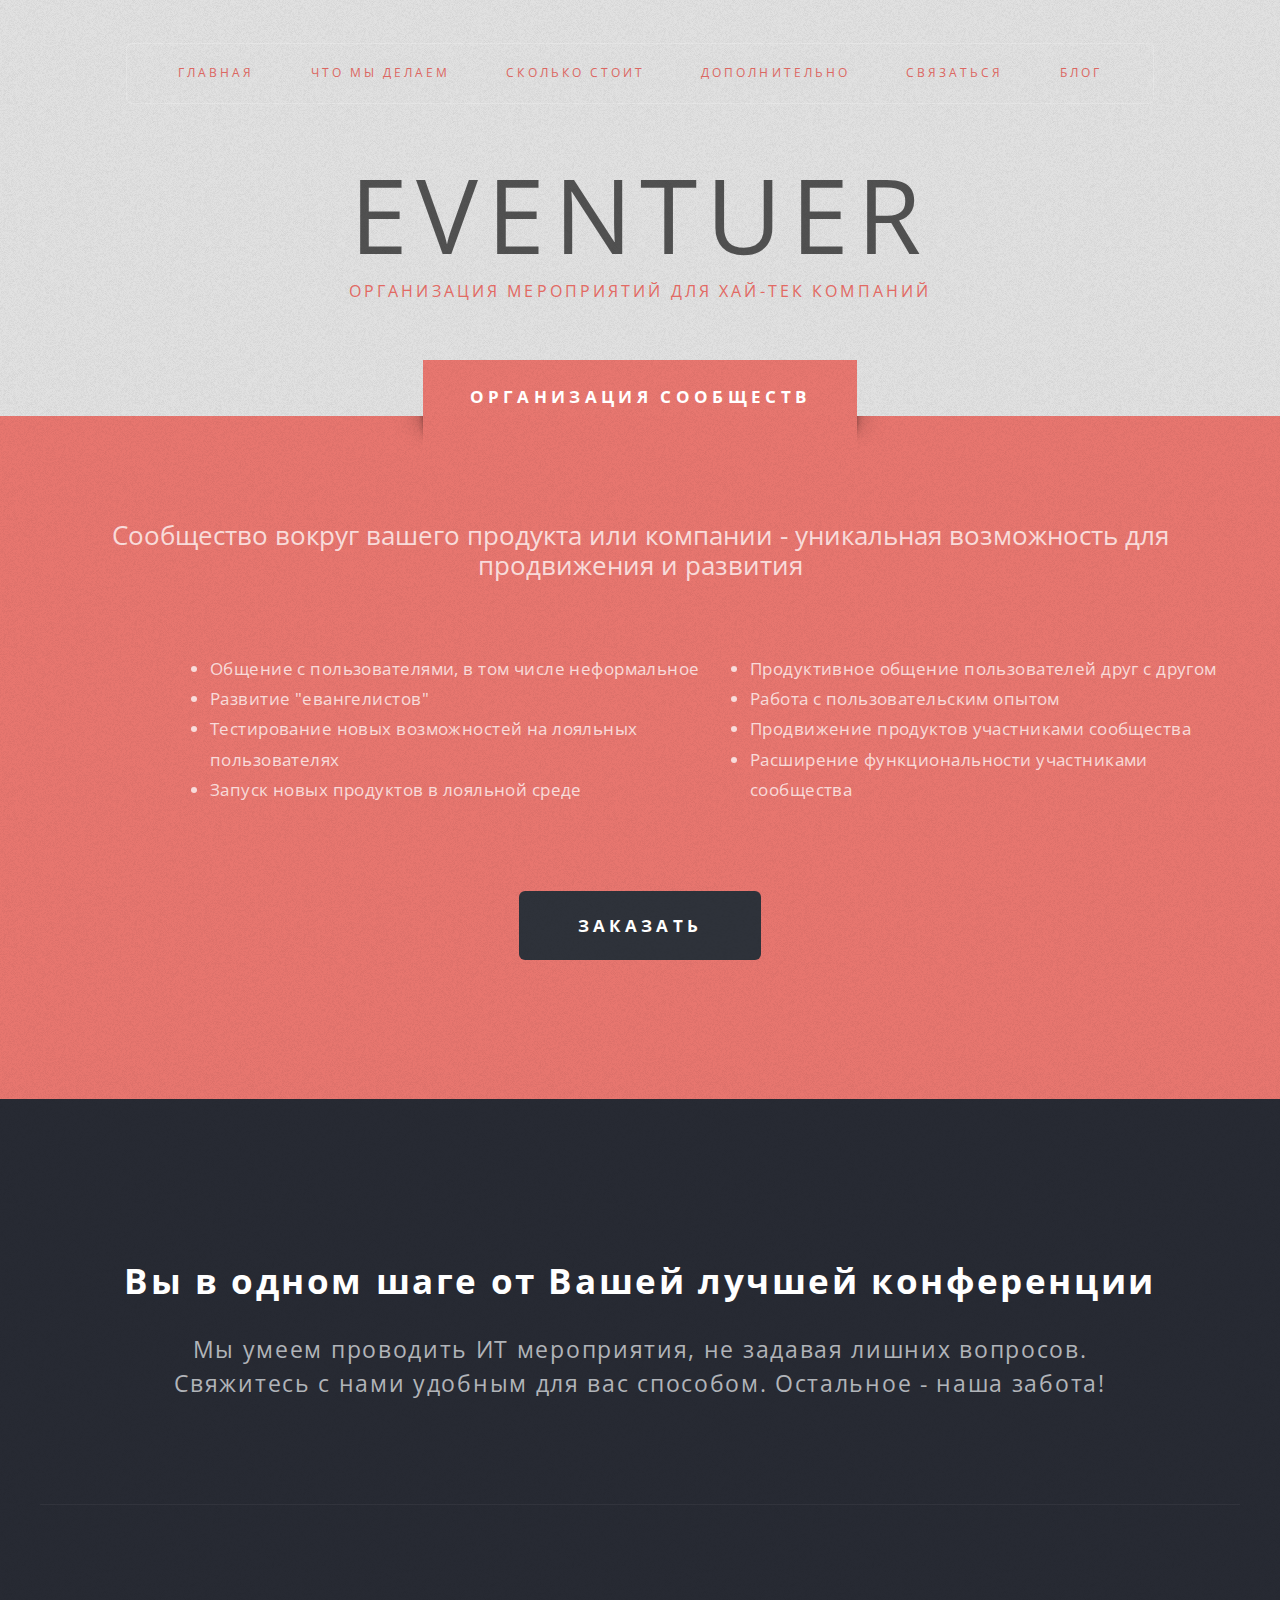
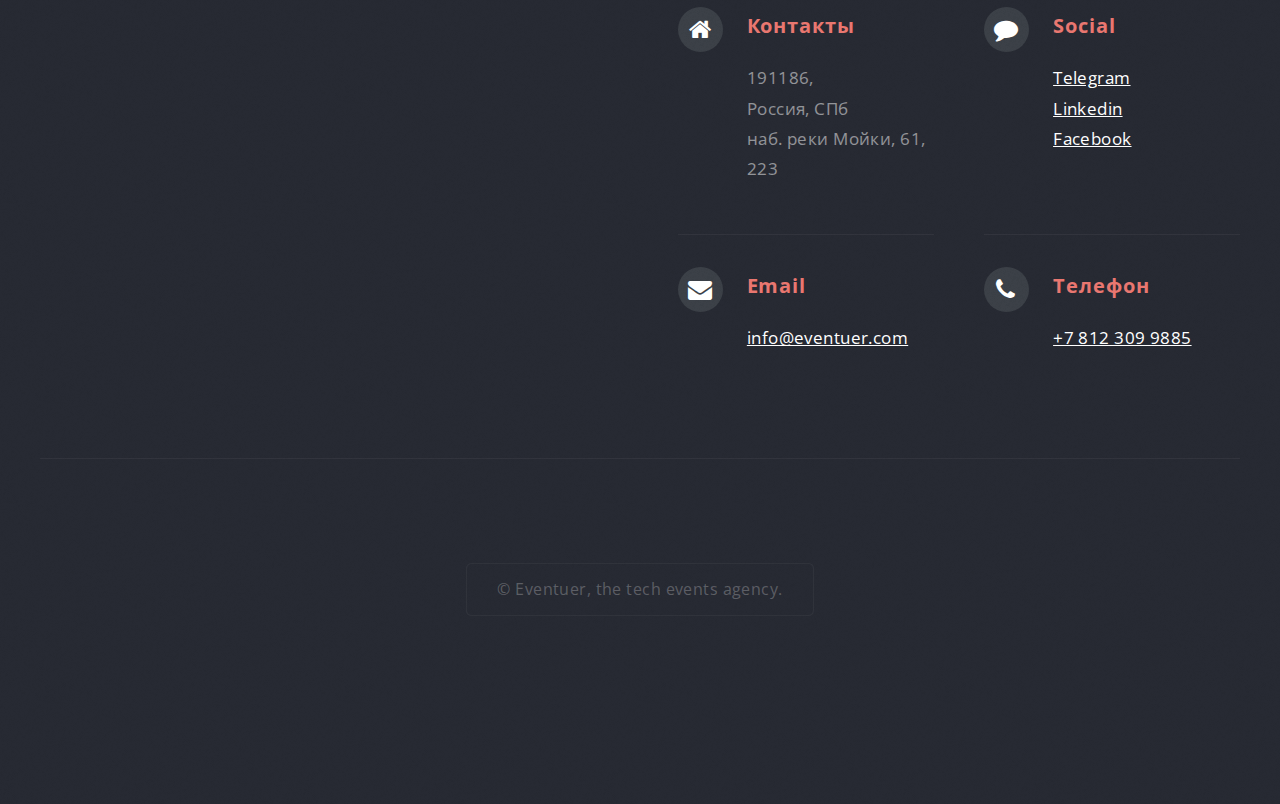
<file: community.html>
<!DOCTYPE HTML>
<html>
<head>
  <title>Eventure the tech events agency</title>
  <meta charset="utf-8"/>
  <meta name="viewport" content="width=device-width, initial-scale=1"/>
  <!--[if lte IE 8]>
  <script src="assets/js/ie/html5shiv.js"></script><![endif]-->
  <link rel="stylesheet" href="assets/css/main.css"/>
  <!--[if lte IE 8]>
  <link rel="stylesheet" href="assets/css/ie8.css"/><![endif]-->

  <!--Price Style -->
  <link rel="stylesheet" href="assets/css/style.css">
  <link href='http://fonts.googleapis.com/css?family=Open+Sans:400,700,300' rel='stylesheet' type='text/css'>

<link rel="shortcut icon" type="image/x-icon" href="favicon.ico" />

</head>
<!-- <style type="text/css">


        @media only screen and (min-device-width: 320px) and (max-device-width: 480px) and (-webkit-min-device-pixel-ratio: 2) and (orientation: portrait) {
          #big-video-vid {
            display: none;
          }
          #header-wrapper {
            background: url("images/banner.jpg") center center;
            background-size: cover;
          }
        }

</style>
<body class="homepage">
  <div id="big-video-vid" style="position: absolute; overflow: hidden; width: 100%;">
    <video autoplay="autoplay" src="assets/video/video.mp4" style="width:100%"></video>
  </div>
<div id="page-wrapper"> -->

  <!-- Header -->
  <div id="header-wrapper" class="wrapper">
    <div id="header">
      <!-- Logo -->
      <style type="text/css">
        h1 a {
          font-size: 3em;
          font-weight: normal;
          cursor: pointer;
          text-shadow: 0 0 20px transparent;
          color: rgba(0, 0, 0, 0.64);
          animation: shadows 10s infinite ease-in;
        }

        @media only screen and (min-device-width: 320px) and (max-device-width: 480px) and (-webkit-min-device-pixel-ratio: 2) and (orientation: portrait) {
          h1 a {
            font-size: 2em;
          }
        }

        h1 a:hover {
          /*text-shadow: 0 0 0 #333;*/
        }

        @keyframes shadows {
          5% {
            text-shadow: 0 0px 1px hsl(4%, 69%, 66%, 0.4);
          }
          10% {
            text-shadow: 0 0px 1px white;
          }
          60% {
            text-shadow: 0 0px 1px white;
          }
          90% {
            text-shadow: 0 30px 40px transparent;
          }
        }

        .plus {
          background-color: #D7D9D7;
          text-decoration-color: #666;
        }
      </style>

      <div id="logo">
        <h1><a href="index.html">Eventuer</a></h1>
        <p style="color:#E26963;">Организация мероприятий для хай-тек компаний</p>
      </div>


      <!-- Nav -->
      <nav id="nav" >
        <ul>
          <li class="current"><a href="index.html">Главная</a></li>
          <li><a href="index.html#whatwedo">Что мы делаем</a></li>
          <li><a href="index.html#howmuch">Сколько стоит</a></li>
          <li>
            <a href="#">Дополнительно</a>
            <ul>
              <li><a href="wifi.html">Wi-Fi сеть на мероприятии</a></li>
              <li><a href="media.html">Фото и видеосъемка</a></li>
              <li><a href="food.html">Кейтеринг</a></li>
              <li><a href="gifts.html">Брендированные сувениры</a></li>
              <li><a href="community.html">Организация сообществ</a></li>
              <li><a href="mobileapp.html">Мобильное приложение</a></li>
              <li><a href="telegrambot.html">Telegram Bot</a></li>
              <li><a href="tvpanel.html">Информационные экраны</a></li>
              <!-- <li><a href="#">Sed consequat</a>
                <ul>
                  <li><a href="#">Сколько стоит</a></li>
                  <li><a href="#">Почему</a></li>
                  <li><a href="#">Magna phasellus</a></li>
                  <li><a href="#">Etiam nisl</a></li>
                  <li><a href="#">Sed feugiat</a></li>
                </ul>
              </li> -->
            </ul>
          </li>
          <li><a href="index.html#connect">Связаться</a></li>
          <li><a href="http://blog.eventuer.com">Блог</a></li>
        </ul>
      </nav>

    </div>
  </div>

  <!-- Intro -->
  <div id="intro-wrapper" class="wrapper style1">
    <div class="title">Организация сообществ</div>
    <section id="intro" class="container">
      <p class="style1">Сообщество вокруг вашего продукта или компании - уникальная возможность для продвижения и развития
        <div class="row options" style="margin-left: 10%; margin-top: -30px; text-align: left;">
        <ul class="6u 12u(mobile)">
          <li>Общение с пользователями, в том числе неформальное</li>
          <li>Развитие "евангелистов"</li>
          <li>Тестирование новых возможностей на лояльных пользователях</li>
          <li>Запуск новых продуктов в лояльной среде</li>
        </ul>
        <ul class="6u 12u(mobile)">
          <li>Продуктивное общение пользователей друг с другом</li>
          <li>Работа с пользовательским опытом</li>
          <li>Продвижение продуктов участниками сообщества</li>
          <li>Расширение функциональности участниками сообщества</li>
        </ul>
        </div>
      </p>
      <ul class="actions">
        <li><a href="#" class="js-order button style3 big">Заказать</a></li>
      </ul>
    </section>
  </div>

  <!-- Main -->
  <!-- <div class="wrapper style3 prices">
    <div class="title">Сколько стоит</div>
    <div id="main" class="container">
      <h3 style="text-align: center;">Создание сообщества - от 250 000 ₽</h3> <br>
      <p style="text-align: center;">Поддержка сообщества - от 30 000 ₽/мес</p>
    </div>
  </div> -->

  <div id="modal">
    <div class="modal-wrapper">
    </div>
    <form id="modal-form" method="post" action="#">
      <div class="row 50%">
        <div class="js-offer">
        </div>
        <div class="12u 12u(mobile)">
          <input type="text" name="name" id="modal-contact-name" placeholder="Имя">
        </div>
        <div class="12u 12u(mobile)">
          <input type="text" name="email" id="modal-contact-email" placeholder="Телефон или Email">
        </div>
      </div>

      <div class="row">
        <div class="12u">
          <ul class="actions">
            <li><input type="submit" class="js-modal-send style1" value="Заказать"></li>
          </ul>
        </div>
      </div>
    </form>
    <div id="thanks">
      Всё получилось! Мы свяжемся с вами в ближайшее время!
    </div>
  </div>


  <!-- Footer -->
  <div id="footer-wrapper" class="wrapper">
    <!-- <div class="title">Связаться</div> -->
    <div id="footer" class="container">
      <header class="style1">
        <h2>Вы в одном шаге от Вашей лучшей конференции</h2>
        <p>
          Мы умеем проводить ИТ мероприятия, не задавая лишних вопросов.<br/>
          Свяжитесь с нами удобным для вас способом. Остальное - наша забота!
        </p>
      </header>
      <hr/>
      <div class="row 150%">
        <div class="6u 12u(mobile)">

          <!-- Contact Form -->
          <section>

            <script id="bx24_form_inline" data-skip-moving="true">
                    (function(w,d,u,b){w['Bitrix24FormObject']=b;w[b] = w[b] || function(){arguments[0].ref=u;
                            (w[b].forms=w[b].forms||[]).push(arguments[0])};
                            if(w[b]['forms']) return;
                            s=d.createElement('script');r=1*new Date();s.async=1;s.src=u+'?'+r;
                            h=d.getElementsByTagName('script')[0];h.parentNode.insertBefore(s,h);
                    })(window,document,'https://itevents.bitrix24.ru/bitrix/js/crm/form_loader.js','b24form');

                    b24form({"id":"7","lang":"ru","sec":"np2spf","type":"inline"});
            </script>
          </section>
        </div>

        <div class="6u 12u(mobile)">

          <!-- Contact -->

          <section class="feature-list small">
            <div class="row">
              <div class="6u 12u(mobile)">
                <section>
                  <h3 class="icon fa-home">Контакты</h3>
                  <p>
                    191186, <br>
                    Россия, СПб<br/>
                    наб. реки Мойки, 61, 223
                  </p>
                </section>
              </div>
              <div class="6u 12u(mobile)">
                <section>
                  <h3 class="icon fa-comment">Social</h3>
                  <p>
                    <a href="https://t.me/shargorodsky">Telegram</a><br/>
                    <a href="#">Linkedin</a><br/>
                    <a href="#">Facebook</a>
                  </p>
                </section>
              </div>
            </div>
            <div class="row">
              <div class="6u 12u(mobile)">
                <section>
                  <h3 class="icon fa-envelope">Email</h3>
                  <p>
                    <a href="mailto:info@eventuer.com?subject=Хочу провести мероприятие">info@eventuer.com</a>
                  </p>
                </section>
              </div>
              <div class="6u 12u(mobile)">
                <section>
                  <h3 class="icon fa-phone">Телефон</h3>
                  <p>
                    <a href="tel:+78123099885">+7 812 309 9885</a>
                  </p>
                </section>
              </div>
            </div>
          </section>

        </div>
      </div>
      <hr/>
    </div>
    <div id="copyright">
      <ul>
        <li>&copy; Eventuer, the tech events agency.
        </li>
      </ul>
    </div>
  </div>

</div>

<!-- Scripts -->

<script src="assets/js/jquery.min.js"></script>
<script src="assets/js/jquery.dropotron.min.js"></script>
<script src="assets/js/skel.min.js"></script>
<script src="assets/js/skel-viewport.min.js"></script>
<script src="assets/js/util.js"></script>
<script src="assets/js/main.js"></script>

<!-- Yandex.Metrika counter -->
<script type="text/javascript">
  (function(d, w, c) {
    (w[c] = w[c] || []).push(function() {
      try {
        w.yaCounter45757269 = new Ya.Metrika({
          id: 45757269,
          clickmap: true,
          trackLinks: true,
          accurateTrackBounce: true,
          webvisor: true
        });
      }
      catch (e) {
      }
    });

    var n = d.getElementsByTagName("script")[0],
      s = d.createElement("script"),
      f = function() {
        n.parentNode.insertBefore(s, n);
      };
    s.type = "text/javascript";
    s.async = true;
    s.src = "https://mc.yandex.ru/metrika/watch.js";

    if (w.opera == "[object Opera]") {
      d.addEventListener("DOMContentLoaded", f, false);
    }
    else {
      f();
    }
  })(document, window, "yandex_metrika_callbacks");
</script>
<noscript>
  <div><img src="https://mc.yandex.ru/watch/45757269" style="position:absolute; left:-9999px;" alt=""/></div>
</noscript>
<!-- /Yandex.Metrika counter -->


</body>
</html>
</file>
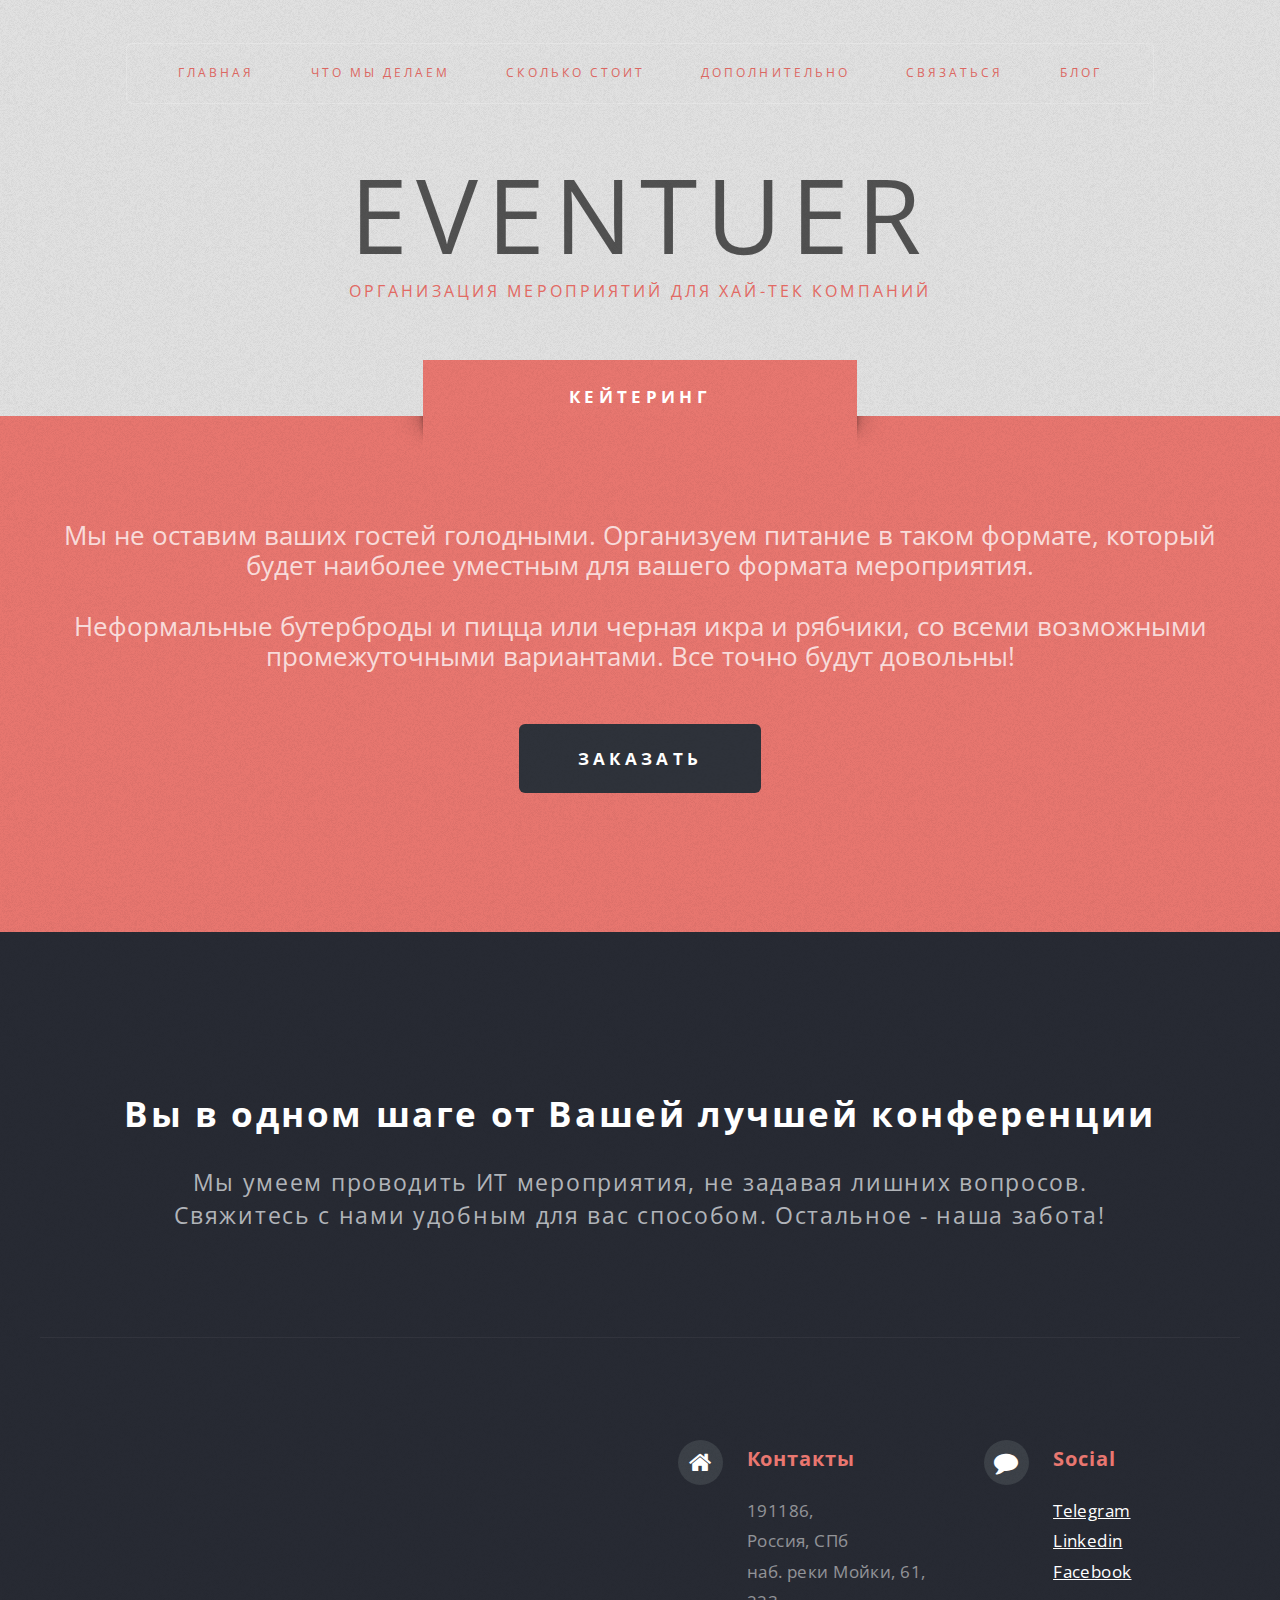
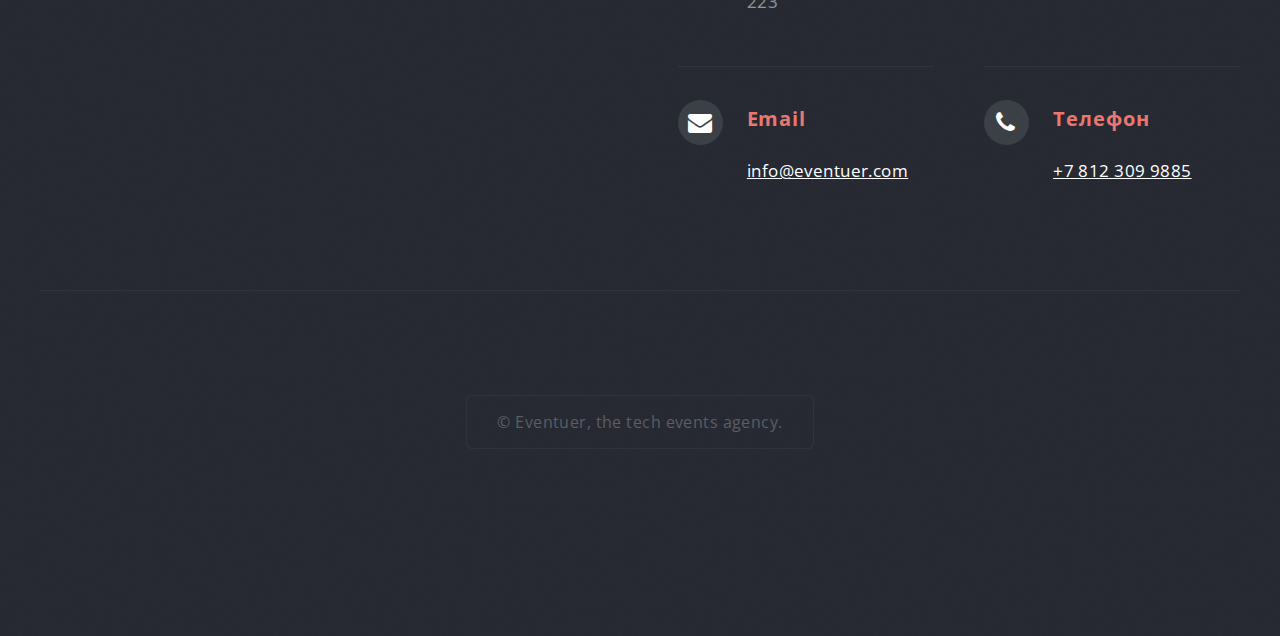
<file: food.html>
<!DOCTYPE HTML>
<html>
<head>
  <title>Eventure the tech events agency</title>
  <meta charset="utf-8"/>
  <meta name="viewport" content="width=device-width, initial-scale=1"/>
  <!--[if lte IE 8]>
  <script src="assets/js/ie/html5shiv.js"></script><![endif]-->
  <link rel="stylesheet" href="assets/css/main.css"/>
  <!--[if lte IE 8]>
  <link rel="stylesheet" href="assets/css/ie8.css"/><![endif]-->

  <!--Price Style -->
  <link rel="stylesheet" href="assets/css/style.css">
  <link href='http://fonts.googleapis.com/css?family=Open+Sans:400,700,300' rel='stylesheet' type='text/css'>

<link rel="shortcut icon" type="image/x-icon" href="favicon.ico" />

</head>
<!-- <style type="text/css">


        @media only screen and (min-device-width: 320px) and (max-device-width: 480px) and (-webkit-min-device-pixel-ratio: 2) and (orientation: portrait) {
          #big-video-vid {
            display: none;
          }
          #header-wrapper {
            background: url("images/banner.jpg") center center;
            background-size: cover;
          }
        }

</style>
<body class="homepage">
  <div id="big-video-vid" style="position: absolute; overflow: hidden; width: 100%;">
    <video autoplay="autoplay" src="assets/video/video.mp4" style="width:100%"></video>
  </div>
<div id="page-wrapper"> -->

  <!-- Header -->
  <div id="header-wrapper" class="wrapper">
    <div id="header">
      <!-- Logo -->
      <style type="text/css">
        h1 a {
          font-size: 3em;
          font-weight: normal;
          cursor: pointer;
          text-shadow: 0 0 20px transparent;
          color: rgba(0, 0, 0, 0.64);
          animation: shadows 10s infinite ease-in;
        }

        @media only screen and (min-device-width: 320px) and (max-device-width: 480px) and (-webkit-min-device-pixel-ratio: 2) and (orientation: portrait) {
          h1 a {
            font-size: 2em;
          }
        }

        h1 a:hover {
          /*text-shadow: 0 0 0 #333;*/
        }

        @keyframes shadows {
          5% {
            text-shadow: 0 0px 1px hsl(4%, 69%, 66%, 0.4);
          }
          10% {
            text-shadow: 0 0px 1px white;
          }
          60% {
            text-shadow: 0 0px 1px white;
          }
          90% {
            text-shadow: 0 30px 40px transparent;
          }
        }

        .plus {
          background-color: #D7D9D7;
          /*text-decoration-line: underline;*/
          /*text-decoration-style: wavy;*/
          text-decoration-color: #666;
        }
      </style>

      <div id="logo">
        <h1><a href="index.html">Eventuer</a></h1>
        <p style="color:#E26963;">Организация мероприятий для хай-тек компаний</p>
      </div>


      <!-- Nav -->
      <nav id="nav" >
        <ul>
          <li class="current"><a href="index.html">Главная</a></li>
          <li><a href="index.html#whatwedo">Что мы делаем</a></li>
          <li><a href="index.html#howmuch">Сколько стоит</a></li>
          <li>
            <a href="#">Дополнительно</a>
            <ul>
              <li><a href="wifi.html">Wi-Fi сеть на мероприятии</a></li>
              <li><a href="media.html">Фото и видеосъемка</a></li>
              <li><a href="food.html">Кейтеринг</a></li>
              <li><a href="gifts.html">Брендированные сувениры</a></li>
              <li><a href="community.html">Организация сообществ</a></li>
              <li><a href="mobileapp.html">Мобильное приложение</a></li>
              <li><a href="telegrambot.html">Telegram Bot</a></li>
              <li><a href="tvpanel.html">Информационные экраны</a></li>
              <!-- <li><a href="#">Sed consequat</a>
                <ul>
                  <li><a href="#">Сколько стоит</a></li>
                  <li><a href="#">Почему</a></li>
                  <li><a href="#">Magna phasellus</a></li>
                  <li><a href="#">Etiam nisl</a></li>
                  <li><a href="#">Sed feugiat</a></li>
                </ul>
              </li> -->
            </ul>
          </li>
          <li><a href="index.html#connect">Связаться</a></li>
          <li><a href="http://blog.eventuer.com">Блог</a></li>
        </ul>
      </nav>

    </div>
  </div>

  <!-- Intro -->

  <div id="intro-wrapper" class="wrapper style1">
    <div class="title">Кейтеринг</div>
    <section id="intro" class="container">
      <p class="style1">Мы не оставим ваших гостей голодными.
      Организуем питание в таком формате, который будет наиболее уместным для вашего формата мероприятия.<br><br>
      Неформальные бутерброды и пицца или черная икра и рябчики, со всеми возможными промежуточными вариантами.
      Все точно будут довольны!</p>
      <ul class="actions">
        <li><a href="#" class="js-order button style3 big">Заказать</a></li>
      </ul>
    </section>
  </div>

  <!-- Main -->
  <!-- <div class="wrapper style3 prices">
    <div class="title">Сколько стоит</div>
    <div id="main" class="container">
      <h3 style="text-align: center;">Организация питания - от 150 ₽ до 2000 ₽ за человека</h3> <br>
    </div>
  </div> -->

  <div id="modal">
    <div class="modal-wrapper">
    </div>
    <form id="modal-form" method="post" action="#">
      <div class="row 50%">
        <div class="js-offer">
        </div>
        <div class="12u 12u(mobile)">
          <input type="text" name="name" id="modal-contact-name" placeholder="Имя">
        </div>
        <div class="12u 12u(mobile)">
          <input type="text" name="email" id="modal-contact-email" placeholder="Телефон или Email">
        </div>
      </div>
      <div class="row">
        <div class="12u">
          <ul class="actions">
            <li><input type="submit" class="js-modal-send style1" value="Заказать"></li>
          </ul>
        </div>
      </div>
    </form>
    <div id="thanks">
      Всё получилось! Мы свяжемся с вами в ближайшее время!
    </div>
  </div>

  <!-- Footer -->
  <div id="footer-wrapper" class="wrapper">
    <!-- <div class="title">Связаться</div> -->
    <div id="footer" class="container">
      <header class="style1">
        <h2>Вы в одном шаге от Вашей лучшей конференции</h2>
        <p>
          Мы умеем проводить ИТ мероприятия, не задавая лишних вопросов.<br/>
          Свяжитесь с нами удобным для вас способом. Остальное - наша забота!
        </p>
      </header>
      <hr/>
      <div class="row 150%">
        <div class="6u 12u(mobile)">

          <!-- Contact Form -->
          <section>

            <script id="bx24_form_inline" data-skip-moving="true">
                    (function(w,d,u,b){w['Bitrix24FormObject']=b;w[b] = w[b] || function(){arguments[0].ref=u;
                            (w[b].forms=w[b].forms||[]).push(arguments[0])};
                            if(w[b]['forms']) return;
                            s=d.createElement('script');r=1*new Date();s.async=1;s.src=u+'?'+r;
                            h=d.getElementsByTagName('script')[0];h.parentNode.insertBefore(s,h);
                    })(window,document,'https://itevents.bitrix24.ru/bitrix/js/crm/form_loader.js','b24form');

                    b24form({"id":"7","lang":"ru","sec":"np2spf","type":"inline"});
            </script>

            <!-- <form id="contact-form" method="post" action="#">
              <div class="row 50%">
                <div class="6u 12u(mobile)">
                  <input type="text" name="name" id="contact-name" placeholder="Имя"/>
                </div>
                <div class="6u 12u(mobile)">
                  <input type="text" name="email" id="contact-email" placeholder="Email"/>
                </div>
              </div>
              <div class="row 50%">
                <div class="12u">
                  <textarea name="message" id="contact-message" placeholder="Сообщение" rows="4"></textarea>
                </div>
              </div>
              <div class="row">
                <div class="12u">
                  <ul class="actions">
                    <li><input type="submit" class="style1 js-form-send" value="Отправить"/></li>
                    <li><input type="reset" class="style2" value="Очистить"/></li>
                  </ul>
                </div>
              </div>
            </form> -->
          </section>

        </div>

        <div class="6u 12u(mobile)">

          <!-- Contact -->

          <section class="feature-list small">
            <div class="row">
              <div class="6u 12u(mobile)">
                <section>
                  <h3 class="icon fa-home">Контакты</h3>
                  <p>
                    191186, <br>
                    Россия, СПб<br/>
                    наб. реки Мойки, 61, 223
                  </p>
                </section>
              </div>
              <div class="6u 12u(mobile)">
                <section>
                  <h3 class="icon fa-comment">Social</h3>
                  <p>
                    <a href="https://t.me/shargorodsky">Telegram</a><br/>
                    <a href="#">Linkedin</a><br/>
                    <a href="#">Facebook</a>
                  </p>
                </section>
              </div>
            </div>
            <div class="row">
              <div class="6u 12u(mobile)">
                <section>
                  <h3 class="icon fa-envelope">Email</h3>
                  <p>
                    <a href="mailto:info@eventuer.com?subject=Хочу провести мероприятие">info@eventuer.com</a>
                  </p>
                </section>
              </div>
              <div class="6u 12u(mobile)">
                <section>
                  <h3 class="icon fa-phone">Телефон</h3>
                  <p>
                    <a href="tel:+78123099885">+7 812 309 9885</a>
                  </p>
                </section>
              </div>
            </div>
          </section>

        </div>
      </div>
      <hr/>
    </div>
    <div id="copyright">
      <ul>
        <li>&copy; Eventuer, the tech events agency.
        </li>
      </ul>
    </div>
  </div>

</div>

<!-- Scripts -->

<script src="assets/js/jquery.min.js"></script>
<script src="assets/js/jquery.dropotron.min.js"></script>
<script src="assets/js/skel.min.js"></script>
<script src="assets/js/skel-viewport.min.js"></script>
<script src="assets/js/util.js"></script>
<script src="assets/js/main.js"></script>

<!-- Yandex.Metrika counter -->
<script type="text/javascript">
  (function(d, w, c) {
    (w[c] = w[c] || []).push(function() {
      try {
        w.yaCounter45757269 = new Ya.Metrika({
          id: 45757269,
          clickmap: true,
          trackLinks: true,
          accurateTrackBounce: true,
          webvisor: true
        });
      }
      catch (e) {
      }
    });

    var n = d.getElementsByTagName("script")[0],
      s = d.createElement("script"),
      f = function() {
        n.parentNode.insertBefore(s, n);
      };
    s.type = "text/javascript";
    s.async = true;
    s.src = "https://mc.yandex.ru/metrika/watch.js";

    if (w.opera == "[object Opera]") {
      d.addEventListener("DOMContentLoaded", f, false);
    }
    else {
      f();
    }
  })(document, window, "yandex_metrika_callbacks");
</script>
<noscript>
  <div><img src="https://mc.yandex.ru/watch/45757269" style="position:absolute; left:-9999px;" alt=""/></div>
</noscript>
<!-- /Yandex.Metrika counter -->


</body>
</html>
</file>
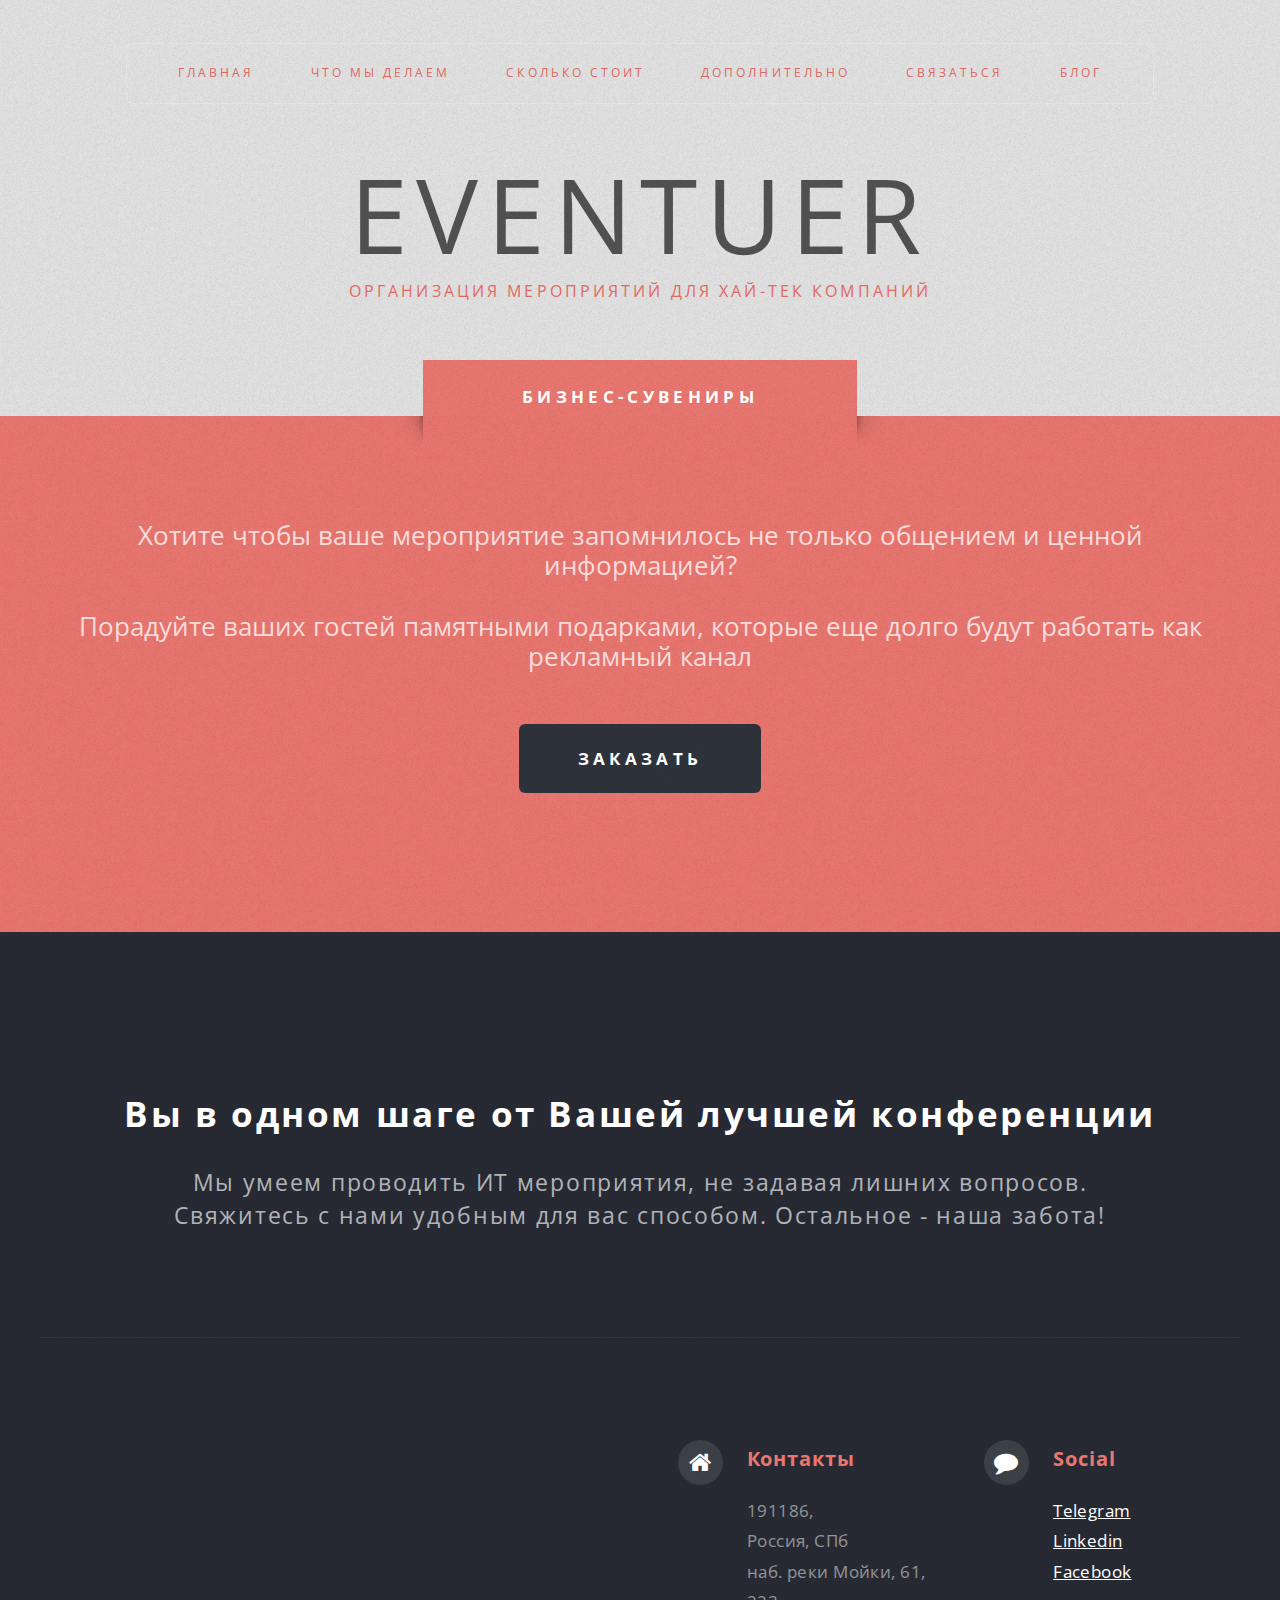
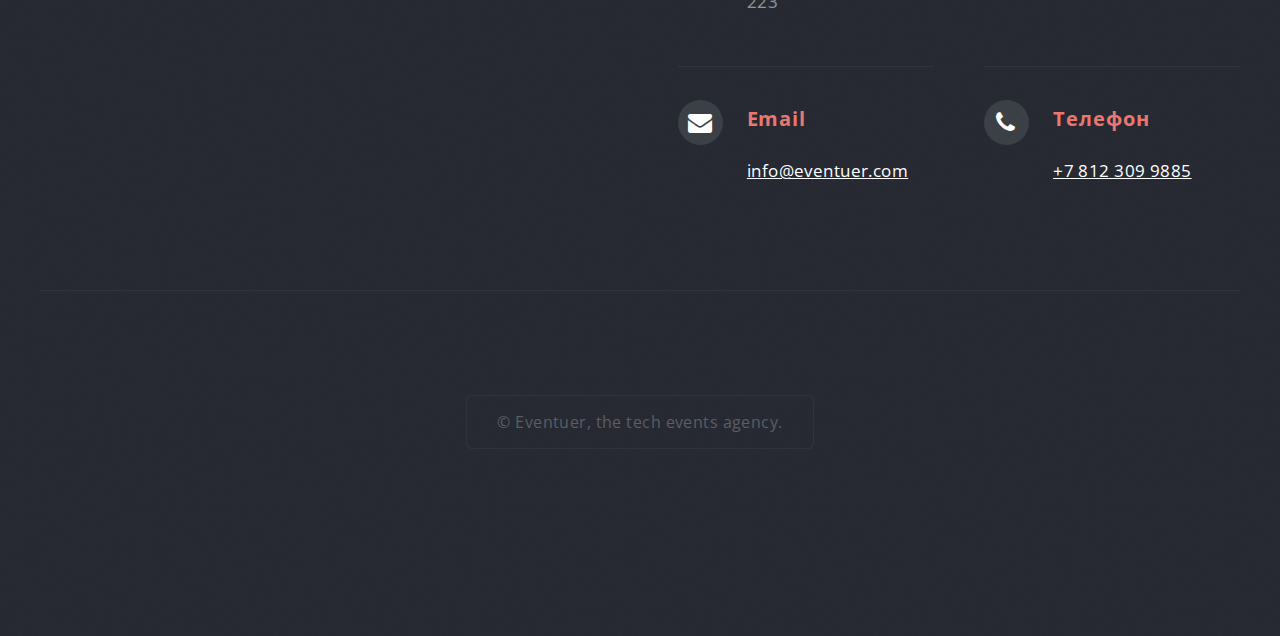
<file: gifts.html>
<!DOCTYPE HTML>
<html>
<head>
  <title>Eventure the tech events agency</title>
  <meta charset="utf-8"/>
  <meta name="viewport" content="width=device-width, initial-scale=1"/>
  <link rel="stylesheet" href="assets/css/main.css"/>
  <!--Price Style -->
  <link rel="stylesheet" href="assets/css/style.css">
  <link href='http://fonts.googleapis.com/css?family=Open+Sans:400,700,300' rel='stylesheet' type='text/css'>

<link rel="shortcut icon" type="image/x-icon" href="favicon.ico" />

</head>
<!-- <style type="text/css">


        @media only screen and (min-device-width: 320px) and (max-device-width: 480px) and (-webkit-min-device-pixel-ratio: 2) and (orientation: portrait) {
          #big-video-vid {
            display: none;
          }
          #header-wrapper {
            background: url("images/banner.jpg") center center;
            background-size: cover;
          }
        }

</style>
<body class="homepage">
  <div id="big-video-vid" style="position: absolute; overflow: hidden; width: 100%;">
    <video autoplay="autoplay" src="assets/video/video.mp4" style="width:100%"></video>
  </div>
<div id="page-wrapper"> -->

  <!-- Header -->
  <div id="header-wrapper" class="wrapper">
    <div id="header">
      <!-- Logo -->
      <style type="text/css">
        h1 a {
          font-size: 3em;
          font-weight: normal;
          cursor: pointer;
          text-shadow: 0 0 20px transparent;
          color: rgba(0, 0, 0, 0.64);
          animation: shadows 10s infinite ease-in;
        }

        @media only screen and (min-device-width: 320px) and (max-device-width: 480px) and (-webkit-min-device-pixel-ratio: 2) and (orientation: portrait) {
          h1 a {
            font-size: 2em;
          }
        }

        h1 a:hover {
          /*text-shadow: 0 0 0 #333;*/
        }

        @keyframes shadows {
          5% {
            text-shadow: 0 0px 1px hsl(4%, 69%, 66%, 0.4);
          }
          10% {
            text-shadow: 0 0px 1px white;
          }
          60% {
            text-shadow: 0 0px 1px white;
          }
          90% {
            text-shadow: 0 30px 40px transparent;
          }
        }

        .plus {
          background-color: #D7D9D7;
          /*text-decoration-line: underline;*/
          /*text-decoration-style: wavy;*/
          text-decoration-color: #666;
        }
      </style>

      <div id="logo">
        <h1><a href="index.html">Eventuer</a></h1>
        <p style="color:#E26963;">Организация мероприятий для хай-тек компаний</p>
      </div>


      <!-- Nav -->
      <nav id="nav" >
        <ul>
          <li class="current"><a href="index.html">Главная</a></li>
          <li><a href="index.html#whatwedo">Что мы делаем</a></li>
          <li><a href="index.html#howmuch">Сколько стоит</a></li>
          <li>
            <a href="#">Дополнительно</a>
            <ul>
              <li><a href="wifi.html">Wi-Fi сеть на мероприятии</a></li>
              <li><a href="media.html">Фото и видеосъемка</a></li>
              <li><a href="food.html">Кейтеринг</a></li>
              <li><a href="gifts.html">Брендированные сувениры</a></li>
              <li><a href="community.html">Организация сообществ</a></li>
              <li><a href="mobileapp.html">Мобильное приложение</a></li>
              <li><a href="telegrambot.html">Telegram Bot</a></li>
              <li><a href="tvpanel.html">Информационные экраны</a></li>
              <!-- <li><a href="#">Sed consequat</a>
                <ul>
                  <li><a href="#">Сколько стоит</a></li>
                  <li><a href="#">Почему</a></li>
                  <li><a href="#">Magna phasellus</a></li>
                  <li><a href="#">Etiam nisl</a></li>
                  <li><a href="#">Sed feugiat</a></li>
                </ul>
              </li> -->
            </ul>
          </li>
          <li><a href="index.html#connect">Связаться</a></li>
          <li><a href="http://blog.eventuer.com">Блог</a></li>
        </ul>
      </nav>

    </div>
  </div>

  <!-- Intro -->

  <div id="intro-wrapper" class="wrapper style1">
    <div class="title">Бизнес-сувениры</div>
    <section id="intro" class="container">
      <p class="style1">Хотите чтобы ваше мероприятие запомнилось не только общением и ценной информацией?<br><br>
        Порадуйте ваших гостей памятными подарками, которые еще долго будут работать как рекламный канал<br>
      </p>
      <ul class="actions">
        <li><a href="#" class="js-order button style3 big">Заказать</a></li>
      </ul>
    </section>
  </div>

  <!-- Main -->
  <!-- <div class="wrapper style3 prices">
    <div class="title">Сколько стоит</div>
    <div id="main" class="container">
      <h3 style="text-align: center;">Брендированные подарки гостям - от 500 ₽</h3> <br>
    </div>
  </div> -->

  <div id="modal">
    <div class="modal-wrapper">
    </div>
    <form id="modal-form" method="post" action="#">
      <div class="row 50%">
        <div class="js-offer">
        </div>
        <div class="12u 12u(mobile)">
          <input type="text" name="name" id="modal-contact-name" placeholder="Имя">
        </div>
        <div class="12u 12u(mobile)">
          <input type="text" name="email" id="modal-contact-email" placeholder="Телефон или Email">
        </div>
      </div>
      <div class="row">
        <div class="12u">
          <ul class="actions">
            <li><input type="submit" class="js-modal-send style1" value="Заказать"></li>
          </ul>
        </div>
      </div>
    </form>
    <div id="thanks">
      Всё получилось! Мы свяжемся с вами в ближайшее время!
    </div>
  </div>

  <!-- Footer -->
  <div id="footer-wrapper" class="wrapper">
    <!-- <div class="title">Связаться</div> -->
    <div id="footer" class="container">
      <header class="style1">
        <h2>Вы в одном шаге от Вашей лучшей конференции</h2>
        <p>
          Мы умеем проводить ИТ мероприятия, не задавая лишних вопросов.<br/>
          Свяжитесь с нами удобным для вас способом. Остальное - наша забота!
        </p>
      </header>
      <hr/>
      <div class="row 150%">
        <div class="6u 12u(mobile)">

          <!-- Contact Form -->
          <section>

            <script id="bx24_form_inline" data-skip-moving="true">
                    (function(w,d,u,b){w['Bitrix24FormObject']=b;w[b] = w[b] || function(){arguments[0].ref=u;
                            (w[b].forms=w[b].forms||[]).push(arguments[0])};
                            if(w[b]['forms']) return;
                            s=d.createElement('script');r=1*new Date();s.async=1;s.src=u+'?'+r;
                            h=d.getElementsByTagName('script')[0];h.parentNode.insertBefore(s,h);
                    })(window,document,'https://itevents.bitrix24.ru/bitrix/js/crm/form_loader.js','b24form');

                    b24form({"id":"7","lang":"ru","sec":"np2spf","type":"inline"});
            </script>

            <!-- <form id="contact-form" method="post" action="#">
              <div class="row 50%">
                <div class="6u 12u(mobile)">
                  <input type="text" name="name" id="contact-name" placeholder="Имя"/>
                </div>
                <div class="6u 12u(mobile)">
                  <input type="text" name="email" id="contact-email" placeholder="Email"/>
                </div>
              </div>
              <div class="row 50%">
                <div class="12u">
                  <textarea name="message" id="contact-message" placeholder="Сообщение" rows="4"></textarea>
                </div>
              </div>
              <div class="row">
                <div class="12u">
                  <ul class="actions">
                    <li><input type="submit" class="style1 js-form-send" value="Отправить"/></li>
                    <li><input type="reset" class="style2" value="Очистить"/></li>
                  </ul>
                </div>
              </div>
            </form> -->
          </section>

        </div>

        <div class="6u 12u(mobile)">

          <!-- Contact -->

          <section class="feature-list small">
            <div class="row">
              <div class="6u 12u(mobile)">
                <section>
                  <h3 class="icon fa-home">Контакты</h3>
                  <p>
                    191186, <br>
                    Россия, СПб<br/>
                    наб. реки Мойки, 61, 223
                  </p>
                </section>
              </div>
              <div class="6u 12u(mobile)">
                <section>
                  <h3 class="icon fa-comment">Social</h3>
                  <p>
                    <a href="https://t.me/shargorodsky">Telegram</a><br/>
                    <a href="#">Linkedin</a><br/>
                    <a href="#">Facebook</a>
                  </p>
                </section>
              </div>
            </div>
            <div class="row">
              <div class="6u 12u(mobile)">
                <section>
                  <h3 class="icon fa-envelope">Email</h3>
                  <p>
                    <a href="mailto:info@eventuer.com?subject=Хочу провести мероприятие">info@eventuer.com</a>
                  </p>
                </section>
              </div>
              <div class="6u 12u(mobile)">
                <section>
                  <h3 class="icon fa-phone">Телефон</h3>
                  <p>
                    <a href="tel:+78123099885">+7 812 309 9885</a>
                  </p>
                </section>
              </div>
            </div>
          </section>

        </div>
      </div>
      <hr/>
    </div>
    <div id="copyright">
      <ul>
        <li>&copy; Eventuer, the tech events agency.
        </li>
      </ul>
    </div>
  </div>

</div>

<!-- Scripts -->

<script src="assets/js/jquery.min.js"></script>
<script src="assets/js/jquery.dropotron.min.js"></script>
<script src="assets/js/skel.min.js"></script>
<script src="assets/js/skel-viewport.min.js"></script>
<script src="assets/js/util.js"></script>
<!--[if lte IE 8]>
<script src="assets/js/ie/respond.min.js"></script><![endif]-->
<script src="assets/js/main.js"></script>

<!-- Yandex.Metrika counter -->
<script type="text/javascript">
  (function(d, w, c) {
    (w[c] = w[c] || []).push(function() {
      try {
        w.yaCounter45757269 = new Ya.Metrika({
          id: 45757269,
          clickmap: true,
          trackLinks: true,
          accurateTrackBounce: true,
          webvisor: true
        });
      }
      catch (e) {
      }
    });

    var n = d.getElementsByTagName("script")[0],
      s = d.createElement("script"),
      f = function() {
        n.parentNode.insertBefore(s, n);
      };
    s.type = "text/javascript";
    s.async = true;
    s.src = "https://mc.yandex.ru/metrika/watch.js";

    if (w.opera == "[object Opera]") {
      d.addEventListener("DOMContentLoaded", f, false);
    }
    else {
      f();
    }
  })(document, window, "yandex_metrika_callbacks");
</script>
<noscript>
  <div><img src="https://mc.yandex.ru/watch/45757269" style="position:absolute; left:-9999px;" alt=""/></div>
</noscript>
<!-- /Yandex.Metrika counter -->


</body>
</html>
</file>
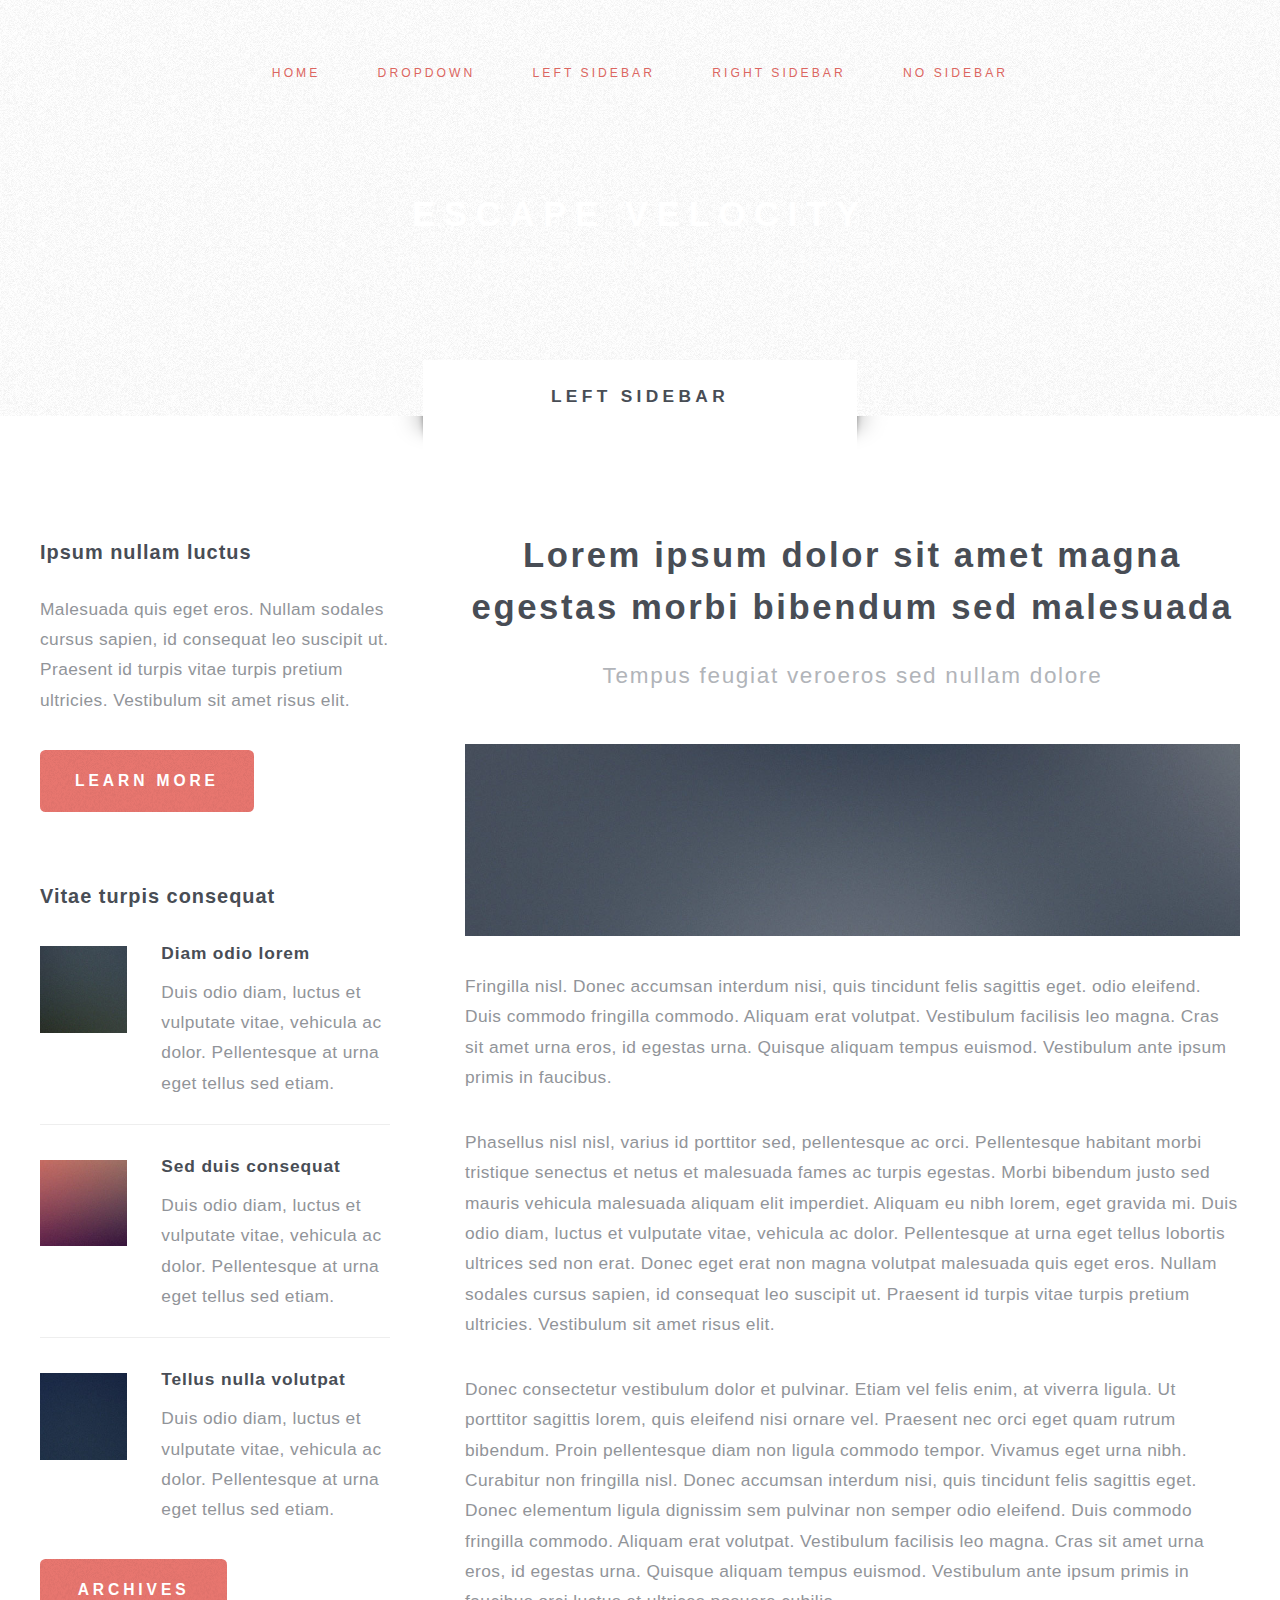
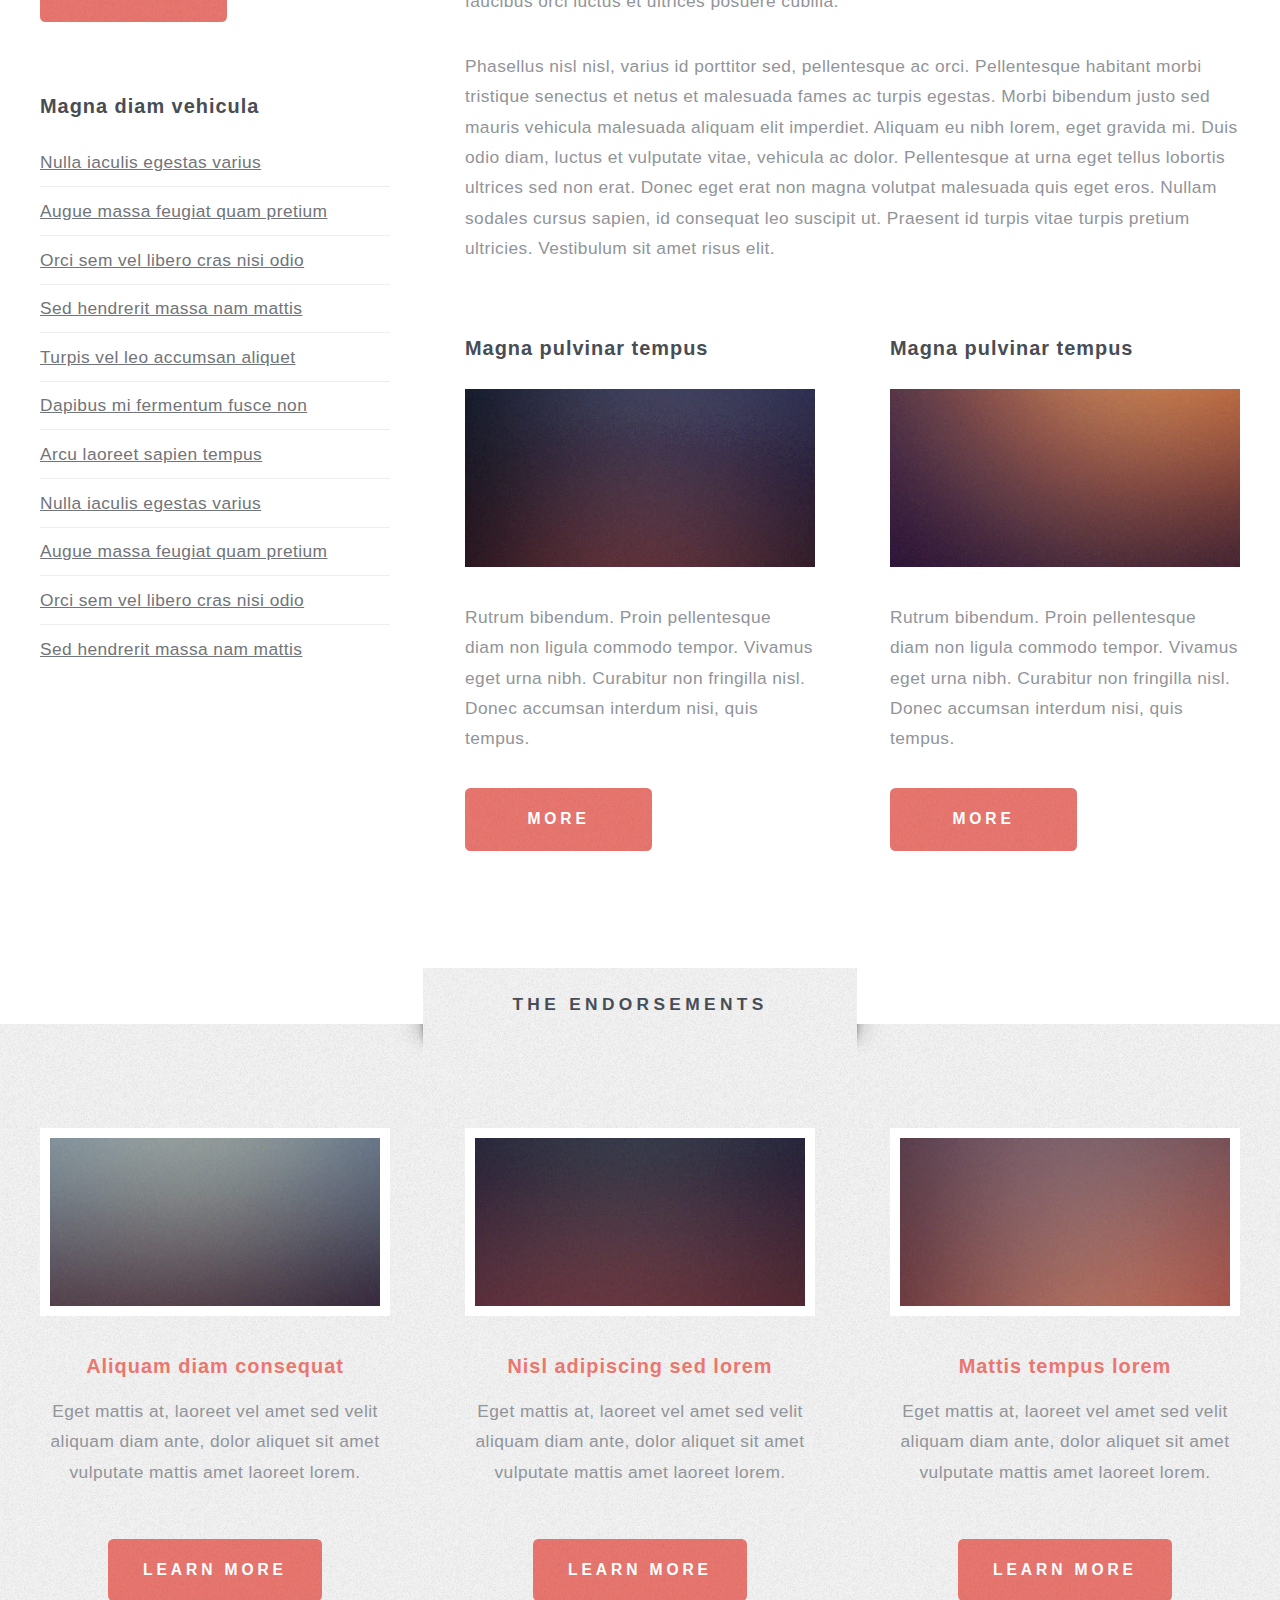
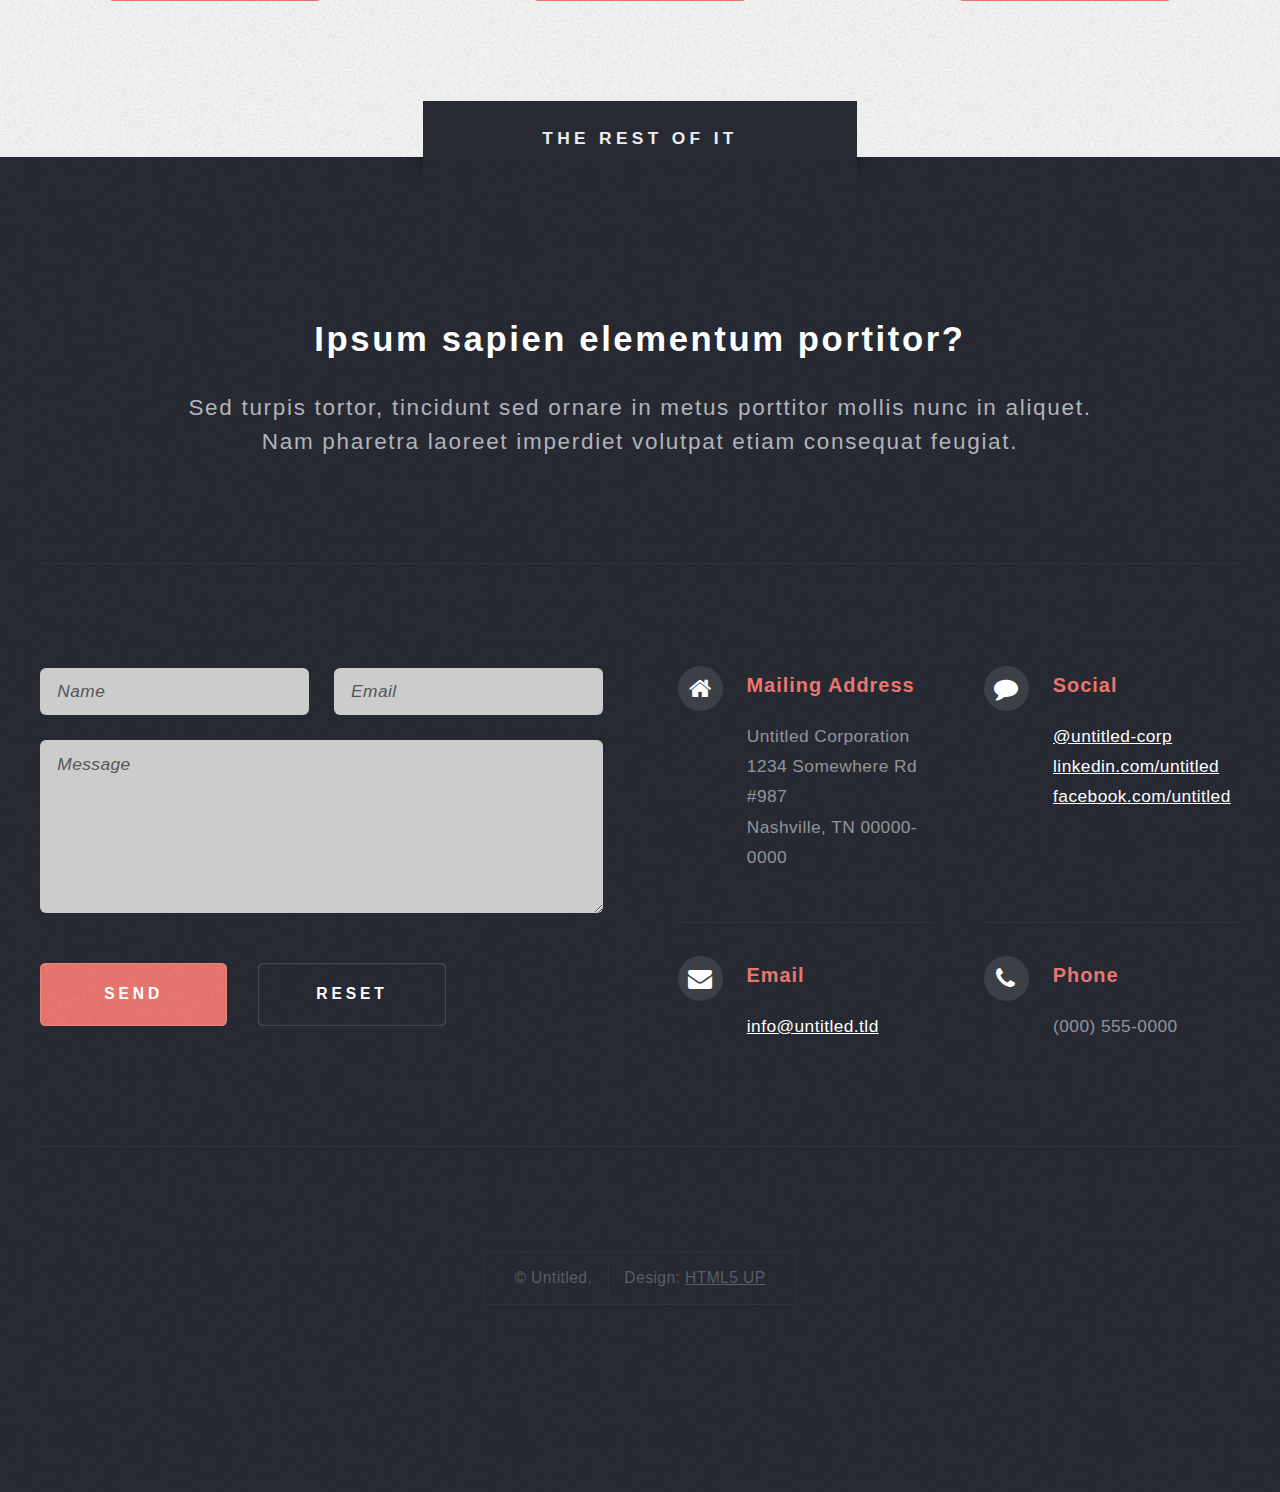
<file: left-sidebar.html>
<!DOCTYPE HTML>
<!--
	Escape Velocity by HTML5 UP
	html5up.net | @ajlkn
	Free for personal and commercial use under the CCA 3.0 license (html5up.net/license)
-->
<html>
	<head>
		<title>Left Sidebar - >Escape Velocity by HTML5 UP</title>
		<meta charset="utf-8" />
		<meta name="viewport" content="width=device-width, initial-scale=1" />
		<!--[if lte IE 8]><script src="assets/js/ie/html5shiv.js"></script><![endif]-->
		<link rel="stylesheet" href="assets/css/main.css" />
		<!--[if lte IE 8]><link rel="stylesheet" href="assets/css/ie8.css" /><![endif]-->
	</head>
	<body class="left-sidebar">
		<div id="page-wrapper">

			<!-- Header -->
				<div id="header-wrapper" class="wrapper">
					<div id="header">

						<!-- Logo -->
							<div id="logo">
								<h1><a href="index.html">Escape Velocity</a></h1>
								<p>A free responsive site template by HTML5 UP</p>
							</div>

						<!-- Nav -->
							<nav id="nav">
								<ul>
									<li class="current"><a href="index.html">Home</a></li>
									<li>
										<a href="#">Dropdown</a>
										<ul>
											<li><a href="#">Lorem ipsum</a></li>
											<li><a href="#">Magna veroeros</a></li>
											<li><a href="#">Etiam nisl</a></li>
											<li>
												<a href="#">Sed consequat</a>
												<ul>
													<li><a href="#">Lorem dolor</a></li>
													<li><a href="#">Amet consequat</a></li>
													<li><a href="#">Magna phasellus</a></li>
													<li><a href="#">Etiam nisl</a></li>
													<li><a href="#">Sed feugiat</a></li>
												</ul>
											</li>
											<li><a href="#">Nisl tempus</a></li>
										</ul>
									</li>
									<li><a href="left-sidebar.html">Left Sidebar</a></li>
									<li><a href="right-sidebar.html">Right Sidebar</a></li>
									<li><a href="no-sidebar.html">No Sidebar</a></li>
								</ul>
							</nav>

					</div>
				</div>

			<!-- Main -->
				<div class="wrapper style2">
					<div class="title">Left Sidebar</div>
					<div id="main" class="container">
						<div class="row 150%">
							<div class="4u 12u(mobile)">

								<!-- Sidebar -->
									<div id="sidebar">
										<section class="box">
											<header>
												<h2>Ipsum nullam luctus</h2>
											</header>
											<p>Malesuada quis eget eros. Nullam sodales cursus sapien, id consequat
											leo suscipit ut. Praesent id turpis vitae turpis pretium ultricies. Vestibulum sit
											amet risus elit.</p>
											<a href="#" class="button style1">Learn More</a>
										</section>
										<section class="box">
											<header>
												<h2>Vitae turpis consequat</h2>
											</header>
											<ul class="style2">
												<li>
													<article class="box post-excerpt">
														<a href="#" class="image left"><img src="images/pic08.jpg" alt="" /></a>
														<h3><a href="#">Diam odio lorem</a></h3>
														<p>Duis odio diam, luctus et vulputate vitae, vehicula ac dolor. Pellentesque at urna eget tellus sed etiam.</p>
													</article>
												</li>
												<li>
													<article class="box post-excerpt">
														<a href="#" class="image left"><img src="images/pic09.jpg" alt="" /></a>
														<h3><a href="#">Sed duis consequat</a></h3>
														<p>Duis odio diam, luctus et vulputate vitae, vehicula ac dolor. Pellentesque at urna eget tellus sed etiam.</p>
													</article>
												</li>
												<li>
													<article class="box post-excerpt">
														<a href="#" class="image left"><img src="images/pic10.jpg" alt="" /></a>
														<h3><a href="#">Tellus nulla volutpat</a></h3>
														<p>Duis odio diam, luctus et vulputate vitae, vehicula ac dolor. Pellentesque at urna eget tellus sed etiam.</p>
													</article>
												</li>
											</ul>
											<a href="#" class="button style1">Archives</a>
										</section>
										<section class="box">
											<header>
												<h2>Magna diam vehicula</h2>
											</header>
											<ul class="style3">
												<li><a href="#">Nulla iaculis egestas varius</a></li>
												<li><a href="#">Augue massa feugiat quam pretium</a></li>
												<li><a href="#">Orci sem vel libero cras nisi odio</a></li>
												<li><a href="#">Sed hendrerit massa nam mattis</a></li>
												<li><a href="#">Turpis vel leo accumsan aliquet</a></li>
												<li><a href="#">Dapibus mi fermentum fusce non</a></li>
												<li><a href="#">Arcu laoreet sapien tempus</a></li>
												<li><a href="#">Nulla iaculis egestas varius</a></li>
												<li><a href="#">Augue massa feugiat quam pretium</a></li>
												<li><a href="#">Orci sem vel libero cras nisi odio</a></li>
												<li><a href="#">Sed hendrerit massa nam mattis</a></li>
											</ul>
										</section>
									</div>

							</div>
							<div class="8u 12u(mobile) important(mobile)">

								<!-- Content -->
									<div id="content">
										<article class="box post">
											<header class="style1">
												<h2>Lorem ipsum dolor sit amet magna egestas morbi bibendum sed malesuada</h2>
												<p>Tempus feugiat veroeros sed nullam dolore</p>
											</header>
											<a href="#" class="image featured">
												<img src="images/pic01.jpg" alt="" />
											</a>
											<p>Fringilla nisl. Donec accumsan interdum nisi, quis tincidunt felis sagittis eget.
											odio eleifend. Duis commodo fringilla commodo. Aliquam erat volutpat. Vestibulum
											facilisis leo magna. Cras sit amet urna eros, id egestas urna. Quisque aliquam
											tempus euismod. Vestibulum ante ipsum primis in faucibus.</p>
											<p>Phasellus nisl nisl, varius id porttitor sed, pellentesque ac orci. Pellentesque
											habitant morbi tristique senectus et netus et malesuada fames ac turpis egestas. Morbi
											bibendum justo sed mauris vehicula malesuada aliquam elit imperdiet. Aliquam eu nibh
											lorem, eget gravida mi. Duis odio diam, luctus et vulputate vitae, vehicula ac dolor.
											Pellentesque at urna eget tellus lobortis ultrices sed non erat. Donec eget erat non
											magna volutpat malesuada quis eget eros. Nullam sodales cursus sapien, id consequat
											leo suscipit ut. Praesent id turpis vitae turpis pretium ultricies. Vestibulum sit
											amet risus elit.</p>
											<p>Donec consectetur vestibulum dolor et pulvinar. Etiam vel felis enim, at viverra
											ligula. Ut porttitor sagittis lorem, quis eleifend nisi ornare vel. Praesent nec orci
											eget quam rutrum bibendum. Proin pellentesque diam non ligula commodo tempor. Vivamus
											eget urna nibh. Curabitur non fringilla nisl. Donec accumsan interdum nisi, quis
											tincidunt felis sagittis eget. Donec elementum ligula dignissim sem pulvinar non semper
											odio eleifend. Duis commodo fringilla commodo. Aliquam erat volutpat. Vestibulum
											facilisis leo magna. Cras sit amet urna eros, id egestas urna. Quisque aliquam
											tempus euismod. Vestibulum ante ipsum primis in faucibus orci luctus et ultrices
											posuere cubilia.</p>
											<p>Phasellus nisl nisl, varius id porttitor sed, pellentesque ac orci. Pellentesque
											habitant morbi tristique senectus et netus et malesuada fames ac turpis egestas. Morbi
											bibendum justo sed mauris vehicula malesuada aliquam elit imperdiet. Aliquam eu nibh
											lorem, eget gravida mi. Duis odio diam, luctus et vulputate vitae, vehicula ac dolor.
											Pellentesque at urna eget tellus lobortis ultrices sed non erat. Donec eget erat non
											magna volutpat malesuada quis eget eros. Nullam sodales cursus sapien, id consequat
											leo suscipit ut. Praesent id turpis vitae turpis pretium ultricies. Vestibulum sit
											amet risus elit.</p>
										</article>
										<div class="row 150%">
											<div class="6u 12u(mobile)">
												<section class="box">
													<header>
														<h2>Magna pulvinar tempus</h2>
													</header>
													<a href="#" class="image featured"><img src="images/pic05.jpg" alt="" /></a>
													<p>Rutrum bibendum. Proin pellentesque diam non ligula commodo tempor. Vivamus
													eget urna nibh. Curabitur non fringilla nisl. Donec accumsan interdum nisi, quis
													tempus.</p>
													<a href="#" class="button style1">More</a>
												</section>
											</div>
											<div class="6u 12u(mobile)">
												<section class="box">
													<header>
														<h2>Magna pulvinar tempus</h2>
													</header>
													<a href="#" class="image featured"><img src="images/pic06.jpg" alt="" /></a>
													<p>Rutrum bibendum. Proin pellentesque diam non ligula commodo tempor. Vivamus
													eget urna nibh. Curabitur non fringilla nisl. Donec accumsan interdum nisi, quis
													tempus.</p>
													<a href="#" class="button style1">More</a>
												</section>
											</div>
										</div>
									</div>

							</div>
						</div>
					</div>
				</div>

			<!-- Highlights -->
				<div class="wrapper style3">
					<div class="title">The Endorsements</div>
					<div id="highlights" class="container">
						<div class="row 150%">
							<div class="4u 12u(mobile)">
								<section class="highlight">
									<a href="#" class="image featured"><img src="images/pic02.jpg" alt="" /></a>
									<h3><a href="#">Aliquam diam consequat</a></h3>
									<p>Eget mattis at, laoreet vel amet sed velit aliquam diam ante, dolor aliquet sit amet vulputate mattis amet laoreet lorem.</p>
									<ul class="actions">
										<li><a href="#" class="button style1">Learn More</a></li>
									</ul>
								</section>
							</div>
							<div class="4u 12u(mobile)">
								<section class="highlight">
									<a href="#" class="image featured"><img src="images/pic03.jpg" alt="" /></a>
									<h3><a href="#">Nisl adipiscing sed lorem</a></h3>
									<p>Eget mattis at, laoreet vel amet sed velit aliquam diam ante, dolor aliquet sit amet vulputate mattis amet laoreet lorem.</p>
									<ul class="actions">
										<li><a href="#" class="button style1">Learn More</a></li>
									</ul>
								</section>
							</div>
							<div class="4u 12u(mobile)">
								<section class="highlight">
									<a href="#" class="image featured"><img src="images/pic04.jpg" alt="" /></a>
									<h3><a href="#">Mattis tempus lorem</a></h3>
									<p>Eget mattis at, laoreet vel amet sed velit aliquam diam ante, dolor aliquet sit amet vulputate mattis amet laoreet lorem.</p>
									<ul class="actions">
										<li><a href="#" class="button style1">Learn More</a></li>
									</ul>
								</section>
							</div>
						</div>
					</div>
				</div>

			<!-- Footer -->
				<div id="footer-wrapper" class="wrapper">
					<div class="title">The Rest Of It</div>
					<div id="footer" class="container">
						<header class="style1">
							<h2>Ipsum sapien elementum portitor?</h2>
							<p>
								Sed turpis tortor, tincidunt sed ornare in metus porttitor mollis nunc in aliquet.<br />
								Nam pharetra laoreet imperdiet volutpat etiam consequat feugiat.
							</p>
						</header>
						<hr />
						<div class="row 150%">
							<div class="6u 12u(mobile)">

								<!-- Contact Form -->
									<section>
										<form method="post" action="#">
											<div class="row 50%">
												<div class="6u 12u(mobile)">
													<input type="text" name="name" id="contact-name" placeholder="Name" />
												</div>
												<div class="6u 12u(mobile)">
													<input type="text" name="email" id="contact-email" placeholder="Email" />
												</div>
											</div>
											<div class="row 50%">
												<div class="12u">
													<textarea name="message" id="contact-message" placeholder="Message" rows="4"></textarea>
												</div>
											</div>
											<div class="row">
												<div class="12u">
													<ul class="actions">
														<li><input type="submit" class="style1" value="Send" /></li>
														<li><input type="reset" class="style2" value="Reset" /></li>
													</ul>
												</div>
											</div>
										</form>
									</section>

							</div>
							<div class="6u 12u(mobile)">

								<!-- Contact -->
									<section class="feature-list small">
										<div class="row">
											<div class="6u 12u(mobile)">
												<section>
													<h3 class="icon fa-home">Mailing Address</h3>
													<p>
														Untitled Corporation<br />
														1234 Somewhere Rd #987<br />
														Nashville, TN 00000-0000
													</p>
												</section>
											</div>
											<div class="6u 12u(mobile)">
												<section>
													<h3 class="icon fa-comment">Social</h3>
													<p>
														<a href="#">@untitled-corp</a><br />
														<a href="#">linkedin.com/untitled</a><br />
														<a href="#">facebook.com/untitled</a>
													</p>
												</section>
											</div>
										</div>
										<div class="row">
											<div class="6u 12u(mobile)">
												<section>
													<h3 class="icon fa-envelope">Email</h3>
													<p>
														<a href="#">info@untitled.tld</a>
													</p>
												</section>
											</div>
											<div class="6u 12u(mobile)">
												<section>
													<h3 class="icon fa-phone">Phone</h3>
													<p>
														(000) 555-0000
													</p>
												</section>
											</div>
										</div>
									</section>

							</div>
						</div>
						<hr />
					</div>
					<div id="copyright">
						<ul>
							<li>&copy; Untitled.</li><li>Design: <a href="http://html5up.net">HTML5 UP</a></li>
						</ul>
					</div>
				</div>

		</div>

		<!-- Scripts -->

			<script src="assets/js/jquery.min.js"></script>
			<script src="assets/js/jquery.dropotron.min.js"></script>
			<script src="assets/js/skel.min.js"></script>
			<script src="assets/js/skel-viewport.min.js"></script>
			<script src="assets/js/util.js"></script>
			<!--[if lte IE 8]><script src="assets/js/ie/respond.min.js"></script><![endif]-->
			<script src="assets/js/main.js"></script>

	</body>
</html>
</file>
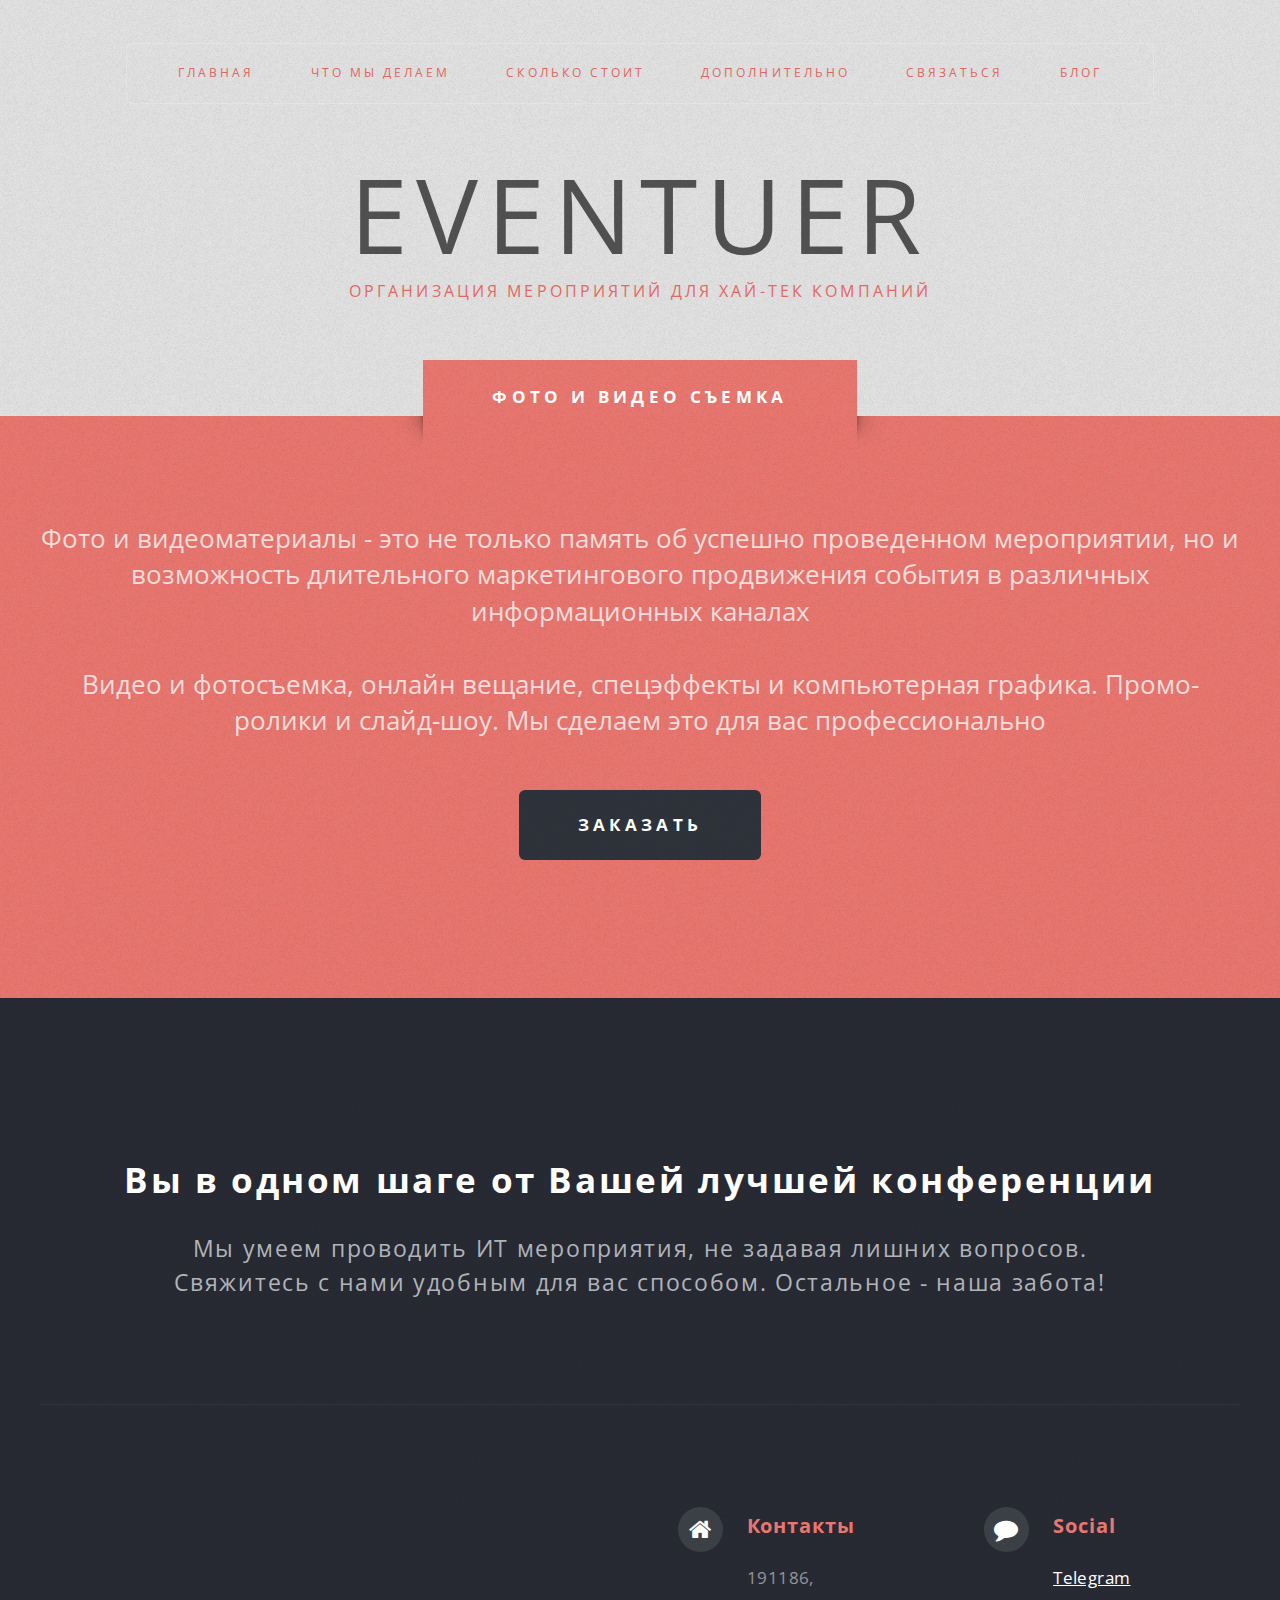
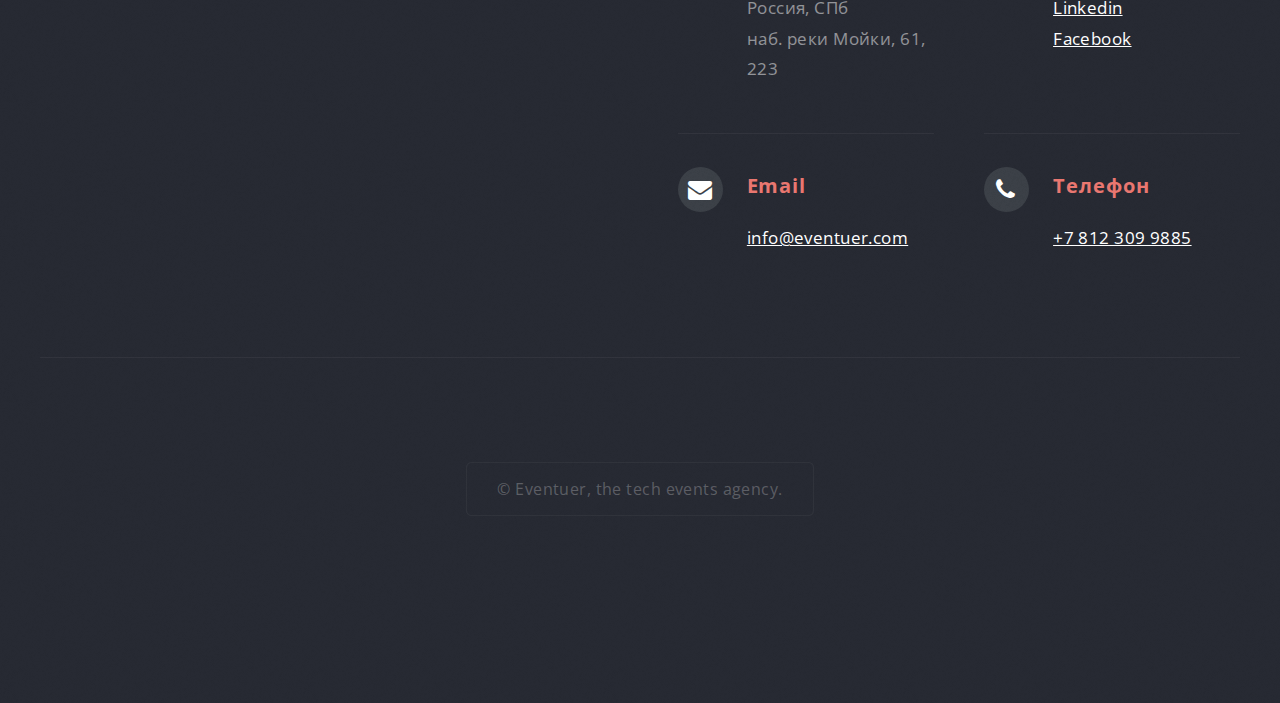
<file: media.html>
<!DOCTYPE HTML>
<html>
<head>
  <title>Eventure the tech events agency</title>
  <meta charset="utf-8"/>
  <meta name="viewport" content="width=device-width, initial-scale=1"/>
  <link rel="stylesheet" href="assets/css/main.css"/>

  <!--Price Style -->
  <link rel="stylesheet" href="assets/css/style.css">
  <link href='http://fonts.googleapis.com/css?family=Open+Sans:400,700,300' rel='stylesheet' type='text/css'>

<link rel="shortcut icon" type="image/x-icon" href="favicon.ico" />

</head>
<!-- <style type="text/css">

        @media only screen and (min-device-width: 320px) and (max-device-width: 480px) and (-webkit-min-device-pixel-ratio: 2) and (orientation: portrait) {
          #big-video-vid {
            display: none;
          }
          #header-wrapper {
            background: url("images/banner.jpg") center center;
            background-size: cover;
          }
        }

</style>
<body class="homepage">
  <div id="big-video-vid" style="position: absolute; overflow: hidden; width: 100%;">
    <video autoplay="autoplay" src="assets/video/video.mp4" style="width:100%"></video>
  </div>
<div id="page-wrapper"> -->

  <!-- Header -->
  <div id="header-wrapper" class="wrapper">
    <div id="header">
      <!-- Logo -->
      <style type="text/css">
        h1 a {
          font-size: 3em;
          font-weight: normal;
          cursor: pointer;
          text-shadow: 0 0 20px transparent;
          color: rgba(0, 0, 0, 0.64);
          animation: shadows 10s infinite ease-in;
        }

        @media only screen and (min-device-width: 320px) and (max-device-width: 480px) and (-webkit-min-device-pixel-ratio: 2) and (orientation: portrait) {
          h1 a {
            font-size: 2em;
          }
        }

        h1 a:hover {
          /*text-shadow: 0 0 0 #333;*/
        }

        @keyframes shadows {
          5% {
            text-shadow: 0 0px 1px hsl(4%, 69%, 66%, 0.4);
          }
          10% {
            text-shadow: 0 0px 1px white;
          }
          60% {
            text-shadow: 0 0px 1px white;
          }
          90% {
            text-shadow: 0 30px 40px transparent;
          }
        }

        .plus {
          background-color: #D7D9D7;
          /*text-decoration-line: underline;*/
          /*text-decoration-style: wavy;*/
          text-decoration-color: #666;
        }
      </style>

      <div id="logo">
        <h1><a href="index.html">Eventuer</a></h1>
        <p style="color:#E26963;">Организация мероприятий для хай-тек компаний</p>
      </div>


      <!-- Nav -->
      <nav id="nav" >
        <ul>
          <li class="current"><a href="index.html">Главная</a></li>
          <li><a href="index.html#whatwedo">Что мы делаем</a></li>
          <li><a href="index.html#howmuch">Сколько стоит</a></li>
          <li>
            <a href="#">Дополнительно</a>
            <ul>
              <li><a href="wifi.html">Wi-Fi сеть на мероприятии</a></li>
              <li><a href="media.html">Фото и видеосъемка</a></li>
              <li><a href="food.html">Кейтеринг</a></li>
              <li><a href="gifts.html">Брендированные сувениры</a></li>
              <li><a href="community.html">Организация сообществ</a></li>
              <li><a href="mobileapp.html">Мобильное приложение</a></li>
              <li><a href="telegrambot.html">Telegram Bot</a></li>
              <li><a href="tvpanel.html">Информационные экраны</a></li>
              <!-- <li><a href="#">Sed consequat</a>
                <ul>
                  <li><a href="#">Сколько стоит</a></li>
                  <li><a href="#">Почему</a></li>
                  <li><a href="#">Magna phasellus</a></li>
                  <li><a href="#">Etiam nisl</a></li>
                  <li><a href="#">Sed feugiat</a></li>
                </ul>
              </li> -->
            </ul>
          </li>
          <li><a href="index.html#connect">Связаться</a></li>
          <li><a href="http://blog.eventuer.com">Блог</a></li>
        </ul>
      </nav>

    </div>
  </div>

  <!-- Intro -->

  <div id="intro-wrapper" class="wrapper style1">
    <div class="title">Фото и Видео съемка</div>
    <section id="intro" class="container">
      <p class="style1" style="line-height: 140%;">Фото и видеоматериалы - это не только память об успешно проведенном мероприятии, но и возможность
        длительного маркетингового продвижения события в различных информационных каналах<br><br>
        Видео и фотосъемка, онлайн вещание, спецэффекты и компьютерная графика. Промо-ролики и слайд-шоу.
        Мы сделаем это для вас профессионально
      </p>
      <ul class="actions">
        <li><a href="#" class="js-order button style3 big">Заказать</a></li>
      </ul>
    </section>
  </div>

  <!-- Main -->
  <!-- <div class="wrapper style3 prices">
    <div class="title">Сколько стоит</div>
    <div id="main" class="container">


      <h3 style="text-align: center;">Видеосъемка - от 6000 ₽</h3>
      <p style="text-align: center; line-height: 2;">Монтаж и спецэффекты включены в стоимость</p>

      <h3 style="text-align: center;">Онлайн-вещание - от 4000 ₽</h3>
      <p style="text-align: center; line-height: 2;">Живой поток с нескольких камер</p>

      <h3 style="text-align: center;">Фотосъемка - от 3000 ₽</h3>
      <p style="text-align: center; line-height: 2;">Обработанные фотографии, вызывающие радость</p>

    </div>
  </div> -->

  <div id="modal">
    <div class="modal-wrapper">
    </div>
    <form id="modal-form" method="post" action="#">
      <div class="row 50%">
        <div class="js-offer">
        </div>
        <div class="12u 12u(mobile)">
          <input type="text" name="name" id="modal-contact-name" placeholder="Имя">
        </div>
        <div class="12u 12u(mobile)">
          <input type="text" name="email" id="modal-contact-email" placeholder="Телефон или Email">
        </div>
      </div>
      <div class="row">
        <div class="12u">
          <ul class="actions">
            <li><input type="submit" class="js-modal-send style1" value="Заказать"></li>
          </ul>
        </div>
      </div>
    </form>
    <div id="thanks">
      Всё получилось! Мы свяжемся с вами в ближайшее время!
    </div>
  </div>

  <!-- Footer -->
  <div id="footer-wrapper" class="wrapper">
    <!-- <div class="title">Связаться</div> -->
    <div id="footer" class="container">
      <header class="style1">
        <h2>Вы в одном шаге от Вашей лучшей конференции</h2>
        <p>
          Мы умеем проводить ИТ мероприятия, не задавая лишних вопросов.<br/>
          Свяжитесь с нами удобным для вас способом. Остальное - наша забота!
        </p>
      </header>
      <hr/>
      <div class="row 150%">
        <div class="6u 12u(mobile)">

          <!-- Contact Form -->
          <section>

            <script id="bx24_form_inline" data-skip-moving="true">
                    (function(w,d,u,b){w['Bitrix24FormObject']=b;w[b] = w[b] || function(){arguments[0].ref=u;
                            (w[b].forms=w[b].forms||[]).push(arguments[0])};
                            if(w[b]['forms']) return;
                            s=d.createElement('script');r=1*new Date();s.async=1;s.src=u+'?'+r;
                            h=d.getElementsByTagName('script')[0];h.parentNode.insertBefore(s,h);
                    })(window,document,'https://itevents.bitrix24.ru/bitrix/js/crm/form_loader.js','b24form');

                    b24form({"id":"7","lang":"ru","sec":"np2spf","type":"inline"});
            </script>

            <!-- <form id="contact-form" method="post" action="#">
              <div class="row 50%">
                <div class="6u 12u(mobile)">
                  <input type="text" name="name" id="contact-name" placeholder="Имя"/>
                </div>
                <div class="6u 12u(mobile)">
                  <input type="text" name="email" id="contact-email" placeholder="Email"/>
                </div>
              </div>
              <div class="row 50%">
                <div class="12u">
                  <textarea name="message" id="contact-message" placeholder="Сообщение" rows="4"></textarea>
                </div>
              </div>
              <div class="row">
                <div class="12u">
                  <ul class="actions">
                    <li><input type="submit" class="style1 js-form-send" value="Отправить"/></li>
                    <li><input type="reset" class="style2" value="Очистить"/></li>
                  </ul>
                </div>
              </div>
            </form> -->
          </section>

        </div>

        <div class="6u 12u(mobile)">

          <!-- Contact -->
          <a name="connect"></a>
          <section class="feature-list small">
            <div class="row">
              <div class="6u 12u(mobile)">
                <section>
                  <h3 class="icon fa-home">Контакты</h3>
                  <p>
                    191186, <br>
                    Россия, СПб<br/>
                    наб. реки Мойки, 61, 223
                  </p>
                </section>
              </div>
              <div class="6u 12u(mobile)">
                <section>
                  <h3 class="icon fa-comment">Social</h3>
                  <p>
                    <a href="https://t.me/shargorodsky">Telegram</a><br/>
                    <a href="#">Linkedin</a><br/>
                    <a href="#">Facebook</a>
                  </p>
                </section>
              </div>
            </div>
            <div class="row">
              <div class="6u 12u(mobile)">
                <section>
                  <h3 class="icon fa-envelope">Email</h3>
                  <p>
                    <a href="mailto:info@eventuer.com?subject=Хочу провести мероприятие">info@eventuer.com</a>
                  </p>
                </section>
              </div>
              <div class="6u 12u(mobile)">
                <section>
                  <h3 class="icon fa-phone">Телефон</h3>
                  <p>
                    <a href="tel:+78123099885">+7 812 309 9885</a>
                  </p>
                </section>
              </div>
            </div>
          </section>

        </div>
      </div>
      <hr/>
    </div>
    <div id="copyright">
      <ul>
        <li>&copy; Eventuer, the tech events agency.
        </li>
      </ul>
    </div>
  </div>

</div>

<!-- Scripts -->

<script src="assets/js/jquery.min.js"></script>
<script src="assets/js/jquery.dropotron.min.js"></script>
<script src="assets/js/skel.min.js"></script>
<script src="assets/js/skel-viewport.min.js"></script>
<script src="assets/js/util.js"></script>
<!--[if lte IE 8]>
<script src="assets/js/ie/respond.min.js"></script><![endif]-->
<script src="assets/js/main.js"></script>

<script>

    /* Light YouTube Embeds by @labnol */
    /* Web: http://labnol.org/?p=27941 */

    document.addEventListener("DOMContentLoaded",
        function() {
            var div, n,
                v = document.getElementsByClassName("youtube-player");
            for (n = 0; n < v.length; n++) {
                div = document.createElement("div");
                div.setAttribute("data-id", v[n].dataset.id);
                div.innerHTML = labnolThumb(v[n].dataset.id);
                div.onclick = labnolIframe;
                v[n].appendChild(div);
            }
        });

    function labnolThumb(id) {
        var thumb = '<img src="https://i.ytimg.com/vi/ID/hqdefault.jpg">',
            play = '<div class="play"></div>';
        return thumb.replace("ID", id) + play;
    }

    function labnolIframe() {
        var iframe = document.createElement("iframe");
        var embed = "https://www.youtube.com/embed/ID?autoplay=1";
        iframe.setAttribute("src", embed.replace("ID", this.dataset.id));
        iframe.setAttribute("frameborder", "0");
        iframe.setAttribute("allowfullscreen", "1");
        this.parentNode.replaceChild(iframe, this);
    }

</script>






<!-- Yandex.Metrika counter -->
<script type="text/javascript">
  (function(d, w, c) {
    (w[c] = w[c] || []).push(function() {
      try {
        w.yaCounter45757269 = new Ya.Metrika({
          id: 45757269,
          clickmap: true,
          trackLinks: true,
          accurateTrackBounce: true,
          webvisor: true
        });
      }
      catch (e) {
      }
    });

    var n = d.getElementsByTagName("script")[0],
      s = d.createElement("script"),
      f = function() {
        n.parentNode.insertBefore(s, n);
      };
    s.type = "text/javascript";
    s.async = true;
    s.src = "https://mc.yandex.ru/metrika/watch.js";

    if (w.opera == "[object Opera]") {
      d.addEventListener("DOMContentLoaded", f, false);
    }
    else {
      f();
    }
  })(document, window, "yandex_metrika_callbacks");
</script>
<noscript>
  <div><img src="https://mc.yandex.ru/watch/45757269" style="position:absolute; left:-9999px;" alt=""/></div>
</noscript>
<!-- /Yandex.Metrika counter -->


</body>
</html>
</file>
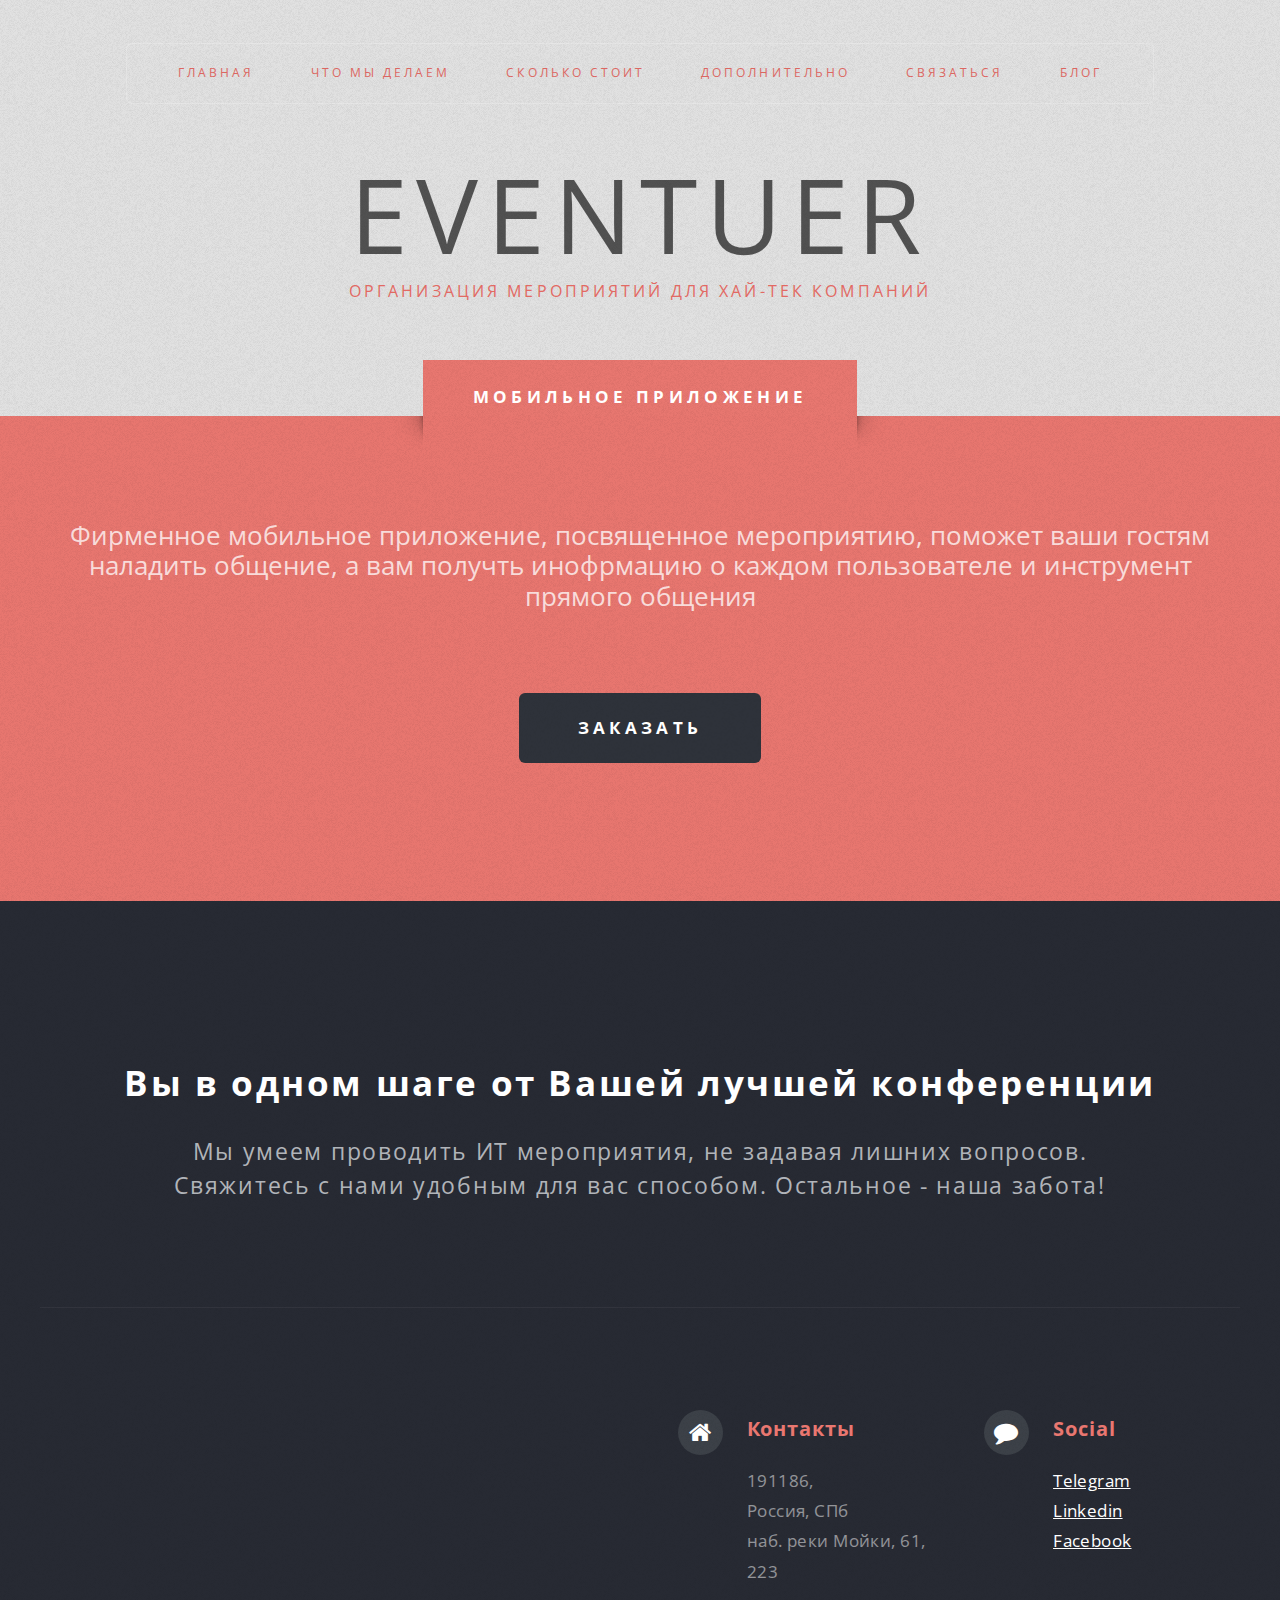
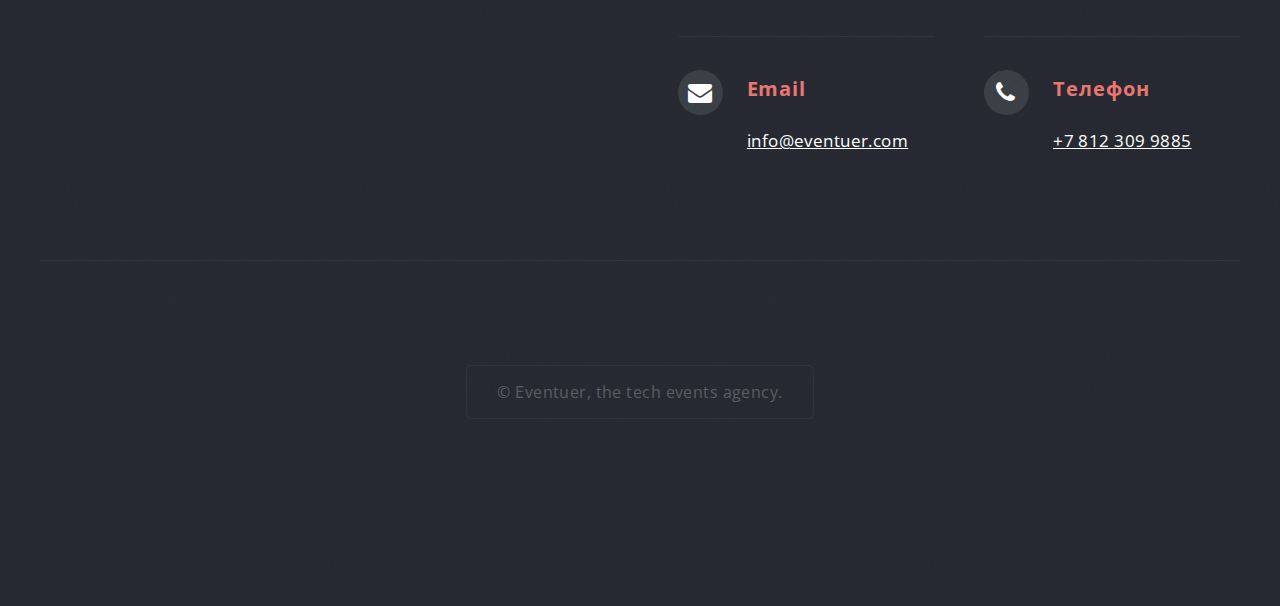
<file: mobileapp.html>
<!DOCTYPE HTML>
<html>
<head>
  <title>Eventure the tech events agency</title>
  <meta charset="utf-8"/>
  <meta name="viewport" content="width=device-width, initial-scale=1"/>
  <!--[if lte IE 8]>
  <script src="assets/js/ie/html5shiv.js"></script><![endif]-->
  <link rel="stylesheet" href="assets/css/main.css"/>
  <!--[if lte IE 8]>
  <link rel="stylesheet" href="assets/css/ie8.css"/><![endif]-->

  <!--Price Style -->
  <link rel="stylesheet" href="assets/css/style.css">
  <link href='http://fonts.googleapis.com/css?family=Open+Sans:400,700,300' rel='stylesheet' type='text/css'>


<link rel="shortcut icon" type="image/x-icon" href="favicon.ico" />

</head>
<!-- <style type="text/css">


        @media only screen and (min-device-width: 320px) and (max-device-width: 480px) and (-webkit-min-device-pixel-ratio: 2) and (orientation: portrait) {
          #big-video-vid {
            display: none;
          }
          #header-wrapper {
            background: url("images/banner.jpg") center center;
            background-size: cover;
          }
        }

</style>
<body class="homepage">
  <div id="big-video-vid" style="position: absolute; overflow: hidden; width: 100%;">
    <video autoplay="autoplay" src="assets/video/video.mp4" style="width:100%"></video>
  </div>
<div id="page-wrapper"> -->

  <!-- Header -->
  <div id="header-wrapper" class="wrapper">
    <div id="header">
      <!-- Logo -->
      <style type="text/css">
        h1 a {
          font-size: 3em;
          font-weight: normal;
          cursor: pointer;
          text-shadow: 0 0 20px transparent;
          color: rgba(0, 0, 0, 0.64);
          animation: shadows 10s infinite ease-in;
        }

        @media only screen and (min-device-width: 320px) and (max-device-width: 480px) and (-webkit-min-device-pixel-ratio: 2) and (orientation: portrait) {
          h1 a {
            font-size: 2em;
          }
        }

        h1 a:hover {
          /*text-shadow: 0 0 0 #333;*/
        }

        @keyframes shadows {
          5% {
            text-shadow: 0 0px 1px hsl(4%, 69%, 66%, 0.4);
          }
          10% {
            text-shadow: 0 0px 1px white;
          }
          60% {
            text-shadow: 0 0px 1px white;
          }
          90% {
            text-shadow: 0 30px 40px transparent;
          }
        }

        .plus {
          background-color: #D7D9D7;
          /*text-decoration-line: underline;*/
          /*text-decoration-style: wavy;*/
          text-decoration-color: #666;
        }
      </style>

      <div id="logo">
        <h1><a href="index.html">Eventuer</a></h1>
        <p style="color:#E26963;">Организация мероприятий для хай-тек компаний</p>
      </div>


      <!-- Nav -->
      <nav id="nav" >
        <ul>
          <li class="current"><a href="index.html">Главная</a></li>
          <li><a href="index.html#whatwedo">Что мы делаем</a></li>
          <li><a href="index.html#howmuch">Сколько стоит</a></li>
          <li>
            <a href="#">Дополнительно</a>
            <ul>
              <li><a href="wifi.html">Wi-Fi сеть на мероприятии</a></li>
              <li><a href="media.html">Фото и видеосъемка</a></li>
              <li><a href="food.html">Кейтеринг</a></li>
              <li><a href="gifts.html">Брендированные сувениры</a></li>
              <li><a href="community.html">Организация сообществ</a></li>
              <li><a href="mobileapp.html">Мобильное приложение</a></li>
              <li><a href="telegrambot.html">Telegram Bot</a></li>
              <li><a href="tvpanel.html">Информационные экраны</a></li>
              <!-- <li><a href="#">Sed consequat</a>
                <ul>
                  <li><a href="#">Сколько стоит</a></li>
                  <li><a href="#">Почему</a></li>
                  <li><a href="#">Magna phasellus</a></li>
                  <li><a href="#">Etiam nisl</a></li>
                  <li><a href="#">Sed feugiat</a></li>
                </ul>
              </li> -->
            </ul>
          </li>
          <li><a href="index.html#connect">Связаться</a></li>
          <li><a href="http://blog.eventuer.com">Блог</a></li>
        </ul>
      </nav>

    </div>
  </div>

  <!-- Intro -->

  <div id="intro-wrapper" class="wrapper style1">
    <div class="title">Мобильное приложение</div>
    <section id="intro" class="container">
      <p class="style1">Фирменное мобильное приложение, посвященное мероприятию, поможет ваши гостям наладить общение, а вам
        получть инофрмацию о каждом пользователе и инструмент прямого общения<br><br>
      </p>

      <ul class="actions">
        <li><a href="#" class="js-order button style3 big">Заказать</a></li>
      </ul>
    </section>
  </div>

  <!-- Main -->
  <!-- <div class="wrapper style3 prices">
    <div class="title">Сколько стоит</div>
    <div id="main" class="container">
      <h3 style="text-align: center;">Создание персонального мобильного приложения - от 250 000 ₽</h3>
      <p style="text-align: center; line-height: 2;">Мобильное приложение созданное с учетом ваших пожеланий</p> <br>
      <h3 style="text-align: center;">Создание брендированного мобильного приложения - от 60 000 ₽</h3>
      <p style="text-align: center; line-height: 2;">Готовое приложение, брендированное под вашу компанию или мероприятие</p>
    </div>
  </div> -->

  <div id="modal">
    <div class="modal-wrapper">
    </div>
    <form id="modal-form" method="post" action="#">
      <div class="row 50%">
        <div class="js-offer">
        </div>
        <div class="12u 12u(mobile)">
          <input type="text" name="name" id="modal-contact-name" placeholder="Имя">
        </div>
        <div class="12u 12u(mobile)">
          <input type="text" name="email" id="modal-contact-email" placeholder="Телефон или Email">
        </div>
      </div>
      <div class="row">
        <div class="12u">
          <ul class="actions">
            <li><input type="submit" class="js-modal-send style1" value="Заказать"></li>
          </ul>
        </div>
      </div>
    </form>
    <div id="thanks">
      Всё получилось! Мы свяжемся с вами в ближайшее время!
    </div>
  </div>


  <!-- Footer -->
  <div id="footer-wrapper" class="wrapper">
    <!-- <div class="title">Связаться</div> -->
    <div id="footer" class="container">
      <header class="style1">
        <h2>Вы в одном шаге от Вашей лучшей конференции</h2>
        <p>
          Мы умеем проводить ИТ мероприятия, не задавая лишних вопросов.<br/>
          Свяжитесь с нами удобным для вас способом. Остальное - наша забота!
        </p>
      </header>
      <hr/>
      <div class="row 150%">
        <div class="6u 12u(mobile)">

          <!-- Contact Form -->
          <section>

            <script id="bx24_form_inline" data-skip-moving="true">
                    (function(w,d,u,b){w['Bitrix24FormObject']=b;w[b] = w[b] || function(){arguments[0].ref=u;
                            (w[b].forms=w[b].forms||[]).push(arguments[0])};
                            if(w[b]['forms']) return;
                            s=d.createElement('script');r=1*new Date();s.async=1;s.src=u+'?'+r;
                            h=d.getElementsByTagName('script')[0];h.parentNode.insertBefore(s,h);
                    })(window,document,'https://itevents.bitrix24.ru/bitrix/js/crm/form_loader.js','b24form');

                    b24form({"id":"7","lang":"ru","sec":"np2spf","type":"inline"});
            </script>

            <!-- <form id="contact-form" method="post" action="#">
              <div class="row 50%">
                <div class="6u 12u(mobile)">
                  <input type="text" name="name" id="contact-name" placeholder="Имя"/>
                </div>
                <div class="6u 12u(mobile)">
                  <input type="text" name="email" id="contact-email" placeholder="Email"/>
                </div>
              </div>
              <div class="row 50%">
                <div class="12u">
                  <textarea name="message" id="contact-message" placeholder="Сообщение" rows="4"></textarea>
                </div>
              </div>
              <div class="row">
                <div class="12u">
                  <ul class="actions">
                    <li><input type="submit" class="style1 js-form-send" value="Отправить"/></li>
                    <li><input type="reset" class="style2" value="Очистить"/></li>
                  </ul>
                </div>
              </div>
            </form> -->
          </section>

        </div>

        <div class="6u 12u(mobile)">

          <!-- Contact -->

          <section class="feature-list small">
            <div class="row">
              <div class="6u 12u(mobile)">
                <section>
                  <h3 class="icon fa-home">Контакты</h3>
                  <p>
                    191186, <br>
                    Россия, СПб<br/>
                    наб. реки Мойки, 61, 223
                  </p>
                </section>
              </div>
              <div class="6u 12u(mobile)">
                <section>
                  <h3 class="icon fa-comment">Social</h3>
                  <p>
                    <a href="https://t.me/shargorodsky">Telegram</a><br/>
                    <a href="#">Linkedin</a><br/>
                    <a href="#">Facebook</a>
                  </p>
                </section>
              </div>
            </div>
            <div class="row">
              <div class="6u 12u(mobile)">
                <section>
                  <h3 class="icon fa-envelope">Email</h3>
                  <p>
                    <a href="mailto:info@eventuer.com?subject=Хочу провести мероприятие">info@eventuer.com</a>
                  </p>
                </section>
              </div>
              <div class="6u 12u(mobile)">
                <section>
                  <h3 class="icon fa-phone">Телефон</h3>
                  <p>
                    <a href="tel:+78123099885">+7 812 309 9885</a>
                  </p>
                </section>
              </div>
            </div>
          </section>

        </div>
      </div>
      <hr/>
    </div>
    <div id="copyright">
      <ul>
        <li>&copy; Eventuer, the tech events agency.
        </li>
      </ul>
    </div>
  </div>

</div>

<!-- Scripts -->

<script src="assets/js/jquery.min.js"></script>
<script src="assets/js/jquery.dropotron.min.js"></script>
<script src="assets/js/skel.min.js"></script>
<script src="assets/js/skel-viewport.min.js"></script>
<script src="assets/js/util.js"></script>
<!--[if lte IE 8]>
<script src="assets/js/ie/respond.min.js"></script><![endif]-->
<script src="assets/js/main.js"></script>

<!-- Yandex.Metrika counter -->
<script type="text/javascript">
  (function(d, w, c) {
    (w[c] = w[c] || []).push(function() {
      try {
        w.yaCounter45757269 = new Ya.Metrika({
          id: 45757269,
          clickmap: true,
          trackLinks: true,
          accurateTrackBounce: true,
          webvisor: true
        });
      }
      catch (e) {
      }
    });

    var n = d.getElementsByTagName("script")[0],
      s = d.createElement("script"),
      f = function() {
        n.parentNode.insertBefore(s, n);
      };
    s.type = "text/javascript";
    s.async = true;
    s.src = "https://mc.yandex.ru/metrika/watch.js";

    if (w.opera == "[object Opera]") {
      d.addEventListener("DOMContentLoaded", f, false);
    }
    else {
      f();
    }
  })(document, window, "yandex_metrika_callbacks");
</script>
<noscript>
  <div><img src="https://mc.yandex.ru/watch/45757269" style="position:absolute; left:-9999px;" alt=""/></div>
</noscript>
<!-- /Yandex.Metrika counter -->


</body>
</html>
</file>
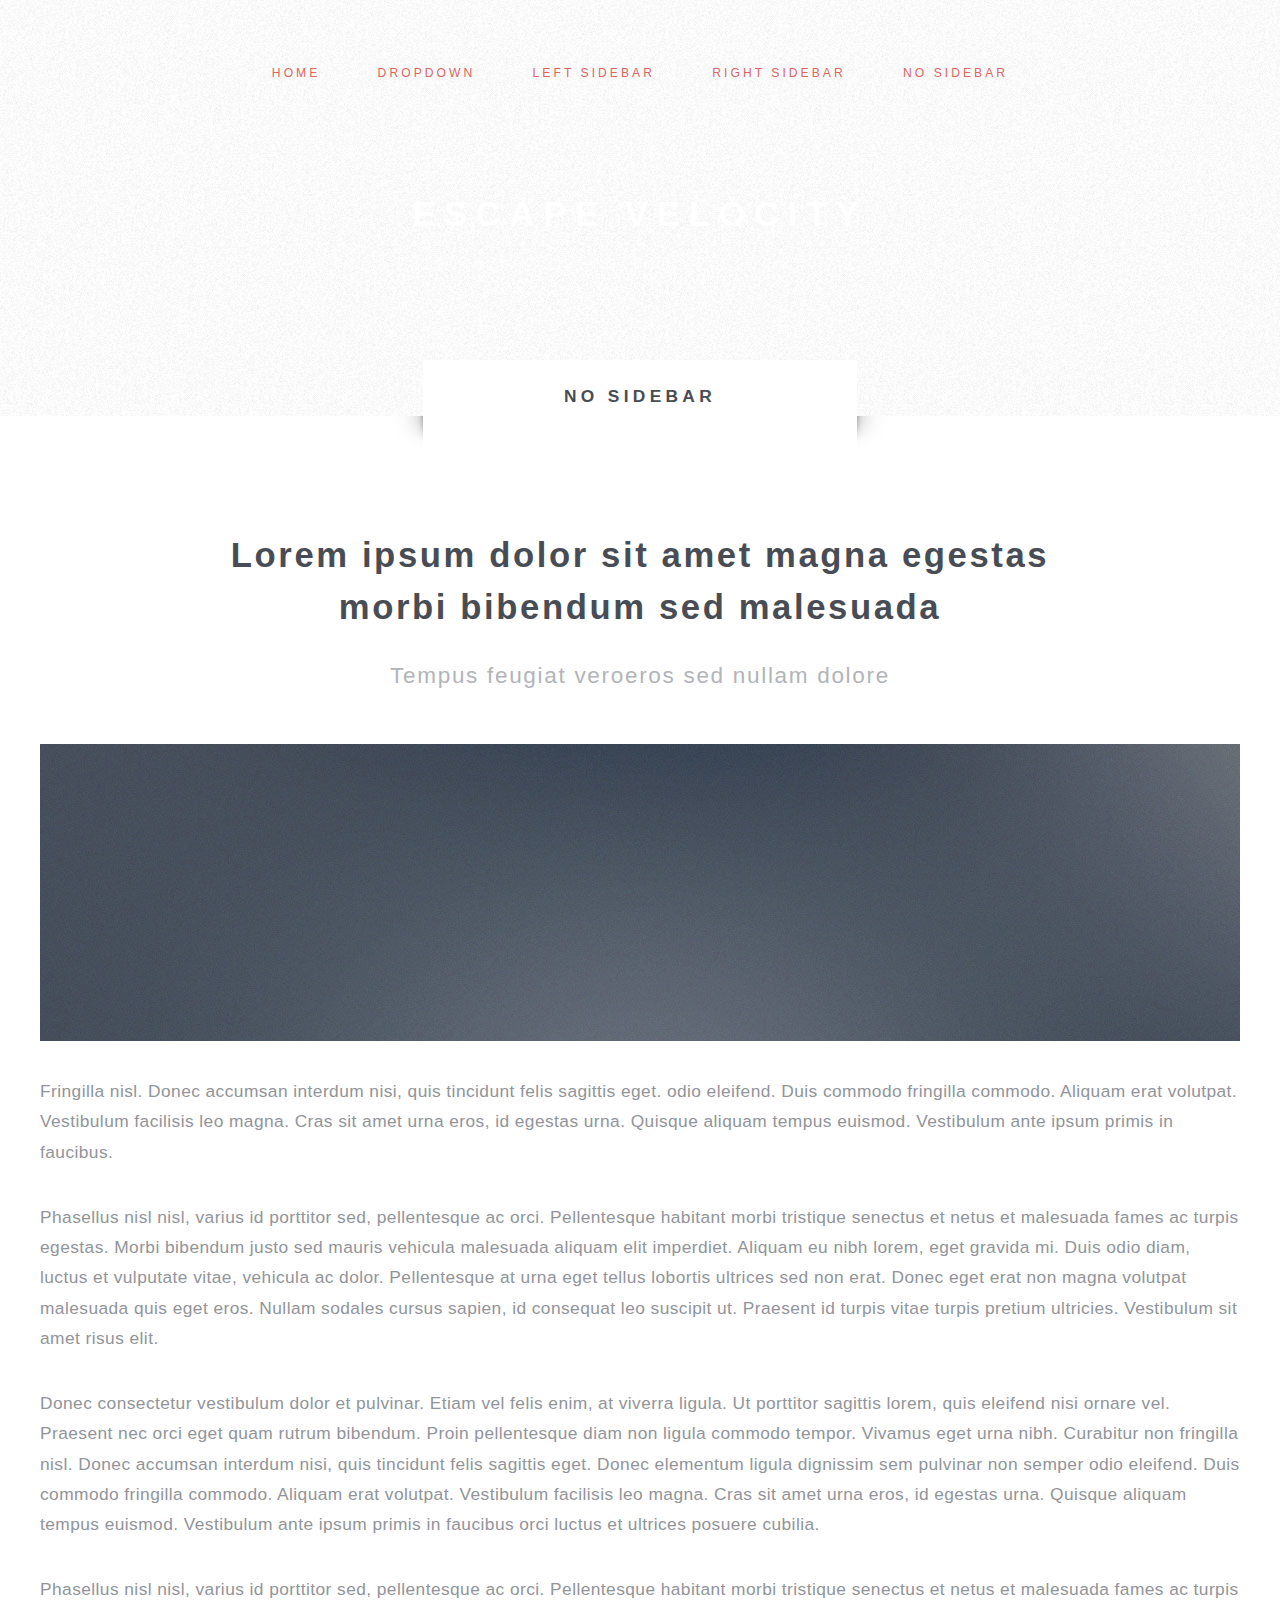
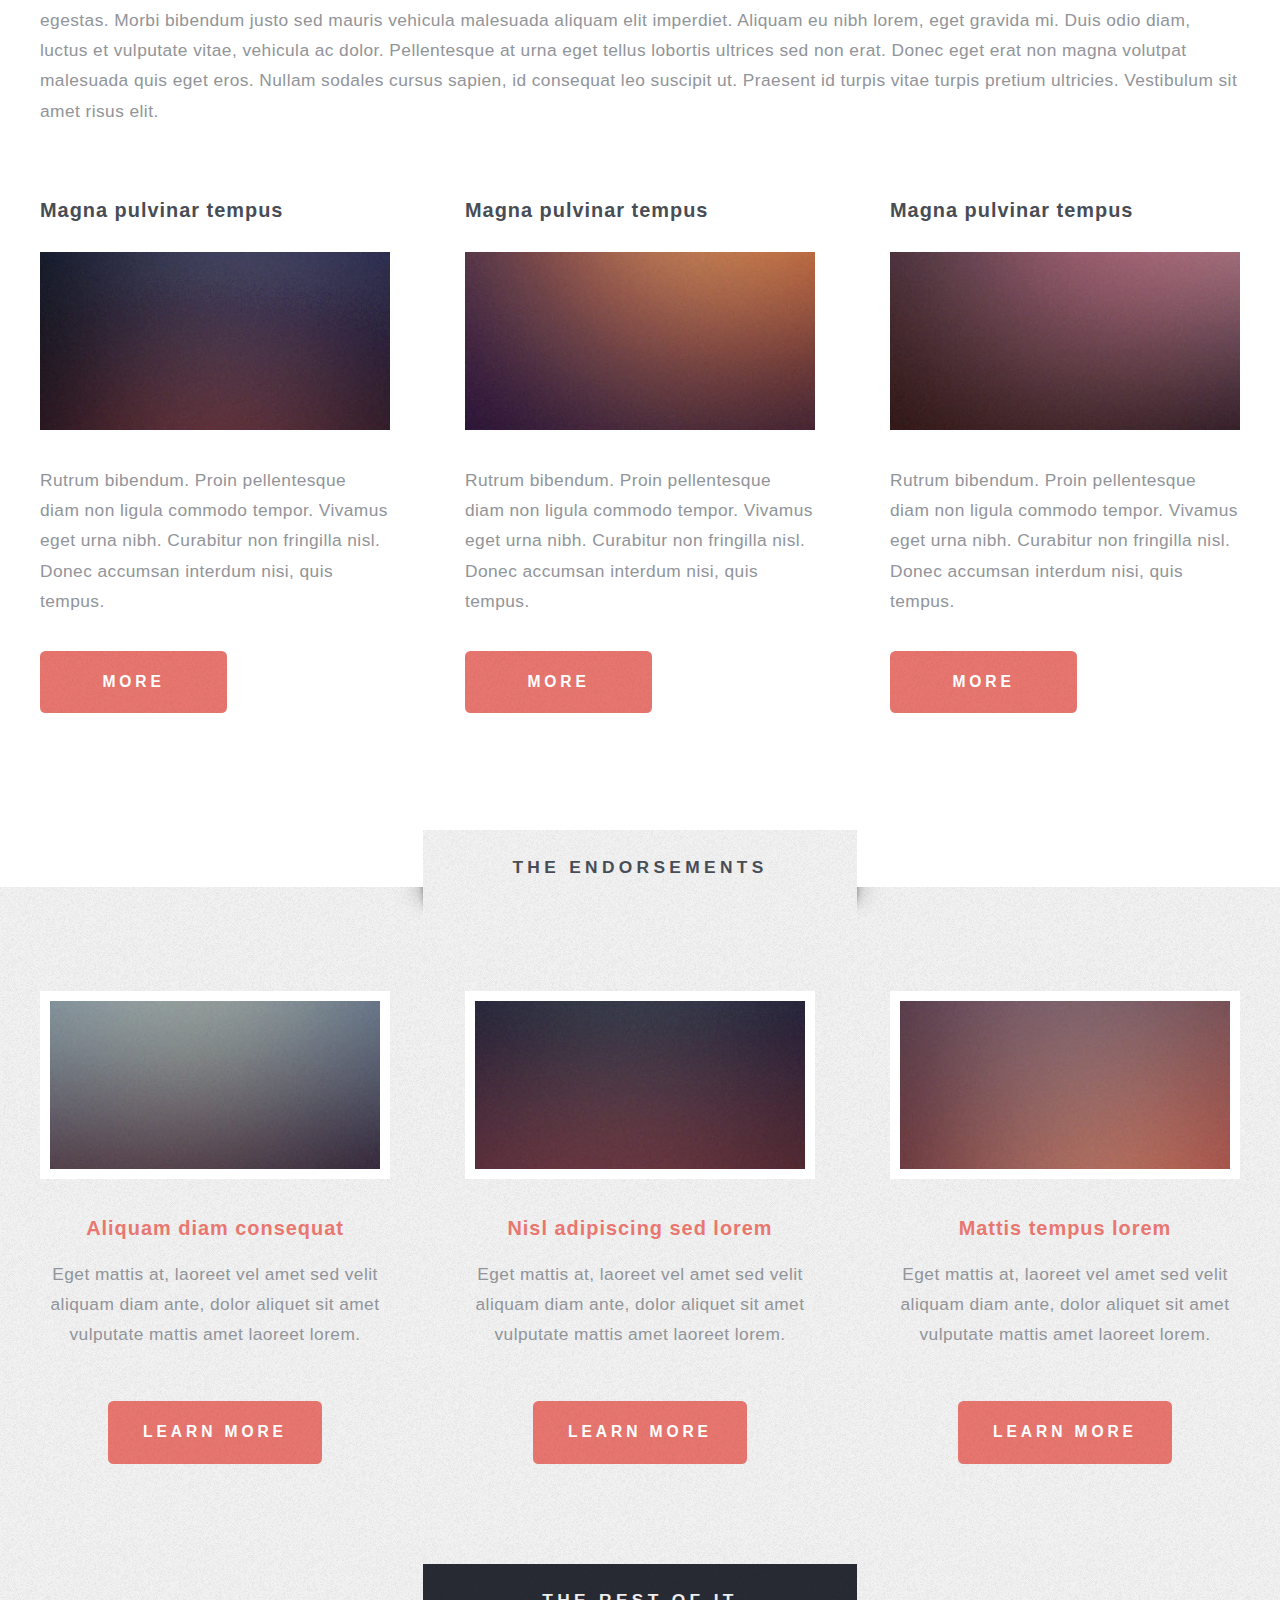
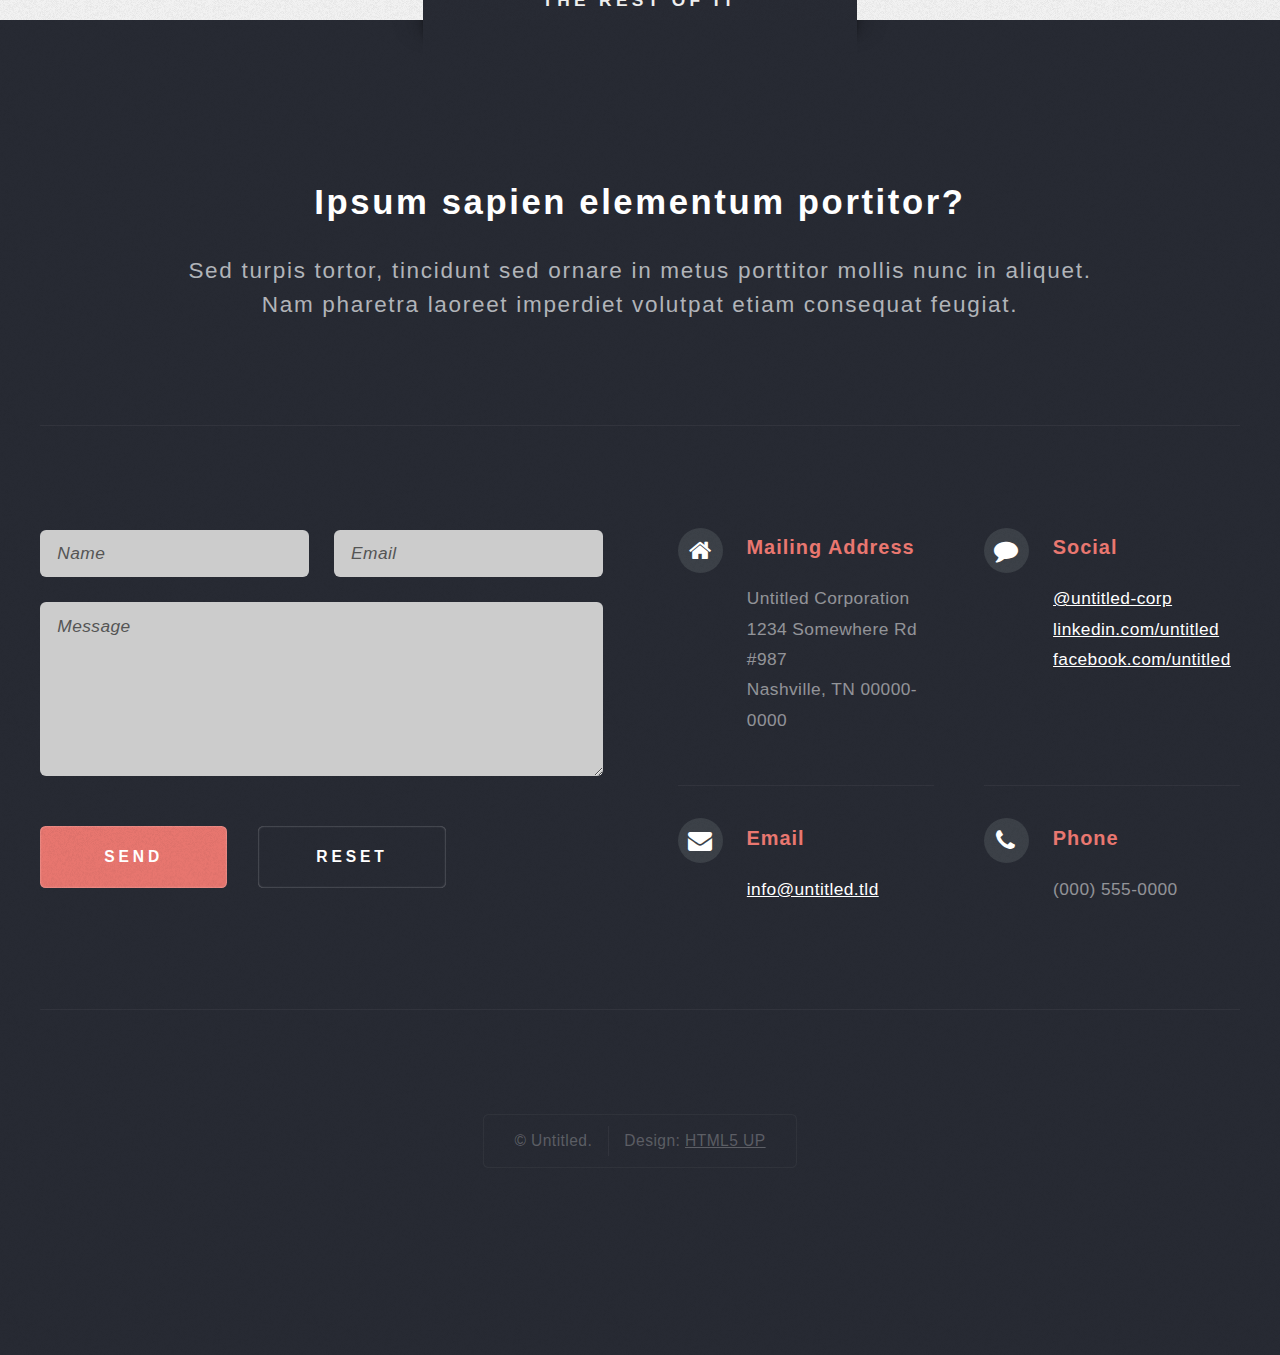
<file: no-sidebar.html>
<!DOCTYPE HTML>
<!--
	Escape Velocity by HTML5 UP
	html5up.net | @ajlkn
	Free for personal and commercial use under the CCA 3.0 license (html5up.net/license)
-->
<html>
	<head>
		<title>No Sidebar - Escape Velocity by HTML5 UP</title>
		<meta charset="utf-8" />
		<meta name="viewport" content="width=device-width, initial-scale=1" />
		<!--[if lte IE 8]><script src="assets/js/ie/html5shiv.js"></script><![endif]-->
		<link rel="stylesheet" href="assets/css/main.css" />
		<!--[if lte IE 8]><link rel="stylesheet" href="assets/css/ie8.css" /><![endif]-->
	</head>
	<body class="no-sidebar">
		<div id="page-wrapper">

			<!-- Header -->
				<div id="header-wrapper" class="wrapper">
					<div id="header">

						<!-- Logo -->
							<div id="logo">
								<h1><a href="index.html">Escape Velocity</a></h1>
								<p>A free responsive site template by HTML5 UP</p>
							</div>

						<!-- Nav -->
							<nav id="nav">
								<ul>
									<li class="current"><a href="index.html">Home</a></li>
									<li>
										<a href="#">Dropdown</a>
										<ul>
											<li><a href="#">Lorem ipsum</a></li>
											<li><a href="#">Magna veroeros</a></li>
											<li><a href="#">Etiam nisl</a></li>
											<li>
												<a href="#">Sed consequat</a>
												<ul>
													<li><a href="#">Lorem dolor</a></li>
													<li><a href="#">Amet consequat</a></li>
													<li><a href="#">Magna phasellus</a></li>
													<li><a href="#">Etiam nisl</a></li>
													<li><a href="#">Sed feugiat</a></li>
												</ul>
											</li>
											<li><a href="#">Nisl tempus</a></li>
										</ul>
									</li>
									<li><a href="left-sidebar.html">Left Sidebar</a></li>
									<li><a href="right-sidebar.html">Right Sidebar</a></li>
									<li><a href="no-sidebar.html">No Sidebar</a></li>
								</ul>
							</nav>

					</div>
				</div>

			<!-- Main -->
				<div class="wrapper style2">
					<div class="title">No Sidebar</div>
					<div id="main" class="container">

						<!-- Content -->
							<div id="content">
								<article class="box post">
									<header class="style1">
										<h2>Lorem ipsum dolor sit amet magna egestas<br class="mobile-hide" />
										morbi bibendum sed malesuada</h2>
										<p>Tempus feugiat veroeros sed nullam dolore</p>
									</header>
									<a href="#" class="image featured">
										<img src="images/pic01.jpg" alt="" />
									</a>
									<p>Fringilla nisl. Donec accumsan interdum nisi, quis tincidunt felis sagittis eget.
									odio eleifend. Duis commodo fringilla commodo. Aliquam erat volutpat. Vestibulum
									facilisis leo magna. Cras sit amet urna eros, id egestas urna. Quisque aliquam
									tempus euismod. Vestibulum ante ipsum primis in faucibus.</p>
									<p>Phasellus nisl nisl, varius id porttitor sed, pellentesque ac orci. Pellentesque
									habitant morbi tristique senectus et netus et malesuada fames ac turpis egestas. Morbi
									bibendum justo sed mauris vehicula malesuada aliquam elit imperdiet. Aliquam eu nibh
									lorem, eget gravida mi. Duis odio diam, luctus et vulputate vitae, vehicula ac dolor.
									Pellentesque at urna eget tellus lobortis ultrices sed non erat. Donec eget erat non
									magna volutpat malesuada quis eget eros. Nullam sodales cursus sapien, id consequat
									leo suscipit ut. Praesent id turpis vitae turpis pretium ultricies. Vestibulum sit
									amet risus elit.</p>
									<p>Donec consectetur vestibulum dolor et pulvinar. Etiam vel felis enim, at viverra
									ligula. Ut porttitor sagittis lorem, quis eleifend nisi ornare vel. Praesent nec orci
									eget quam rutrum bibendum. Proin pellentesque diam non ligula commodo tempor. Vivamus
									eget urna nibh. Curabitur non fringilla nisl. Donec accumsan interdum nisi, quis
									tincidunt felis sagittis eget. Donec elementum ligula dignissim sem pulvinar non semper
									odio eleifend. Duis commodo fringilla commodo. Aliquam erat volutpat. Vestibulum
									facilisis leo magna. Cras sit amet urna eros, id egestas urna. Quisque aliquam
									tempus euismod. Vestibulum ante ipsum primis in faucibus orci luctus et ultrices
									posuere cubilia.</p>
									<p>Phasellus nisl nisl, varius id porttitor sed, pellentesque ac orci. Pellentesque
									habitant morbi tristique senectus et netus et malesuada fames ac turpis egestas. Morbi
									bibendum justo sed mauris vehicula malesuada aliquam elit imperdiet. Aliquam eu nibh
									lorem, eget gravida mi. Duis odio diam, luctus et vulputate vitae, vehicula ac dolor.
									Pellentesque at urna eget tellus lobortis ultrices sed non erat. Donec eget erat non
									magna volutpat malesuada quis eget eros. Nullam sodales cursus sapien, id consequat
									leo suscipit ut. Praesent id turpis vitae turpis pretium ultricies. Vestibulum sit
									amet risus elit.</p>
								</article>
								<div class="row 150%">
									<div class="4u 12u(mobile)">
										<section class="box">
											<header>
												<h2>Magna pulvinar tempus</h2>
											</header>
											<a href="#" class="image featured"><img src="images/pic05.jpg" alt="" /></a>
											<p>Rutrum bibendum. Proin pellentesque diam non ligula commodo tempor. Vivamus
											eget urna nibh. Curabitur non fringilla nisl. Donec accumsan interdum nisi, quis
											tempus.</p>
											<a href="#" class="button style1">More</a>
										</section>
									</div>
									<div class="4u 12u(mobile)">
										<section class="box">
											<header>
												<h2>Magna pulvinar tempus</h2>
											</header>
											<a href="#" class="image featured"><img src="images/pic06.jpg" alt="" /></a>
											<p>Rutrum bibendum. Proin pellentesque diam non ligula commodo tempor. Vivamus
											eget urna nibh. Curabitur non fringilla nisl. Donec accumsan interdum nisi, quis
											tempus.</p>
											<a href="#" class="button style1">More</a>
										</section>
									</div>
									<div class="4u 12u(mobile)">
										<section class="box">
											<header>
												<h2>Magna pulvinar tempus</h2>
											</header>
											<a href="#" class="image featured"><img src="images/pic07.jpg" alt="" /></a>
											<p>Rutrum bibendum. Proin pellentesque diam non ligula commodo tempor. Vivamus
											eget urna nibh. Curabitur non fringilla nisl. Donec accumsan interdum nisi, quis
											tempus.</p>
											<a href="#" class="button style1">More</a>
										</section>
									</div>
								</div>
							</div>

					</div>
				</div>

			<!-- Highlights -->
				<div class="wrapper style3">
					<div class="title">The Endorsements</div>
					<div id="highlights" class="container">
						<div class="row 150%">
							<div class="4u 12u(mobile)">
								<section class="highlight">
									<a href="#" class="image featured"><img src="images/pic02.jpg" alt="" /></a>
									<h3><a href="#">Aliquam diam consequat</a></h3>
									<p>Eget mattis at, laoreet vel amet sed velit aliquam diam ante, dolor aliquet sit amet vulputate mattis amet laoreet lorem.</p>
									<ul class="actions">
										<li><a href="#" class="button style1">Learn More</a></li>
									</ul>
								</section>
							</div>
							<div class="4u 12u(mobile)">
								<section class="highlight">
									<a href="#" class="image featured"><img src="images/pic03.jpg" alt="" /></a>
									<h3><a href="#">Nisl adipiscing sed lorem</a></h3>
									<p>Eget mattis at, laoreet vel amet sed velit aliquam diam ante, dolor aliquet sit amet vulputate mattis amet laoreet lorem.</p>
									<ul class="actions">
										<li><a href="#" class="button style1">Learn More</a></li>
									</ul>
								</section>
							</div>
							<div class="4u 12u(mobile)">
								<section class="highlight">
									<a href="#" class="image featured"><img src="images/pic04.jpg" alt="" /></a>
									<h3><a href="#">Mattis tempus lorem</a></h3>
									<p>Eget mattis at, laoreet vel amet sed velit aliquam diam ante, dolor aliquet sit amet vulputate mattis amet laoreet lorem.</p>
									<ul class="actions">
										<li><a href="#" class="button style1">Learn More</a></li>
									</ul>
								</section>
							</div>
						</div>
					</div>
				</div>

			<!-- Footer -->
				<div id="footer-wrapper" class="wrapper">
					<div class="title">The Rest Of It</div>
					<div id="footer" class="container">
						<header class="style1">
							<h2>Ipsum sapien elementum portitor?</h2>
							<p>
								Sed turpis tortor, tincidunt sed ornare in metus porttitor mollis nunc in aliquet.<br />
								Nam pharetra laoreet imperdiet volutpat etiam consequat feugiat.
							</p>
						</header>
						<hr />
						<div class="row 150%">
							<div class="6u 12u(mobile)">

								<!-- Contact Form -->
									<section>
										<form method="post" action="#">
											<div class="row 50%">
												<div class="6u 12u(mobile)">
													<input type="text" name="name" id="contact-name" placeholder="Name" />
												</div>
												<div class="6u 12u(mobile)">
													<input type="text" name="email" id="contact-email" placeholder="Email" />
												</div>
											</div>
											<div class="row 50%">
												<div class="12u">
													<textarea name="message" id="contact-message" placeholder="Message" rows="4"></textarea>
												</div>
											</div>
											<div class="row">
												<div class="12u">
													<ul class="actions">
														<li><input type="submit" class="style1" value="Send" /></li>
														<li><input type="reset" class="style2" value="Reset" /></li>
													</ul>
												</div>
											</div>
										</form>
									</section>

							</div>
							<div class="6u 12u(mobile)">

								<!-- Contact -->
									<section class="feature-list small">
										<div class="row">
											<div class="6u 12u(mobile)">
												<section>
													<h3 class="icon fa-home">Mailing Address</h3>
													<p>
														Untitled Corporation<br />
														1234 Somewhere Rd #987<br />
														Nashville, TN 00000-0000
													</p>
												</section>
											</div>
											<div class="6u 12u(mobile)">
												<section>
													<h3 class="icon fa-comment">Social</h3>
													<p>
														<a href="#">@untitled-corp</a><br />
														<a href="#">linkedin.com/untitled</a><br />
														<a href="#">facebook.com/untitled</a>
													</p>
												</section>
											</div>
										</div>
										<div class="row">
											<div class="6u 12u(mobile)">
												<section>
													<h3 class="icon fa-envelope">Email</h3>
													<p>
														<a href="#">info@untitled.tld</a>
													</p>
												</section>
											</div>
											<div class="6u 12u(mobile)">
												<section>
													<h3 class="icon fa-phone">Phone</h3>
													<p>
														(000) 555-0000
													</p>
												</section>
											</div>
										</div>
									</section>

							</div>
						</div>
						<hr />
					</div>
					<div id="copyright">
						<ul>
							<li>&copy; Untitled.</li><li>Design: <a href="http://html5up.net">HTML5 UP</a></li>
						</ul>
					</div>
				</div>

		</div>

		<!-- Scripts -->

			<script src="assets/js/jquery.min.js"></script>
			<script src="assets/js/jquery.dropotron.min.js"></script>
			<script src="assets/js/skel.min.js"></script>
			<script src="assets/js/skel-viewport.min.js"></script>
			<script src="assets/js/util.js"></script>
			<!--[if lte IE 8]><script src="assets/js/ie/respond.min.js"></script><![endif]-->
			<script src="assets/js/main.js"></script>

	</body>
</html>
</file>
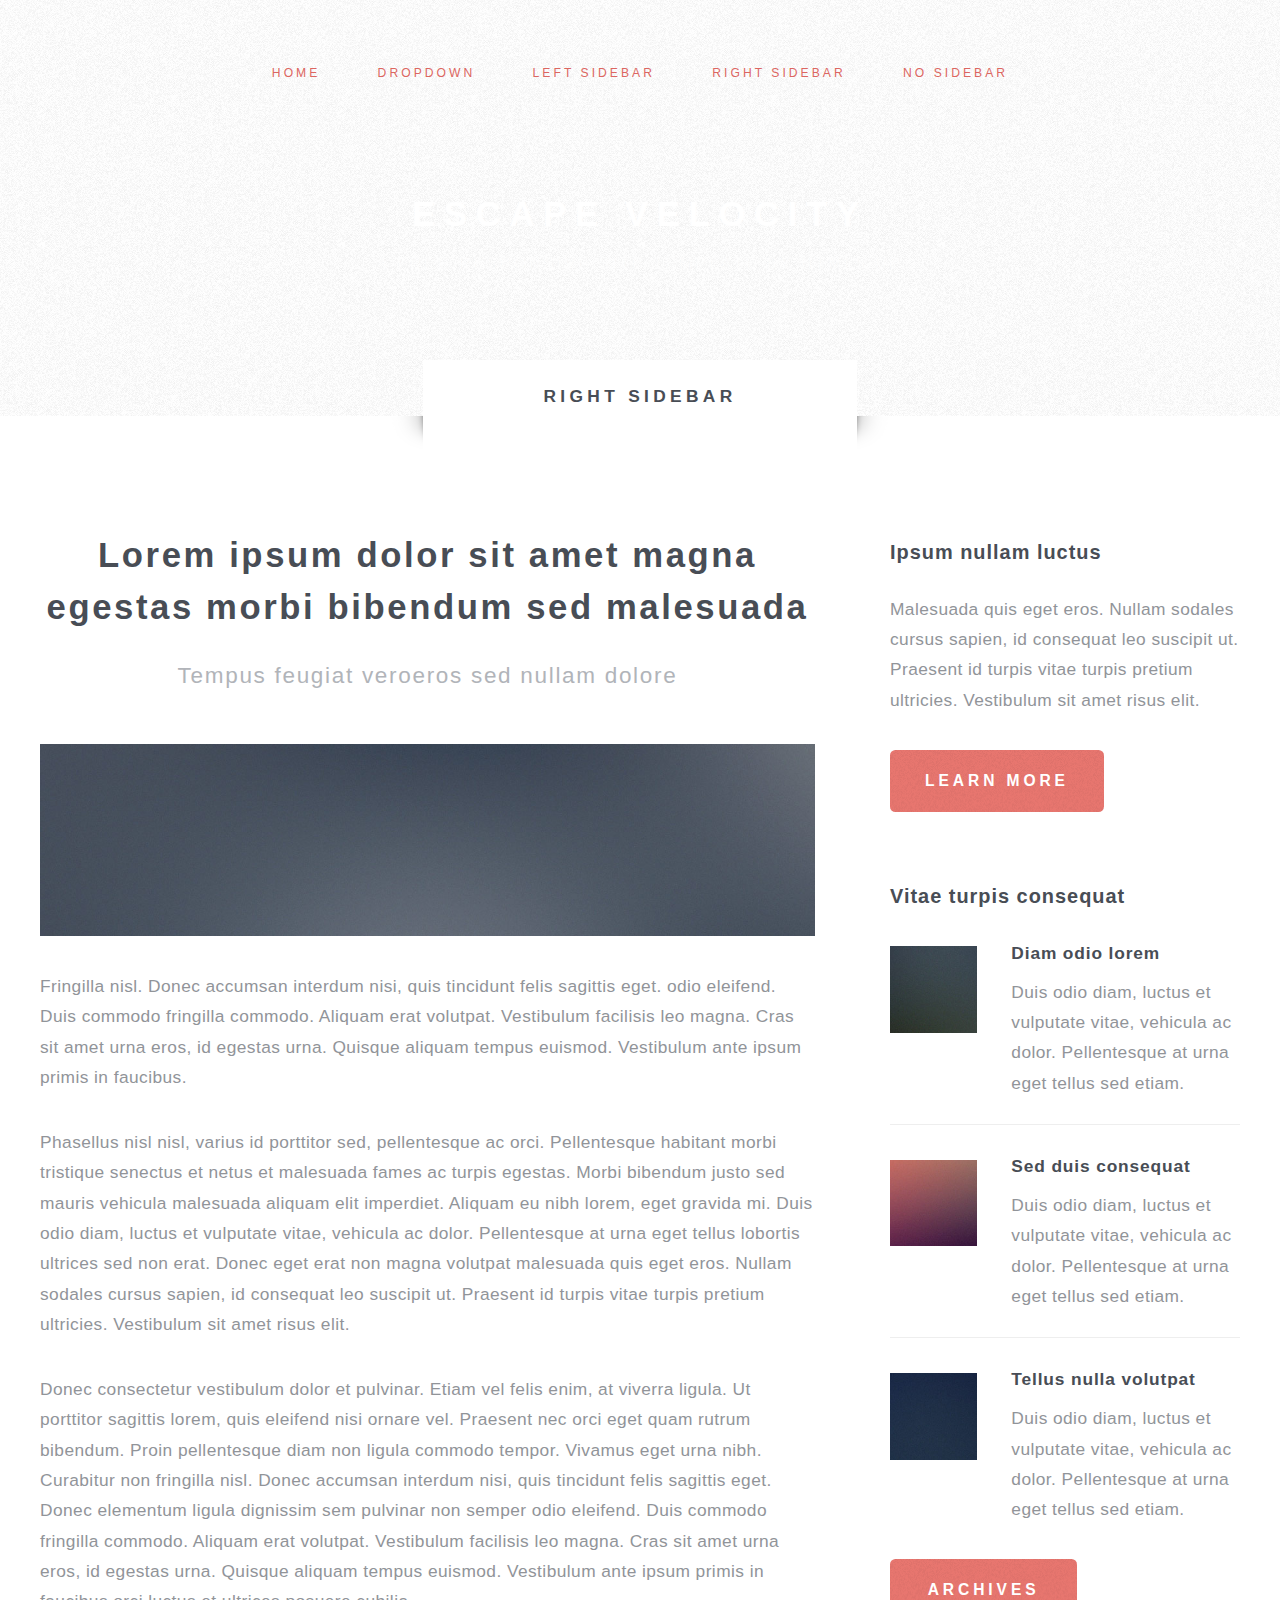
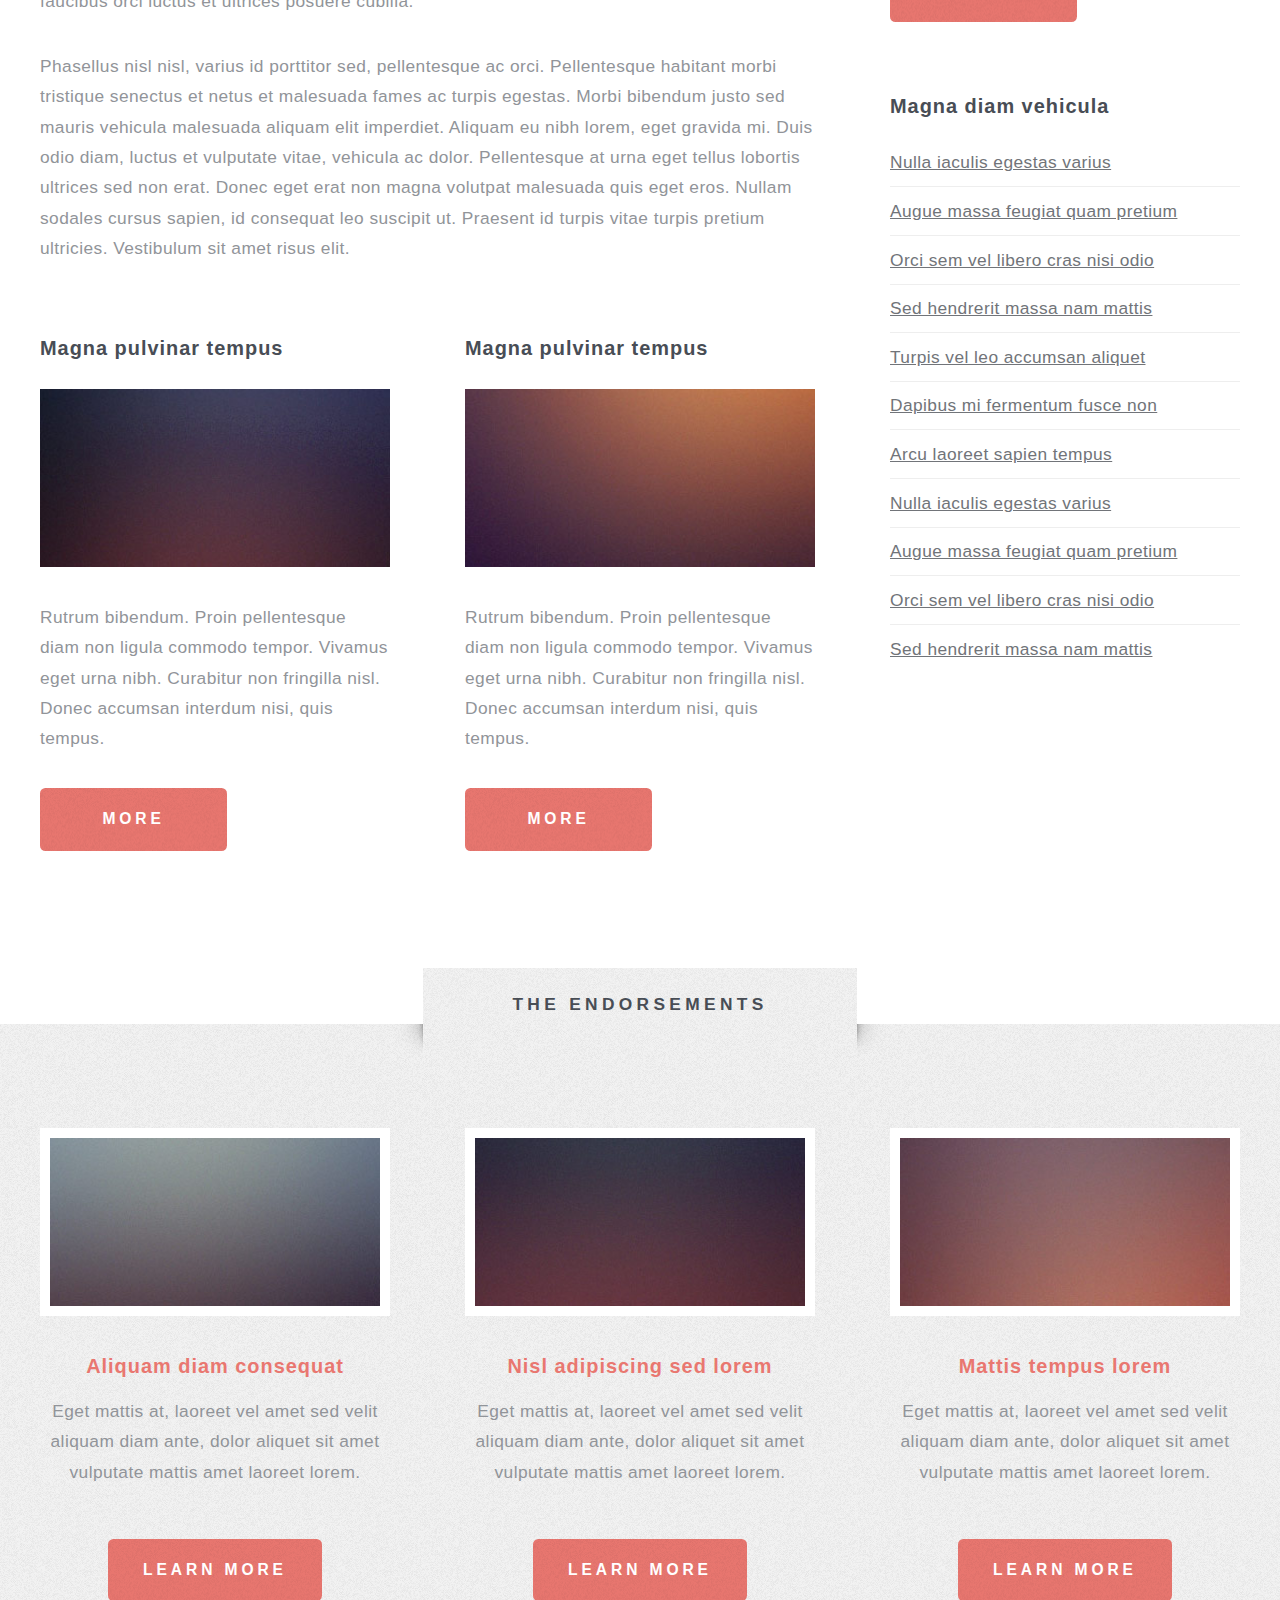
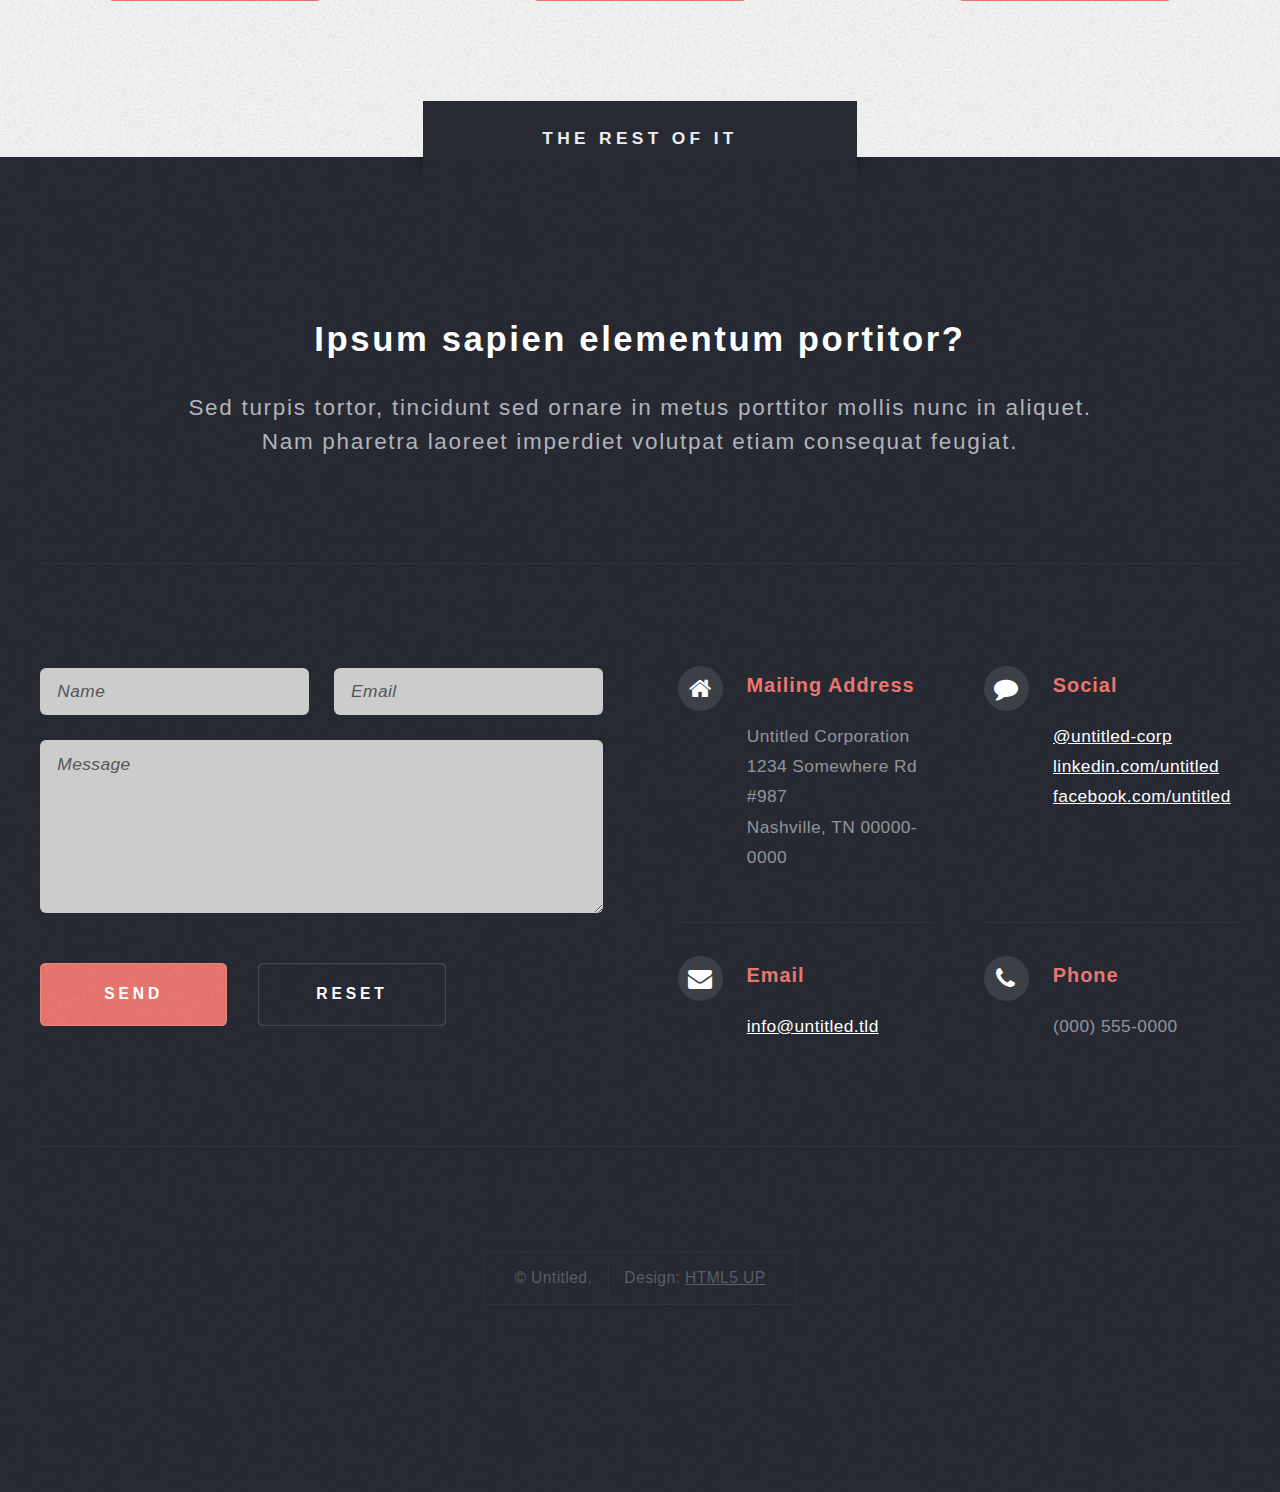
<file: right-sidebar.html>
<!DOCTYPE HTML>
<!--
	Escape Velocity by HTML5 UP
	html5up.net | @ajlkn
	Free for personal and commercial use under the CCA 3.0 license (html5up.net/license)
-->
<html>
	<head>
		<title>Right Sidebar - Escape Velocity by HTML5 UP</title>
		<meta charset="utf-8" />
		<meta name="viewport" content="width=device-width, initial-scale=1" />
		<!--[if lte IE 8]><script src="assets/js/ie/html5shiv.js"></script><![endif]-->
		<link rel="stylesheet" href="assets/css/main.css" />
		<!--[if lte IE 8]><link rel="stylesheet" href="assets/css/ie8.css" /><![endif]-->
	</head>
	<body class="right-sidebar">
		<div id="page-wrapper">

			<!-- Header -->
				<div id="header-wrapper" class="wrapper">
					<div id="header">

						<!-- Logo -->
							<div id="logo">
								<h1><a href="index.html">Escape Velocity</a></h1>
								<p>A free responsive site template by HTML5 UP</p>
							</div>

						<!-- Nav -->
							<nav id="nav">
								<ul>
									<li class="current"><a href="index.html">Home</a></li>
									<li>
										<a href="#">Dropdown</a>
										<ul>
											<li><a href="#">Lorem ipsum</a></li>
											<li><a href="#">Magna veroeros</a></li>
											<li><a href="#">Etiam nisl</a></li>
											<li>
												<a href="#">Sed consequat</a>
												<ul>
													<li><a href="#">Lorem dolor</a></li>
													<li><a href="#">Amet consequat</a></li>
													<li><a href="#">Magna phasellus</a></li>
													<li><a href="#">Etiam nisl</a></li>
													<li><a href="#">Sed feugiat</a></li>
												</ul>
											</li>
											<li><a href="#">Nisl tempus</a></li>
										</ul>
									</li>
									<li><a href="left-sidebar.html">Left Sidebar</a></li>
									<li><a href="right-sidebar.html">Right Sidebar</a></li>
									<li><a href="no-sidebar.html">No Sidebar</a></li>
								</ul>
							</nav>

					</div>
				</div>

			<!-- Main -->
				<div class="wrapper style2">
					<div class="title">Right Sidebar</div>
					<div id="main" class="container">
						<div class="row 150%">
							<div class="8u 12u(mobile)">

								<!-- Content -->
									<div id="content">
										<article class="box post">
											<header class="style1">
												<h2>Lorem ipsum dolor sit amet magna egestas morbi bibendum sed malesuada</h2>
												<p>Tempus feugiat veroeros sed nullam dolore</p>
											</header>
											<a href="#" class="image featured">
												<img src="images/pic01.jpg" alt="" />
											</a>
											<p>Fringilla nisl. Donec accumsan interdum nisi, quis tincidunt felis sagittis eget.
											odio eleifend. Duis commodo fringilla commodo. Aliquam erat volutpat. Vestibulum
											facilisis leo magna. Cras sit amet urna eros, id egestas urna. Quisque aliquam
											tempus euismod. Vestibulum ante ipsum primis in faucibus.</p>
											<p>Phasellus nisl nisl, varius id porttitor sed, pellentesque ac orci. Pellentesque
											habitant morbi tristique senectus et netus et malesuada fames ac turpis egestas. Morbi
											bibendum justo sed mauris vehicula malesuada aliquam elit imperdiet. Aliquam eu nibh
											lorem, eget gravida mi. Duis odio diam, luctus et vulputate vitae, vehicula ac dolor.
											Pellentesque at urna eget tellus lobortis ultrices sed non erat. Donec eget erat non
											magna volutpat malesuada quis eget eros. Nullam sodales cursus sapien, id consequat
											leo suscipit ut. Praesent id turpis vitae turpis pretium ultricies. Vestibulum sit
											amet risus elit.</p>
											<p>Donec consectetur vestibulum dolor et pulvinar. Etiam vel felis enim, at viverra
											ligula. Ut porttitor sagittis lorem, quis eleifend nisi ornare vel. Praesent nec orci
											eget quam rutrum bibendum. Proin pellentesque diam non ligula commodo tempor. Vivamus
											eget urna nibh. Curabitur non fringilla nisl. Donec accumsan interdum nisi, quis
											tincidunt felis sagittis eget. Donec elementum ligula dignissim sem pulvinar non semper
											odio eleifend. Duis commodo fringilla commodo. Aliquam erat volutpat. Vestibulum
											facilisis leo magna. Cras sit amet urna eros, id egestas urna. Quisque aliquam
											tempus euismod. Vestibulum ante ipsum primis in faucibus orci luctus et ultrices
											posuere cubilia.</p>
											<p>Phasellus nisl nisl, varius id porttitor sed, pellentesque ac orci. Pellentesque
											habitant morbi tristique senectus et netus et malesuada fames ac turpis egestas. Morbi
											bibendum justo sed mauris vehicula malesuada aliquam elit imperdiet. Aliquam eu nibh
											lorem, eget gravida mi. Duis odio diam, luctus et vulputate vitae, vehicula ac dolor.
											Pellentesque at urna eget tellus lobortis ultrices sed non erat. Donec eget erat non
											magna volutpat malesuada quis eget eros. Nullam sodales cursus sapien, id consequat
											leo suscipit ut. Praesent id turpis vitae turpis pretium ultricies. Vestibulum sit
											amet risus elit.</p>
										</article>
										<div class="row 150%">
											<div class="6u 12u(mobile)">
												<section class="box">
													<header>
														<h2>Magna pulvinar tempus</h2>
													</header>
													<a href="#" class="image featured"><img src="images/pic05.jpg" alt="" /></a>
													<p>Rutrum bibendum. Proin pellentesque diam non ligula commodo tempor. Vivamus
													eget urna nibh. Curabitur non fringilla nisl. Donec accumsan interdum nisi, quis
													tempus.</p>
													<a href="#" class="button style1">More</a>
												</section>
											</div>
											<div class="6u 12u(mobile)">
												<section class="box">
													<header>
														<h2>Magna pulvinar tempus</h2>
													</header>
													<a href="#" class="image featured"><img src="images/pic06.jpg" alt="" /></a>
													<p>Rutrum bibendum. Proin pellentesque diam non ligula commodo tempor. Vivamus
													eget urna nibh. Curabitur non fringilla nisl. Donec accumsan interdum nisi, quis
													tempus.</p>
													<a href="#" class="button style1">More</a>
												</section>
											</div>
										</div>
									</div>

							</div>
							<div class="4u 12u(mobile)">

								<!-- Sidebar -->
									<div id="sidebar">
										<section class="box">
											<header>
												<h2>Ipsum nullam luctus</h2>
											</header>
											<p>Malesuada quis eget eros. Nullam sodales cursus sapien, id consequat
											leo suscipit ut. Praesent id turpis vitae turpis pretium ultricies. Vestibulum sit
											amet risus elit.</p>
											<a href="#" class="button style1">Learn More</a>
										</section>
										<section class="box">
											<header>
												<h2>Vitae turpis consequat</h2>
											</header>
											<ul class="style2">
												<li>
													<article class="box post-excerpt">
														<a href="#" class="image left"><img src="images/pic08.jpg" alt="" /></a>
														<h3><a href="#">Diam odio lorem</a></h3>
														<p>Duis odio diam, luctus et vulputate vitae, vehicula ac dolor. Pellentesque at urna eget tellus sed etiam.</p>
													</article>
												</li>
												<li>
													<article class="box post-excerpt">
														<a href="#" class="image left"><img src="images/pic09.jpg" alt="" /></a>
														<h3><a href="#">Sed duis consequat</a></h3>
														<p>Duis odio diam, luctus et vulputate vitae, vehicula ac dolor. Pellentesque at urna eget tellus sed etiam.</p>
													</article>
												</li>
												<li>
													<article class="box post-excerpt">
														<a href="#" class="image left"><img src="images/pic10.jpg" alt="" /></a>
														<h3><a href="#">Tellus nulla volutpat</a></h3>
														<p>Duis odio diam, luctus et vulputate vitae, vehicula ac dolor. Pellentesque at urna eget tellus sed etiam.</p>
													</article>
												</li>
											</ul>
											<a href="#" class="button style1">Archives</a>
										</section>
										<section class="box">
											<header>
												<h2>Magna diam vehicula</h2>
											</header>
											<ul class="style3">
												<li><a href="#">Nulla iaculis egestas varius</a></li>
												<li><a href="#">Augue massa feugiat quam pretium</a></li>
												<li><a href="#">Orci sem vel libero cras nisi odio</a></li>
												<li><a href="#">Sed hendrerit massa nam mattis</a></li>
												<li><a href="#">Turpis vel leo accumsan aliquet</a></li>
												<li><a href="#">Dapibus mi fermentum fusce non</a></li>
												<li><a href="#">Arcu laoreet sapien tempus</a></li>
												<li><a href="#">Nulla iaculis egestas varius</a></li>
												<li><a href="#">Augue massa feugiat quam pretium</a></li>
												<li><a href="#">Orci sem vel libero cras nisi odio</a></li>
												<li><a href="#">Sed hendrerit massa nam mattis</a></li>
											</ul>
										</section>
									</div>

							</div>
						</div>
					</div>
				</div>

			<!-- Highlights -->
				<div class="wrapper style3">
					<div class="title">The Endorsements</div>
					<div id="highlights" class="container">
						<div class="row 150%">
							<div class="4u 12u(mobile)">
								<section class="highlight">
									<a href="#" class="image featured"><img src="images/pic02.jpg" alt="" /></a>
									<h3><a href="#">Aliquam diam consequat</a></h3>
									<p>Eget mattis at, laoreet vel amet sed velit aliquam diam ante, dolor aliquet sit amet vulputate mattis amet laoreet lorem.</p>
									<ul class="actions">
										<li><a href="#" class="button style1">Learn More</a></li>
									</ul>
								</section>
							</div>
							<div class="4u 12u(mobile)">
								<section class="highlight">
									<a href="#" class="image featured"><img src="images/pic03.jpg" alt="" /></a>
									<h3><a href="#">Nisl adipiscing sed lorem</a></h3>
									<p>Eget mattis at, laoreet vel amet sed velit aliquam diam ante, dolor aliquet sit amet vulputate mattis amet laoreet lorem.</p>
									<ul class="actions">
										<li><a href="#" class="button style1">Learn More</a></li>
									</ul>
								</section>
							</div>
							<div class="4u 12u(mobile)">
								<section class="highlight">
									<a href="#" class="image featured"><img src="images/pic04.jpg" alt="" /></a>
									<h3><a href="#">Mattis tempus lorem</a></h3>
									<p>Eget mattis at, laoreet vel amet sed velit aliquam diam ante, dolor aliquet sit amet vulputate mattis amet laoreet lorem.</p>
									<ul class="actions">
										<li><a href="#" class="button style1">Learn More</a></li>
									</ul>
								</section>
							</div>
						</div>
					</div>
				</div>

			<!-- Footer -->
				<div id="footer-wrapper" class="wrapper">
					<div class="title">The Rest Of It</div>
					<div id="footer" class="container">
						<header class="style1">
							<h2>Ipsum sapien elementum portitor?</h2>
							<p>
								Sed turpis tortor, tincidunt sed ornare in metus porttitor mollis nunc in aliquet.<br />
								Nam pharetra laoreet imperdiet volutpat etiam consequat feugiat.
							</p>
						</header>
						<hr />
						<div class="row 150%">
							<div class="6u 12u(mobile)">

								<!-- Contact Form -->
									<section>
										<form method="post" action="#">
											<div class="row 50%">
												<div class="6u 12u(mobile)">
													<input type="text" name="name" id="contact-name" placeholder="Name" />
												</div>
												<div class="6u 12u(mobile)">
													<input type="text" name="email" id="contact-email" placeholder="Email" />
												</div>
											</div>
											<div class="row 50%">
												<div class="12u">
													<textarea name="message" id="contact-message" placeholder="Message" rows="4"></textarea>
												</div>
											</div>
											<div class="row">
												<div class="12u">
													<ul class="actions">
														<li><input type="submit" class="style1" value="Send" /></li>
														<li><input type="reset" class="style2" value="Reset" /></li>
													</ul>
												</div>
											</div>
										</form>
									</section>

							</div>
							<div class="6u 12u(mobile)">

								<!-- Contact -->
									<section class="feature-list small">
										<div class="row">
											<div class="6u 12u(mobile)">
												<section>
													<h3 class="icon fa-home">Mailing Address</h3>
													<p>
														Untitled Corporation<br />
														1234 Somewhere Rd #987<br />
														Nashville, TN 00000-0000
													</p>
												</section>
											</div>
											<div class="6u 12u(mobile)">
												<section>
													<h3 class="icon fa-comment">Social</h3>
													<p>
														<a href="#">@untitled-corp</a><br />
														<a href="#">linkedin.com/untitled</a><br />
														<a href="#">facebook.com/untitled</a>
													</p>
												</section>
											</div>
										</div>
										<div class="row">
											<div class="6u 12u(mobile)">
												<section>
													<h3 class="icon fa-envelope">Email</h3>
													<p>
														<a href="#">info@untitled.tld</a>
													</p>
												</section>
											</div>
											<div class="6u 12u(mobile)">
												<section>
													<h3 class="icon fa-phone">Phone</h3>
													<p>
														(000) 555-0000
													</p>
												</section>
											</div>
										</div>
									</section>

							</div>
						</div>
						<hr />
					</div>
					<div id="copyright">
						<ul>
							<li>&copy; Untitled.</li><li>Design: <a href="http://html5up.net">HTML5 UP</a></li>
						</ul>
					</div>
				</div>

		</div>

		<!-- Scripts -->

			<script src="assets/js/jquery.min.js"></script>
			<script src="assets/js/jquery.dropotron.min.js"></script>
			<script src="assets/js/skel.min.js"></script>
			<script src="assets/js/skel-viewport.min.js"></script>
			<script src="assets/js/util.js"></script>
			<!--[if lte IE 8]><script src="assets/js/ie/respond.min.js"></script><![endif]-->
			<script src="assets/js/main.js"></script>

	</body>
</html>
</file>
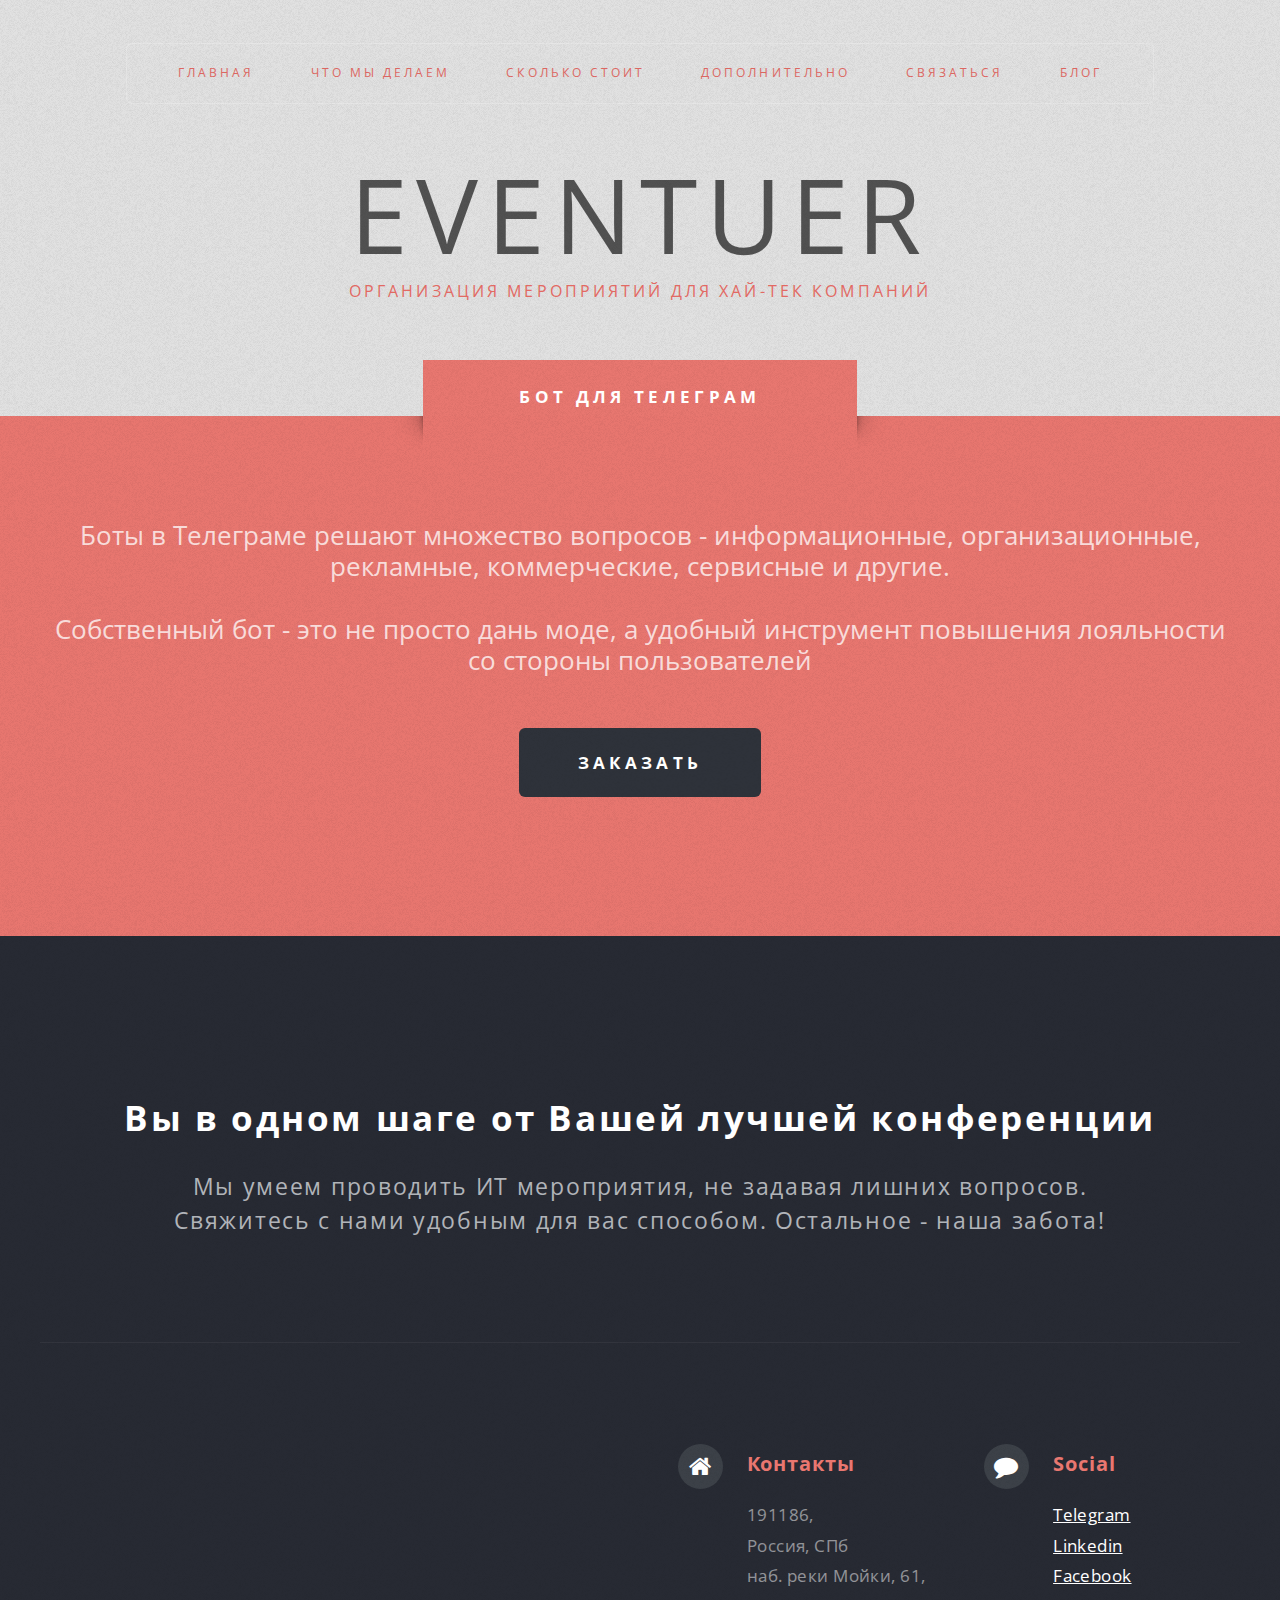
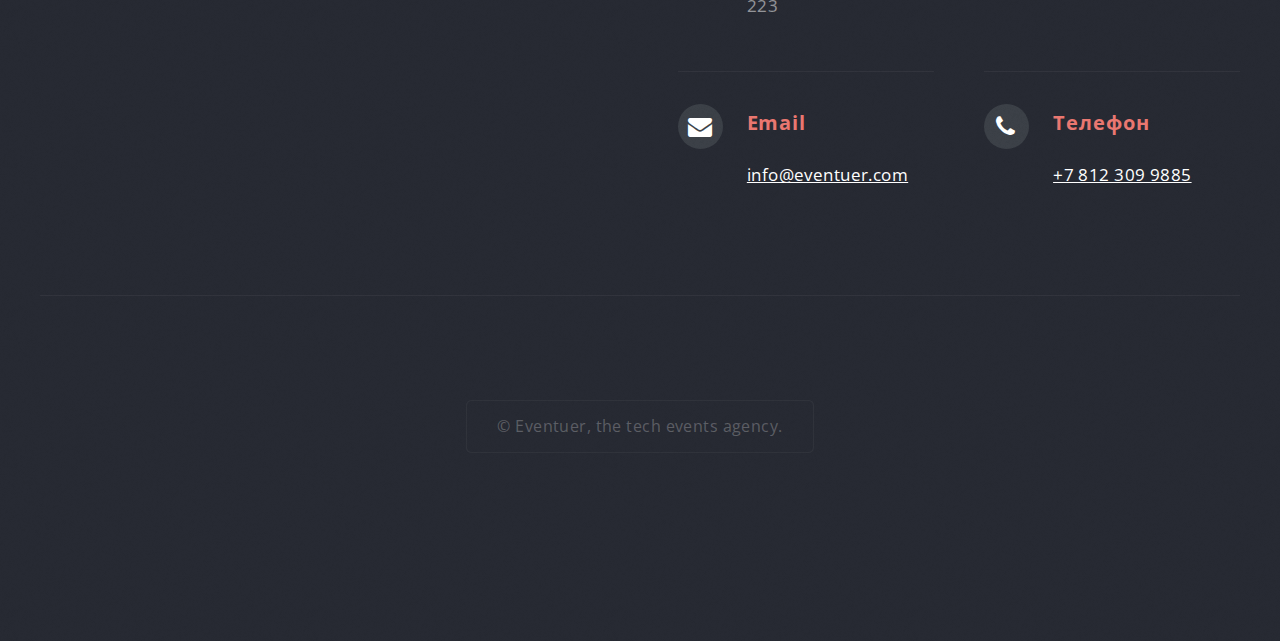
<file: telegrambot.html>
<!DOCTYPE HTML>
<html>
<head>
  <title>Eventure the tech events agency</title>
  <meta charset="utf-8"/>
  <meta name="viewport" content="width=device-width, initial-scale=1"/>
  <!--[if lte IE 8]>
  <script src="assets/js/ie/html5shiv.js"></script><![endif]-->
  <link rel="stylesheet" href="assets/css/main.css"/>
  <!--[if lte IE 8]>
  <link rel="stylesheet" href="assets/css/ie8.css"/><![endif]-->

  <!--Price Style -->
  <link rel="stylesheet" href="assets/css/style.css">
  <link href='http://fonts.googleapis.com/css?family=Open+Sans:400,700,300' rel='stylesheet' type='text/css'>

<link rel="shortcut icon" type="image/x-icon" href="favicon.ico" />

</head>
<!-- <style type="text/css">


        @media only screen and (min-device-width: 320px) and (max-device-width: 480px) and (-webkit-min-device-pixel-ratio: 2) and (orientation: portrait) {
          #big-video-vid {
            display: none;
          }
          #header-wrapper {
            background: url("images/banner.jpg") center center;
            background-size: cover;
          }
        }

</style>
<body class="homepage">
  <div id="big-video-vid" style="position: absolute; overflow: hidden; width: 100%;">
    <video autoplay="autoplay" src="assets/video/video.mp4" style="width:100%"></video>
  </div>
<div id="page-wrapper"> -->

  <!-- Header -->
  <div id="header-wrapper" class="wrapper">
    <div id="header">
      <!-- Logo -->
      <style type="text/css">
        h1 a {
          font-size: 3em;
          font-weight: normal;
          cursor: pointer;
          text-shadow: 0 0 20px transparent;
          color: rgba(0, 0, 0, 0.64);
          animation: shadows 10s infinite ease-in;
        }

        @media only screen and (min-device-width: 320px) and (max-device-width: 480px) and (-webkit-min-device-pixel-ratio: 2) and (orientation: portrait) {
          h1 a {
            font-size: 2em;
          }
        }

        h1 a:hover {
          /*text-shadow: 0 0 0 #333;*/
        }

        @keyframes shadows {
          5% {
            text-shadow: 0 0px 1px hsl(4%, 69%, 66%, 0.4);
          }
          10% {
            text-shadow: 0 0px 1px white;
          }
          60% {
            text-shadow: 0 0px 1px white;
          }
          90% {
            text-shadow: 0 30px 40px transparent;
          }
        }

        .plus {
          background-color: #D7D9D7;
          /*text-decoration-line: underline;*/
          /*text-decoration-style: wavy;*/
          text-decoration-color: #666;
        }
      </style>

      <div id="logo">
        <h1><a href="index.html">Eventuer</a></h1>
        <p style="color:#E26963;">Организация мероприятий для хай-тек компаний</p>
      </div>


      <!-- Nav -->
      <nav id="nav" >
        <ul>
          <li class="current"><a href="index.html">Главная</a></li>
          <li><a href="index.html#whatwedo">Что мы делаем</a></li>
          <li><a href="index.html#howmuch">Сколько стоит</a></li>
          <li>
            <a href="#">Дополнительно</a>
            <ul>
              <li><a href="wifi.html">Wi-Fi сеть на мероприятии</a></li>
              <li><a href="media.html">Фото и видеосъемка</a></li>
              <li><a href="food.html">Кейтеринг</a></li>
              <li><a href="gifts.html">Брендированные сувениры</a></li>
              <li><a href="community.html">Организация сообществ</a></li>
              <li><a href="mobileapp.html">Мобильное приложение</a></li>
              <li><a href="telegrambot.html">Telegram Bot</a></li>
              <li><a href="tvpanel.html">Информационные экраны</a></li>
              <!-- <li><a href="#">Sed consequat</a>
                <ul>
                  <li><a href="#">Сколько стоит</a></li>
                  <li><a href="#">Почему</a></li>
                  <li><a href="#">Magna phasellus</a></li>
                  <li><a href="#">Etiam nisl</a></li>
                  <li><a href="#">Sed feugiat</a></li>
                </ul>
              </li> -->
            </ul>
          </li>
          <li><a href="index.html#connect">Связаться</a></li>
          <li><a href="http://blog.eventuer.com">Блог</a></li>
        </ul>
      </nav>

    </div>
  </div>

  <!-- Intro -->

  <div id="intro-wrapper" class="wrapper style1">
    <div class="title">Бот для Телеграм</div>
    <section id="intro" class="container">
      <p class="style1" style="line-height: 120%;">Боты в Телеграме решают множество вопросов - информационные,
        организационные, рекламные, коммерческие, сервисные и другие.<br><br>
        Собственный бот - это не просто дань моде, а удобный инструмент повышения лояльности со
        стороны пользователей
      </p>
      <ul class="actions">
        <li><a href="#" class="js-order button style3 big">Заказать</a></li>
      </ul>
    </section>
  </div>

  <!-- Main -->
  <!-- <div class="wrapper style3 prices">
    <div class="title">Сколько стоит</div>
    <div id="main" class="container">
            <h3 style="text-align: center;">Создание бота для Телеграм - от 150 000 ₽</h3>
    </div>
  </div> -->

  <div id="modal">
    <div class="modal-wrapper">
    </div>
    <form id="modal-form" method="post" action="#">
      <div class="row 50%">
        <div class="js-offer">
        </div>
        <div class="12u 12u(mobile)">
          <input type="text" name="name" id="modal-contact-name" placeholder="Имя">
        </div>
        <div class="12u 12u(mobile)">
          <input type="text" name="email" id="modal-contact-email" placeholder="Телефон или Email">
        </div>
      </div>
      <div class="row">
        <div class="12u">
          <ul class="actions">
            <li><input type="submit" class="js-modal-send style1" value="Заказать"></li>
          </ul>
        </div>
      </div>
    </form>
    <div id="thanks">
      Всё получилось! Мы свяжемся с вами в ближайшее время!
    </div>
  </div>

  <!-- Footer -->
  <div id="footer-wrapper" class="wrapper">
    <!-- <div class="title">Связаться</div> -->
    <div id="footer" class="container">
      <header class="style1">
        <h2>Вы в одном шаге от Вашей лучшей конференции</h2>
        <p>
          Мы умеем проводить ИТ мероприятия, не задавая лишних вопросов.<br/>
          Свяжитесь с нами удобным для вас способом. Остальное - наша забота!
        </p>
      </header>
      <hr/>
      <div class="row 150%">
        <div class="6u 12u(mobile)">

          <!-- Contact Form -->
          <section>

            <script id="bx24_form_inline" data-skip-moving="true">
                    (function(w,d,u,b){w['Bitrix24FormObject']=b;w[b] = w[b] || function(){arguments[0].ref=u;
                            (w[b].forms=w[b].forms||[]).push(arguments[0])};
                            if(w[b]['forms']) return;
                            s=d.createElement('script');r=1*new Date();s.async=1;s.src=u+'?'+r;
                            h=d.getElementsByTagName('script')[0];h.parentNode.insertBefore(s,h);
                    })(window,document,'https://itevents.bitrix24.ru/bitrix/js/crm/form_loader.js','b24form');

                    b24form({"id":"7","lang":"ru","sec":"np2spf","type":"inline"});
            </script>

            <!-- <form id="contact-form" method="post" action="#">
              <div class="row 50%">
                <div class="6u 12u(mobile)">
                  <input type="text" name="name" id="contact-name" placeholder="Имя"/>
                </div>
                <div class="6u 12u(mobile)">
                  <input type="text" name="email" id="contact-email" placeholder="Email"/>
                </div>
              </div>
              <div class="row 50%">
                <div class="12u">
                  <textarea name="message" id="contact-message" placeholder="Сообщение" rows="4"></textarea>
                </div>
              </div>
              <div class="row">
                <div class="12u">
                  <ul class="actions">
                    <li><input type="submit" class="style1 js-form-send" value="Отправить"/></li>
                    <li><input type="reset" class="style2" value="Очистить"/></li>
                  </ul>
                </div>
              </div>
            </form> -->
          </section>

        </div>

        <div class="6u 12u(mobile)">

          <!-- Contact -->

          <section class="feature-list small">
            <div class="row">
              <div class="6u 12u(mobile)">
                <section>
                  <h3 class="icon fa-home">Контакты</h3>
                  <p>
                    191186, <br>
                    Россия, СПб<br/>
                    наб. реки Мойки, 61, 223
                  </p>
                </section>
              </div>
              <div class="6u 12u(mobile)">
                <section>
                  <h3 class="icon fa-comment">Social</h3>
                  <p>
                    <a href="https://t.me/shargorodsky">Telegram</a><br/>
                    <a href="#">Linkedin</a><br/>
                    <a href="#">Facebook</a>
                  </p>
                </section>
              </div>
            </div>
            <div class="row">
              <div class="6u 12u(mobile)">
                <section>
                  <h3 class="icon fa-envelope">Email</h3>
                  <p>
                    <a href="mailto:info@eventuer.com?subject=Хочу провести мероприятие">info@eventuer.com</a>
                  </p>
                </section>
              </div>
              <div class="6u 12u(mobile)">
                <section>
                  <h3 class="icon fa-phone">Телефон</h3>
                  <p>
                    <a href="tel:+78123099885">+7 812 309 9885</a>
                  </p>
                </section>
              </div>
            </div>
          </section>

        </div>
      </div>
      <hr/>
    </div>
    <div id="copyright">
      <ul>
        <li>&copy; Eventuer, the tech events agency.
        </li>
      </ul>
    </div>
  </div>

</div>

<!-- Scripts -->

<script src="assets/js/jquery.min.js"></script>
<script src="assets/js/jquery.dropotron.min.js"></script>
<script src="assets/js/skel.min.js"></script>
<script src="assets/js/skel-viewport.min.js"></script>
<script src="assets/js/util.js"></script>
<!--[if lte IE 8]>
<script src="assets/js/ie/respond.min.js"></script><![endif]-->
<script src="assets/js/main.js"></script>


<!-- Yandex.Metrika counter -->
<script type="text/javascript">
  (function(d, w, c) {
    (w[c] = w[c] || []).push(function() {
      try {
        w.yaCounter45757269 = new Ya.Metrika({
          id: 45757269,
          clickmap: true,
          trackLinks: true,
          accurateTrackBounce: true,
          webvisor: true
        });
      }
      catch (e) {
      }
    });

    var n = d.getElementsByTagName("script")[0],
      s = d.createElement("script"),
      f = function() {
        n.parentNode.insertBefore(s, n);
      };
    s.type = "text/javascript";
    s.async = true;
    s.src = "https://mc.yandex.ru/metrika/watch.js";

    if (w.opera == "[object Opera]") {
      d.addEventListener("DOMContentLoaded", f, false);
    }
    else {
      f();
    }
  })(document, window, "yandex_metrika_callbacks");
</script>
<noscript>
  <div><img src="https://mc.yandex.ru/watch/45757269" style="position:absolute; left:-9999px;" alt=""/></div>
</noscript>
<!-- /Yandex.Metrika counter -->


</body>
</html>
</file>
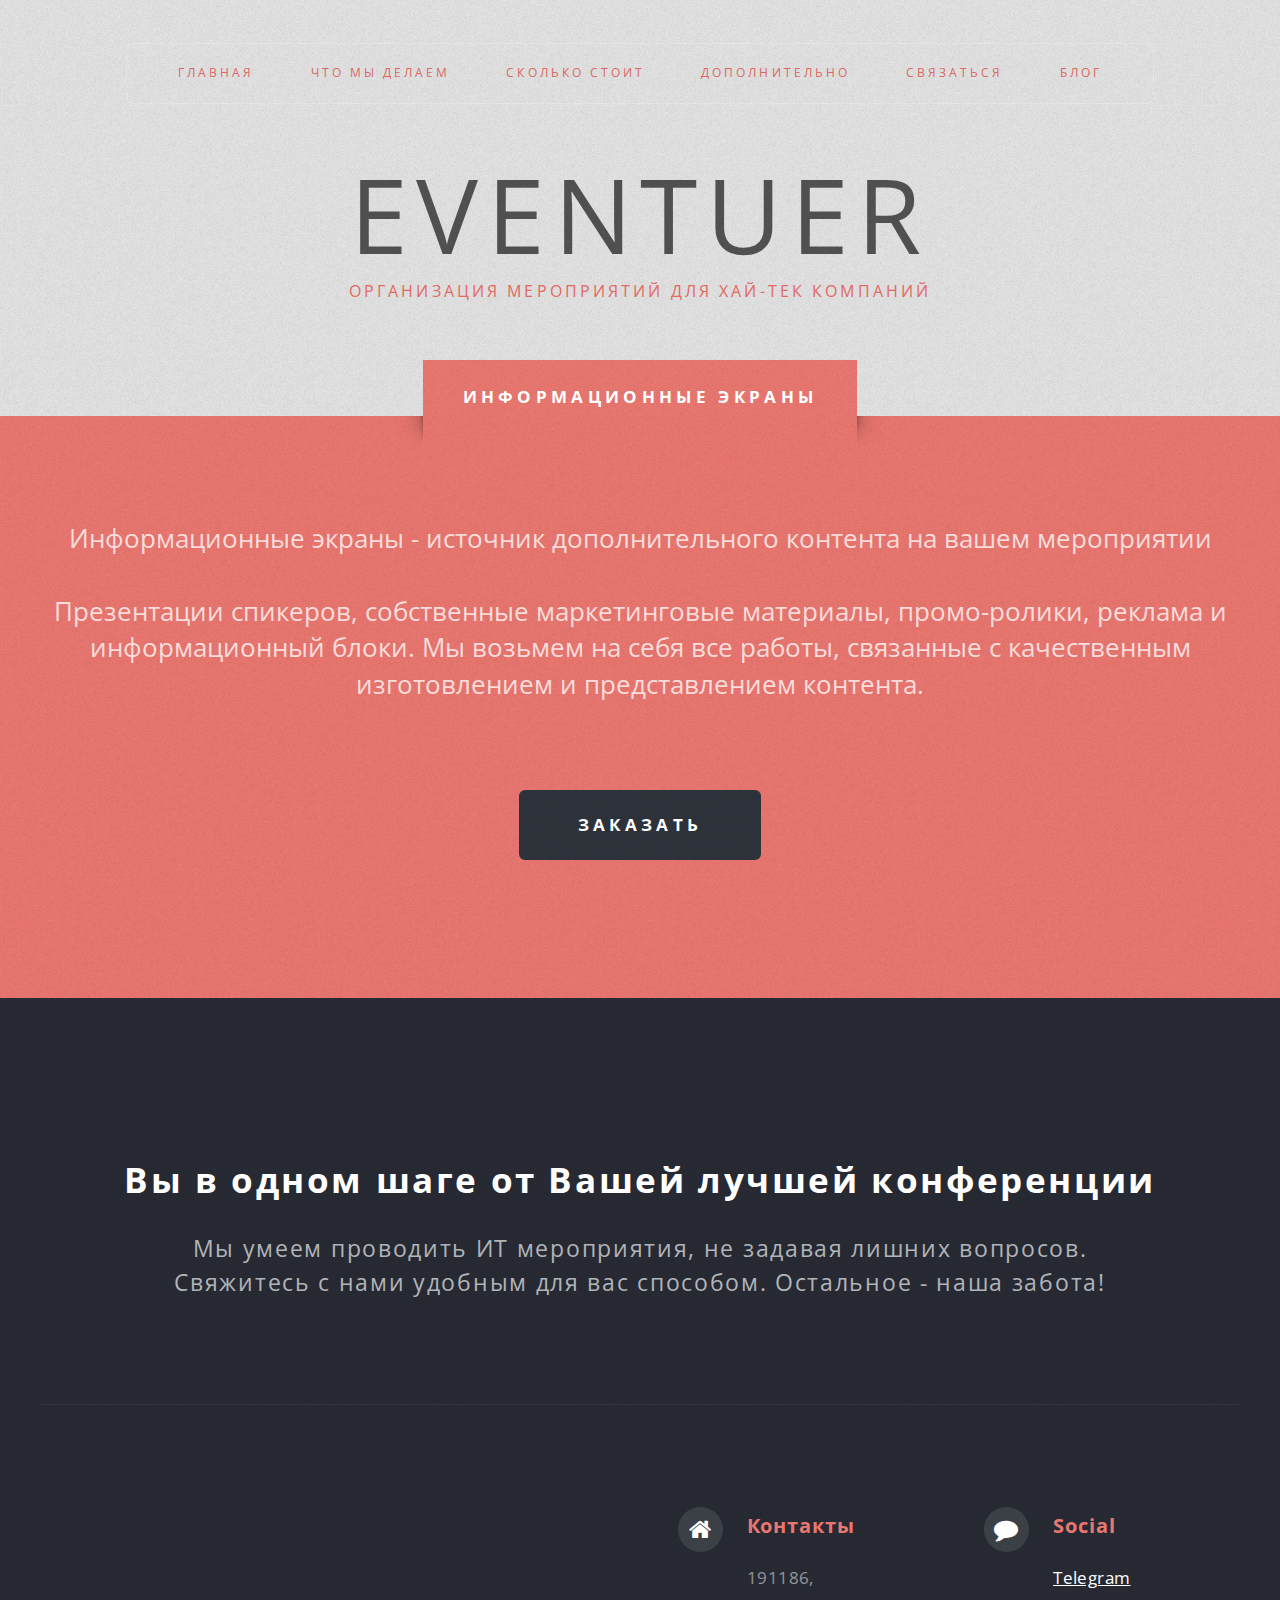
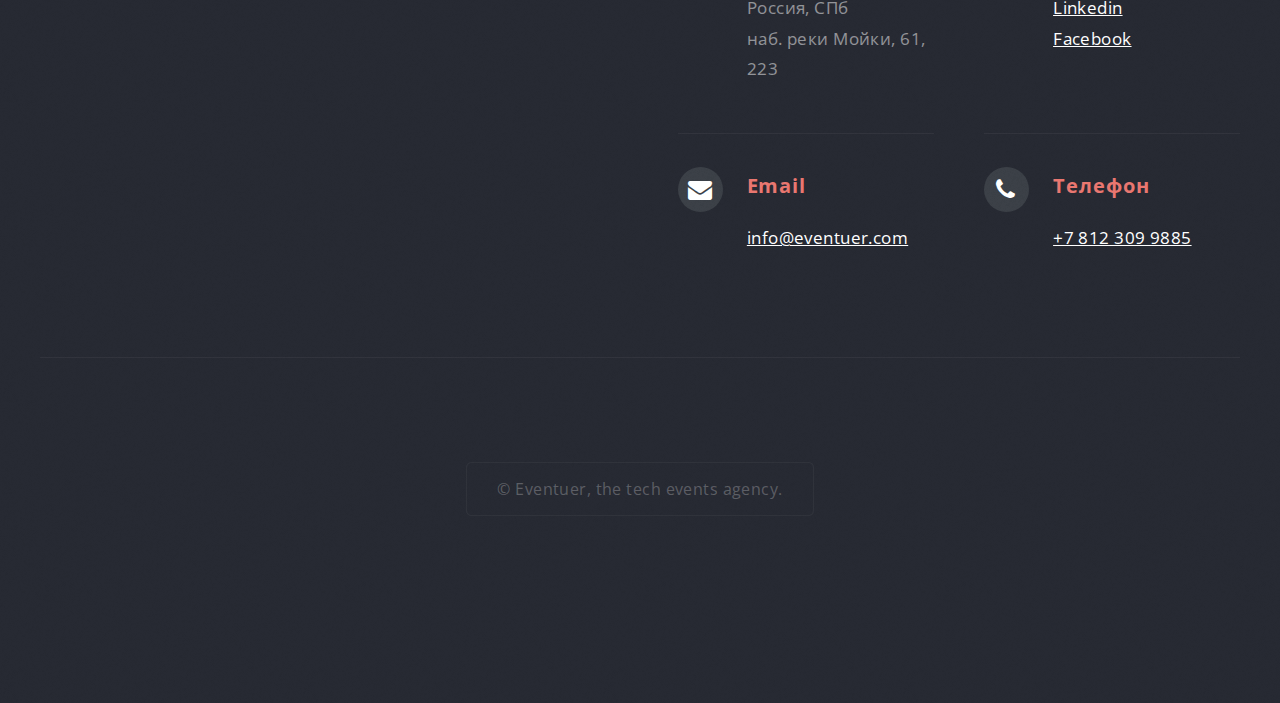
<file: tvpanel.html>
<!DOCTYPE HTML>
<html>
<head>
  <title>Eventure the tech events agency</title>
  <meta charset="utf-8"/>
  <meta name="viewport" content="width=device-width, initial-scale=1"/>
  <!--[if lte IE 8]>
  <script src="assets/js/ie/html5shiv.js"></script><![endif]-->
  <link rel="stylesheet" href="assets/css/main.css"/>
  <!--[if lte IE 8]>
  <link rel="stylesheet" href="assets/css/ie8.css"/><![endif]-->

  <!--Price Style -->
  <link rel="stylesheet" href="assets/css/style.css">
  <link href='http://fonts.googleapis.com/css?family=Open+Sans:400,700,300' rel='stylesheet' type='text/css'>


<link rel="shortcut icon" type="image/x-icon" href="favicon.ico" />

</head>
<!-- <style type="text/css">


        @media only screen and (min-device-width: 320px) and (max-device-width: 480px) and (-webkit-min-device-pixel-ratio: 2) and (orientation: portrait) {
          #big-video-vid {
            display: none;
          }
          #header-wrapper {
            background: url("images/banner.jpg") center center;
            background-size: cover;
          }
        }

</style>
<body class="homepage">
  <div id="big-video-vid" style="position: absolute; overflow: hidden; width: 100%;">
    <video autoplay="autoplay" src="assets/video/video.mp4" style="width:100%"></video>
  </div>
<div id="page-wrapper"> -->

  <!-- Header -->
  <div id="header-wrapper" class="wrapper">
    <div id="header">
      <!-- Logo -->
      <style type="text/css">
        h1 a {
          font-size: 3em;
          font-weight: normal;
          cursor: pointer;
          text-shadow: 0 0 20px transparent;
          color: rgba(0, 0, 0, 0.64);
          animation: shadows 10s infinite ease-in;
        }

        @media only screen and (min-device-width: 320px) and (max-device-width: 480px) and (-webkit-min-device-pixel-ratio: 2) and (orientation: portrait) {
          h1 a {
            font-size: 2em;
          }
        }

        h1 a:hover {
          /*text-shadow: 0 0 0 #333;*/
        }

        @keyframes shadows {
          5% {
            text-shadow: 0 0px 1px hsl(4%, 69%, 66%, 0.4);
          }
          10% {
            text-shadow: 0 0px 1px white;
          }
          60% {
            text-shadow: 0 0px 1px white;
          }
          90% {
            text-shadow: 0 30px 40px transparent;
          }
        }

        .plus {
          background-color: #D7D9D7;
          /*text-decoration-line: underline;*/
          /*text-decoration-style: wavy;*/
          text-decoration-color: #666;
        }
      </style>

      <div id="logo">
        <h1><a href="index.html">Eventuer</a></h1>
        <p style="color:#E26963;">Организация мероприятий для хай-тек компаний</p>
      </div>


      <!-- Nav -->
      <nav id="nav">
        <ul>
          <li class="current"><a href="index.html">Главная</a></li>
          <li><a href="index.html#whatwedo">Что мы делаем</a></li>
          <li><a href="index.html#howmuch">Сколько стоит</a></li>
          <li>
            <a href="#">Дополнительно</a>
            <ul>
              <li><a href="wifi.html">Wi-Fi сеть на мероприятии</a></li>
              <li><a href="media.html">Фото и видеосъемка</a></li>
              <li><a href="food.html">Кейтеринг</a></li>
              <li><a href="gifts.html">Брендированные сувениры</a></li>
              <li><a href="community.html">Организация сообществ</a></li>
              <li><a href="mobileapp.html">Мобильное приложение</a></li>
              <li><a href="telegrambot.html">Telegram Bot</a></li>
              <li><a href="tvpanel.html">Информационные экраны</a></li>
              <!-- <li><a href="#">Sed consequat</a>
                <ul>
                  <li><a href="#">Сколько стоит</a></li>
                  <li><a href="#">Почему</a></li>
                  <li><a href="#">Magna phasellus</a></li>
                  <li><a href="#">Etiam nisl</a></li>
                  <li><a href="#">Sed feugiat</a></li>
                </ul>
              </li> -->
            </ul>
          </li>
          <li><a href="index.html#connect">Связаться</a></li>
          <li><a href="http://blog.eventuer.com">Блог</a></li>
        </ul>
      </nav>

    </div>
  </div>

  <!-- Intro -->

  <div id="intro-wrapper" class="wrapper style1">
    <div class="title">Информационные экраны</div>
    <section id="intro" class="container">
      <p class="style1"; style="line-height: 140%;">Информационные экраны - источник дополнительного контента на вашем мероприятии<br><br>
        Презентации спикеров, собственные маркетинговые материалы, промо-ролики, реклама и информационный блоки.
        Мы возьмем на себя все работы, связанные с качественным изготовлением и представлением контента.<br><br>
      </p>

      <ul class="actions">
        <li><a href="#" class="js-order button style3 big">Заказать</a></li>
      </ul>
    </section>
  </div>

  <!-- Main -->
  <!-- <div class="wrapper style3 prices">
    <div class="title">Сколько стоит</div>
    <div id="main" class="container">
       <h3 style="text-align: center;">Аренда информационных экранов - от 40 000 ₽</h3>
       <p style="text-align: center; line-height: 2;">Подготовка контента входит в стоимость</p>
    </div>
  </div> -->

  <div id="modal">
    <div class="modal-wrapper">
    </div>
    <form id="modal-form" method="post" action="#">
      <div class="row 50%">
        <div class="js-offer">
        </div>
        <div class="12u 12u(mobile)">
          <input type="text" name="name" id="modal-contact-name" placeholder="Имя">
        </div>
        <div class="12u 12u(mobile)">
          <input type="text" name="email" id="modal-contact-email" placeholder="Телефон или Email">
        </div>
      </div>
      <div class="row">
        <div class="12u">
          <ul class="actions">
            <li><input type="submit" class="js-modal-send style1" value="Заказать"></li>
          </ul>
        </div>
      </div>
    </form>
    <div id="thanks">
      Всё получилось! Мы свяжемся с вами в ближайшее время!
    </div>
  </div>

  <!-- Footer -->
  <div id="footer-wrapper" class="wrapper">
    <!-- <div class="title">Связаться</div> -->
    <div id="footer" class="container">
      <header class="style1">
        <h2>Вы в одном шаге от Вашей лучшей конференции</h2>
        <p>
          Мы умеем проводить ИТ мероприятия, не задавая лишних вопросов.<br/>
          Свяжитесь с нами удобным для вас способом. Остальное - наша забота!
        </p>
      </header>
      <hr/>
      <div class="row 150%">
        <div class="6u 12u(mobile)">

          <!-- Contact Form -->
          <section>

            <script id="bx24_form_inline" data-skip-moving="true">
                    (function(w,d,u,b){w['Bitrix24FormObject']=b;w[b] = w[b] || function(){arguments[0].ref=u;
                            (w[b].forms=w[b].forms||[]).push(arguments[0])};
                            if(w[b]['forms']) return;
                            s=d.createElement('script');r=1*new Date();s.async=1;s.src=u+'?'+r;
                            h=d.getElementsByTagName('script')[0];h.parentNode.insertBefore(s,h);
                    })(window,document,'https://itevents.bitrix24.ru/bitrix/js/crm/form_loader.js','b24form');

                    b24form({"id":"7","lang":"ru","sec":"np2spf","type":"inline"});
            </script>

            <!-- <form id="contact-form" method="post" action="#">
              <div class="row 50%">
                <div class="6u 12u(mobile)">
                  <input type="text" name="name" id="contact-name" placeholder="Имя"/>
                </div>
                <div class="6u 12u(mobile)">
                  <input type="text" name="email" id="contact-email" placeholder="Email"/>
                </div>
              </div>
              <div class="row 50%">
                <div class="12u">
                  <textarea name="message" id="contact-message" placeholder="Сообщение" rows="4"></textarea>
                </div>
              </div>
              <div class="row">
                <div class="12u">
                  <ul class="actions">
                    <li><input type="submit" class="style1 js-form-send" value="Отправить"/></li>
                    <li><input type="reset" class="style2" value="Очистить"/></li>
                  </ul>
                </div>
              </div>
            </form> -->
          </section>

        </div>

        <div class="6u 12u(mobile)">

          <!-- Contact -->

          <section class="feature-list small">
            <div class="row">
              <div class="6u 12u(mobile)">
                <section>
                  <h3 class="icon fa-home">Контакты</h3>
                  <p>
                    191186, <br>
                    Россия, СПб<br/>
                    наб. реки Мойки, 61, 223
                  </p>
                </section>
              </div>
              <div class="6u 12u(mobile)">
                <section>
                  <h3 class="icon fa-comment">Social</h3>
                  <p>
                    <a href="https://t.me/shargorodsky">Telegram</a><br/>
                    <a href="#">Linkedin</a><br/>
                    <a href="#">Facebook</a>
                  </p>
                </section>
              </div>
            </div>
            <div class="row">
              <div class="6u 12u(mobile)">
                <section>
                  <h3 class="icon fa-envelope">Email</h3>
                  <p>
                    <a href="mailto:info@eventuer.com?subject=Хочу провести мероприятие">info@eventuer.com</a>
                  </p>
                </section>
              </div>
              <div class="6u 12u(mobile)">
                <section>
                  <h3 class="icon fa-phone">Телефон</h3>
                  <p>
                    <a href="tel:+78123099885">+7 812 309 9885</a>
                  </p>
                </section>
              </div>
            </div>
          </section>

        </div>
      </div>
      <hr/>
    </div>
    <div id="copyright">
      <ul>
        <li>&copy; Eventuer, the tech events agency.
        </li>
      </ul>
    </div>
  </div>

</div>

<!-- Scripts -->

<script src="assets/js/jquery.min.js"></script>
<script src="assets/js/jquery.dropotron.min.js"></script>
<script src="assets/js/skel.min.js"></script>
<script src="assets/js/skel-viewport.min.js"></script>
<script src="assets/js/util.js"></script>
<script src="assets/js/main.js"></script>


<!-- Yandex.Metrika counter -->
<script type="text/javascript">
  (function(d, w, c) {
    (w[c] = w[c] || []).push(function() {
      try {
        w.yaCounter45757269 = new Ya.Metrika({
          id: 45757269,
          clickmap: true,
          trackLinks: true,
          accurateTrackBounce: true,
          webvisor: true
        });
      }
      catch (e) {
      }
    });

    var n = d.getElementsByTagName("script")[0],
      s = d.createElement("script"),
      f = function() {
        n.parentNode.insertBefore(s, n);
      };
    s.type = "text/javascript";
    s.async = true;
    s.src = "https://mc.yandex.ru/metrika/watch.js";

    if (w.opera == "[object Opera]") {
      d.addEventListener("DOMContentLoaded", f, false);
    }
    else {
      f();
    }
  })(document, window, "yandex_metrika_callbacks");
</script>
<noscript>
  <div><img src="https://mc.yandex.ru/watch/45757269" style="position:absolute; left:-9999px;" alt=""/></div>
</noscript>
<!-- /Yandex.Metrika counter -->


</body>
</html>
</file>
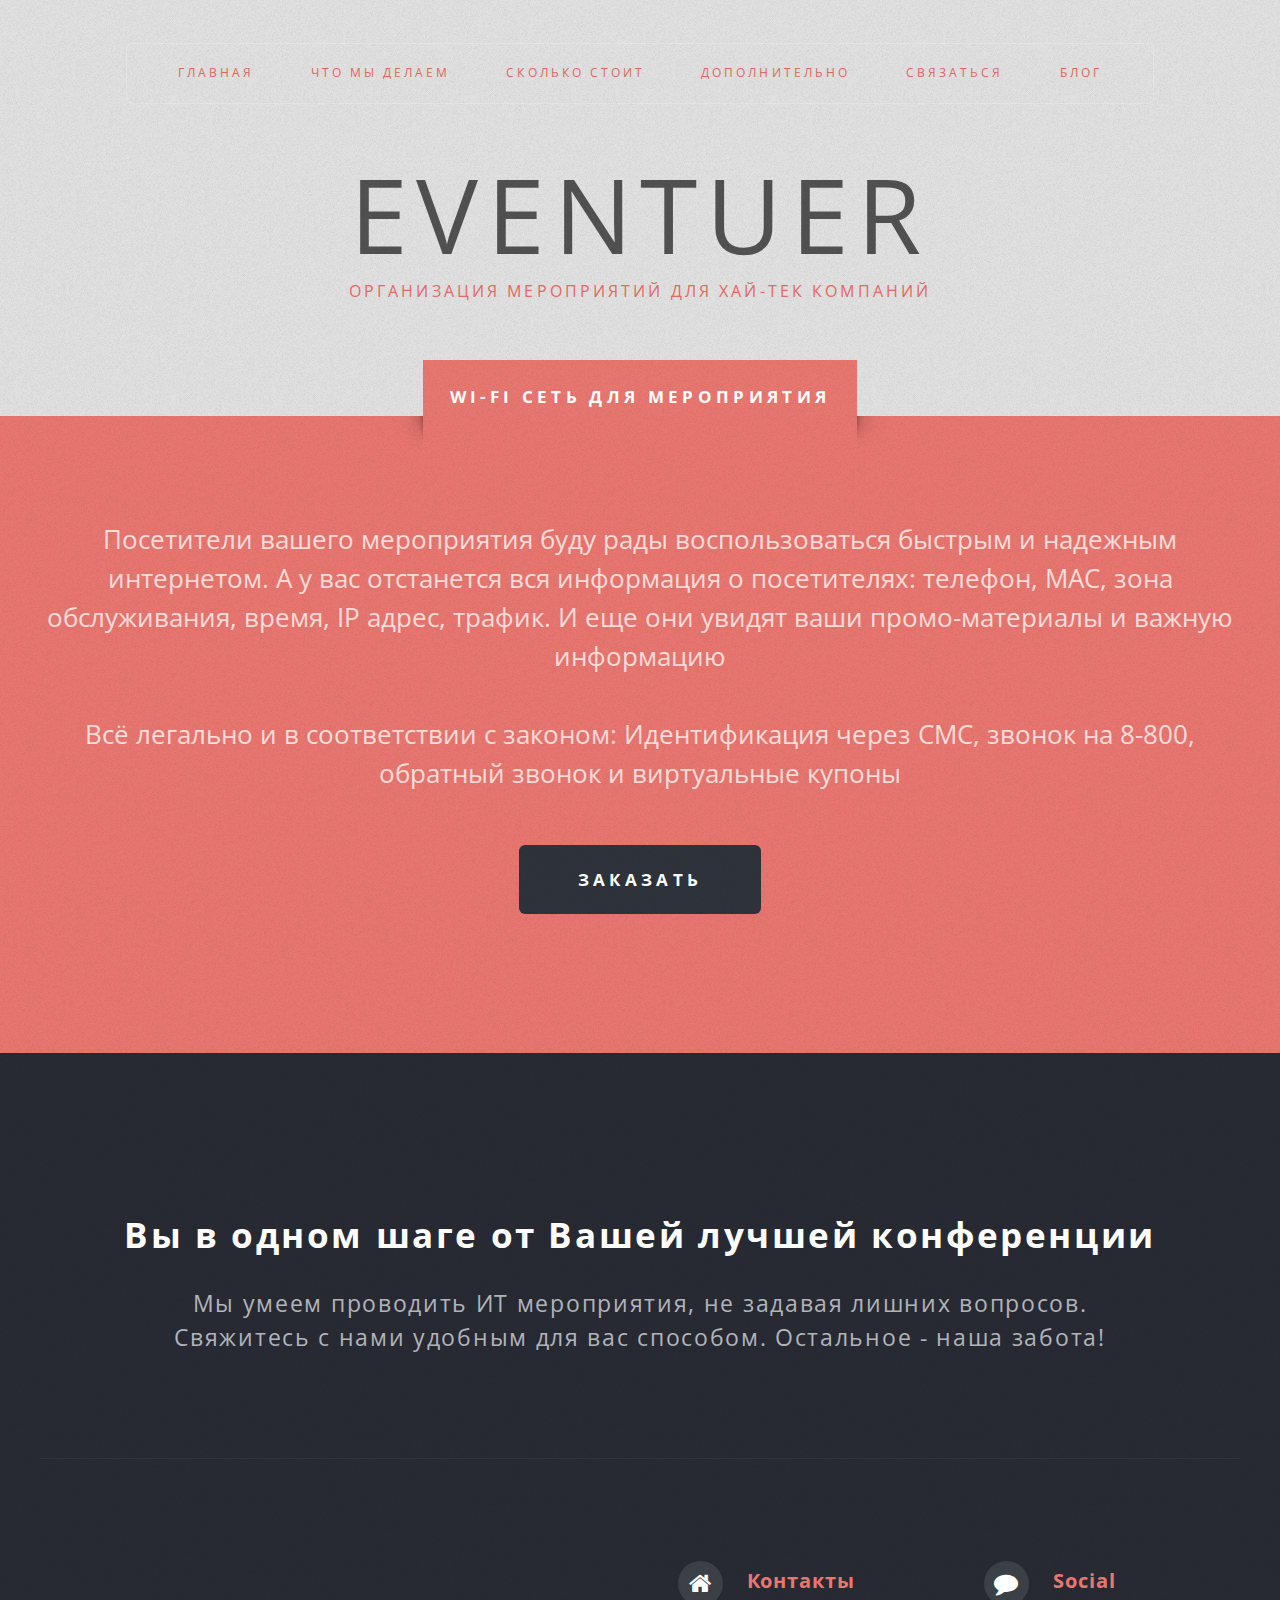
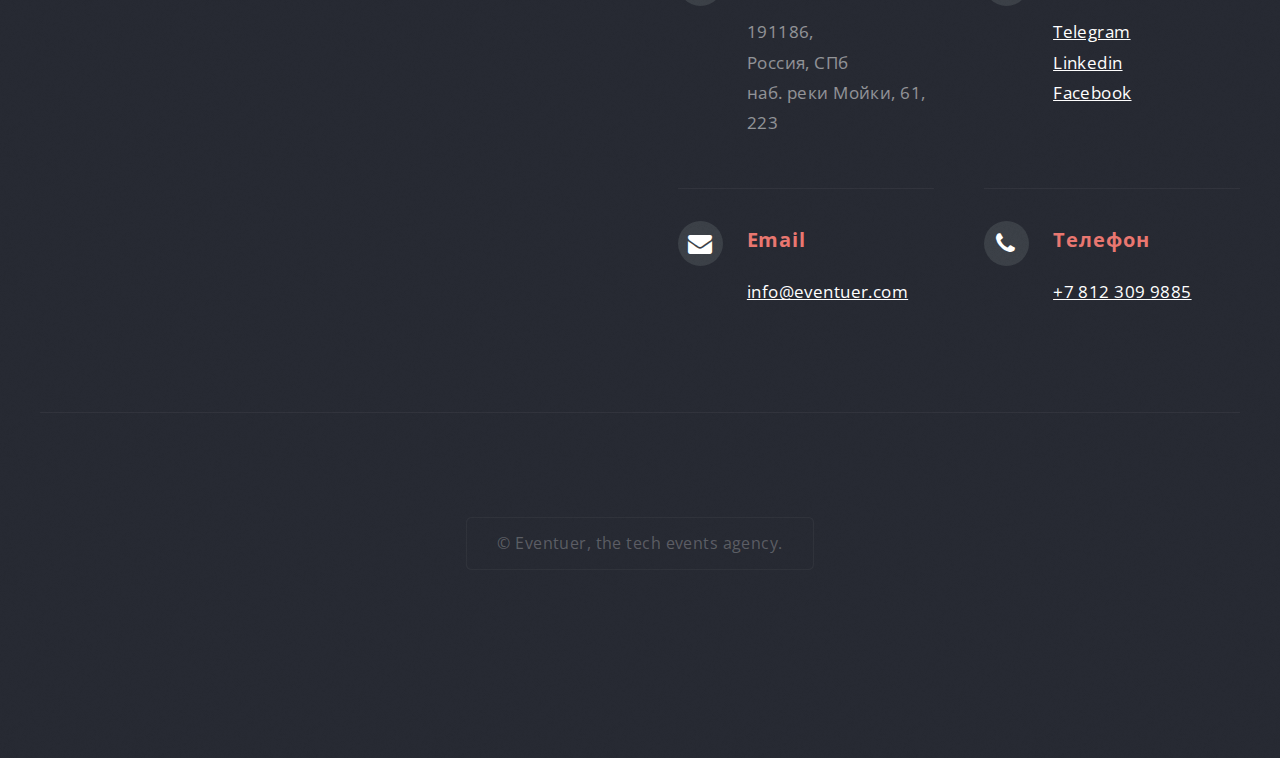
<file: wifi.html>
<!DOCTYPE HTML>
<html>
<head>
  <title>Eventure the tech events agency</title>
  <meta charset="utf-8"/>
  <meta name="viewport" content="width=device-width, initial-scale=1"/>
  <!--[if lte IE 8]>
  <script src="assets/js/ie/html5shiv.js"></script><![endif]-->
  <link rel="stylesheet" href="assets/css/main.css"/>
  <!--[if lte IE 8]>
  <link rel="stylesheet" href="assets/css/ie8.css"/><![endif]-->

  <!--Price Style -->
  <link rel="stylesheet" href="assets/css/style.css">
  <link href='http://fonts.googleapis.com/css?family=Open+Sans:400,700,300' rel='stylesheet' type='text/css'>




<link rel="shortcut icon" type="image/x-icon" href="favicon.ico" />

</head>
<!-- <style type="text/css">


        @media only screen and (min-device-width: 320px) and (max-device-width: 480px) and (-webkit-min-device-pixel-ratio: 2) and (orientation: portrait) {
          #big-video-vid {
            display: none;
          }
          #header-wrapper {
            background: url("images/banner.jpg") center center;
            background-size: cover;
          }
        }

</style>
<body class="homepage">
  <div id="big-video-vid" style="position: absolute; overflow: hidden; width: 100%;">
    <video autoplay="autoplay" src="assets/video/video.mp4" style="width:100%"></video>
  </div>
<div id="page-wrapper"> -->

  <!-- Header -->
  <div id="header-wrapper" class="wrapper">
    <div id="header">
      <!-- Logo -->
      <style type="text/css">
        h1 a {
          font-size: 3em;
          font-weight: normal;
          cursor: pointer;
          text-shadow: 0 0 20px transparent;
          color: rgba(0, 0, 0, 0.64);
          animation: shadows 10s infinite ease-in;
        }

        @media only screen and (min-device-width: 320px) and (max-device-width: 480px) and (-webkit-min-device-pixel-ratio: 2) and (orientation: portrait) {
          h1 a {
            font-size: 2em;
          }
        }

        h1 a:hover {
          /*text-shadow: 0 0 0 #333;*/
        }

        @keyframes shadows {
          5% {
            text-shadow: 0 0px 1px hsl(4%, 69%, 66%, 0.4);
          }
          10% {
            text-shadow: 0 0px 1px white;
          }
          60% {
            text-shadow: 0 0px 1px white;
          }
          90% {
            text-shadow: 0 30px 40px transparent;
          }
        }

        .plus {
          background-color: #D7D9D7;
          /*text-decoration-line: underline;*/
          /*text-decoration-style: wavy;*/
          text-decoration-color: #666;
        }
      </style>

      <div id="logo">
        <h1><a href="index.html">Eventuer</a></h1>
        <p style="color:#E26963;">Организация мероприятий для хай-тек компаний</p>
      </div>


      <!-- Nav -->
      <nav id="nav" >
        <ul>
          <li class="current"><a href="index.html">Главная</a></li>
          <li><a href="index.html#whatwedo">Что мы делаем</a></li>
          <li><a href="index.html#howmuch">Сколько стоит</a></li>
          <li>
            <a href="#">Дополнительно</a>
            <ul>
              <li><a href="wifi.html">Wi-Fi сеть на мероприятии</a></li>
              <li><a href="media.html">Фото и видеосъемка</a></li>
              <li><a href="food.html">Кейтеринг</a></li>
              <li><a href="gifts.html">Брендированные сувениры</a></li>
              <li><a href="community.html">Организация сообществ</a></li>
              <li><a href="mobileapp.html">Мобильное приложение</a></li>
              <li><a href="telegrambot.html">Telegram Bot</a></li>
              <li><a href="tvpanel.html">Информационные экраны</a></li>
              <!-- <li><a href="#">Sed consequat</a>
                <ul>
                  <li><a href="#">Сколько стоит</a></li>
                  <li><a href="#">Почему</a></li>
                  <li><a href="#">Magna phasellus</a></li>
                  <li><a href="#">Etiam nisl</a></li>
                  <li><a href="#">Sed feugiat</a></li>
                </ul>
              </li> -->
            </ul>
          </li>
          <li><a href="index.html#connect">Связаться</a></li>
          <li><a href="http://blog.eventuer.com">Блог</a></li>
        </ul>
      </nav>

    </div>
  </div>

  <!-- Intro -->

  <div id="intro-wrapper" class="wrapper style1">
    <div class="title">Wi-Fi сеть для мероприятия</div>
    <section id="intro" class="container">
      <p class="style1" style="line-height: 150%;">Посетители вашего мероприятия буду рады воспользоваться быстрым и надежным интернетом.
        А у вас отстанется вся информация о посетителях: телефон, MAC, зона обслуживания, время, IP адрес, трафик. И еще они увидят ваши
        промо-материалы и важную информацию<br><br>
        Всё легально и в соответствии с законом: Идентификация через СМС, звонок на 8-800, обратный звонок и виртуальные купоны
      </p>
      <ul class="actions">
        <li><a href="#" class="js-order button style3 big">Заказать</a></li>
      </ul>
    </section>
  </div>

  <!-- Main -->
  <!-- <div class="wrapper style3 prices">
    <div class="title">Сколько стоит</div>
    <div id="main" class="container">


      <h3 style="text-align: center;">Организация Wi-Fi доступа - от 3 000 ₽</h3>
      <p style="text-align: center; line-height: 2;">Статистика, модерация и онлайн конструктор - в комплекте</p>

    </div>
  </div> -->

  <div id="modal">
    <div class="modal-wrapper">
    </div>
    <form id="modal-form" method="post" action="#">
      <div class="row 50%">
        <div class="js-offer">
        </div>
        <div class="12u 12u(mobile)">
          <input type="text" name="name" id="modal-contact-name" placeholder="Имя">
        </div>
        <div class="12u 12u(mobile)">
          <input type="text" name="email" id="modal-contact-email" placeholder="Телефон или Email">
        </div>
      </div>
      <div class="row">
        <div class="12u">
          <ul class="actions">
            <li><input type="submit" class="js-modal-send style1" value="Заказать"></li>
          </ul>
        </div>
      </div>
    </form>
    <div id="thanks">
      Всё получилось! Мы свяжемся с вами в ближайшее время!
    </div>
  </div>

  <!-- Footer -->
  <div id="footer-wrapper" class="wrapper">
    <!-- <div class="title">Связаться</div> -->
    <div id="footer" class="container">
      <header class="style1">
        <h2>Вы в одном шаге от Вашей лучшей конференции</h2>
        <p>
          Мы умеем проводить ИТ мероприятия, не задавая лишних вопросов.<br/>
          Свяжитесь с нами удобным для вас способом. Остальное - наша забота!
        </p>
      </header>
      <hr/>
      <div class="row 150%">
        <div class="6u 12u(mobile)">

          <!-- Contact Form -->
          <section>

            <script id="bx24_form_inline" data-skip-moving="true">
                    (function(w,d,u,b){w['Bitrix24FormObject']=b;w[b] = w[b] || function(){arguments[0].ref=u;
                            (w[b].forms=w[b].forms||[]).push(arguments[0])};
                            if(w[b]['forms']) return;
                            s=d.createElement('script');r=1*new Date();s.async=1;s.src=u+'?'+r;
                            h=d.getElementsByTagName('script')[0];h.parentNode.insertBefore(s,h);
                    })(window,document,'https://itevents.bitrix24.ru/bitrix/js/crm/form_loader.js','b24form');

                    b24form({"id":"7","lang":"ru","sec":"np2spf","type":"inline"});
            </script>

            <!-- <form id="contact-form" method="post" action="#">
              <div class="row 50%">
                <div class="6u 12u(mobile)">
                  <input type="text" name="name" id="contact-name" placeholder="Имя"/>
                </div>
                <div class="6u 12u(mobile)">
                  <input type="text" name="email" id="contact-email" placeholder="Email"/>
                </div>
              </div>
              <div class="row 50%">
                <div class="12u">
                  <textarea name="message" id="contact-message" placeholder="Сообщение" rows="4"></textarea>
                </div>
              </div>
              <div class="row">
                <div class="12u">
                  <ul class="actions">
                    <li><input type="submit" class="style1 js-form-send" value="Отправить"/></li>
                    <li><input type="reset" class="style2" value="Очистить"/></li>
                  </ul>
                </div>
              </div>
            </form> -->
          </section>

        </div>

        <div class="6u 12u(mobile)">

          <!-- Contact -->

          <section class="feature-list small">
            <div class="row">
              <div class="6u 12u(mobile)">
                <section>
                  <h3 class="icon fa-home">Контакты</h3>
                  <p>
                    191186, <br>
                    Россия, СПб<br/>
                    наб. реки Мойки, 61, 223
                  </p>
                </section>
              </div>
              <div class="6u 12u(mobile)">
                <section>
                  <h3 class="icon fa-comment">Social</h3>
                  <p>
                    <a href="https://t.me/shargorodsky">Telegram</a><br/>
                    <a href="#">Linkedin</a><br/>
                    <a href="#">Facebook</a>
                  </p>
                </section>
              </div>
            </div>
            <div class="row">
              <div class="6u 12u(mobile)">
                <section>
                  <h3 class="icon fa-envelope">Email</h3>
                  <p>
                    <a href="mailto:info@eventuer.com?subject=Хочу провести мероприятие">info@eventuer.com</a>
                  </p>
                </section>
              </div>
              <div class="6u 12u(mobile)">
                <section>
                  <h3 class="icon fa-phone">Телефон</h3>
                  <p>
                    <a href="tel:+78123099885">+7 812 309 9885</a>
                  </p>
                </section>
              </div>
            </div>
          </section>

        </div>
      </div>
      <hr/>
    </div>
    <div id="copyright">
      <ul>
        <li>&copy; Eventuer, the tech events agency.
        </li>
      </ul>
    </div>
  </div>

</div>

<!-- Scripts -->

<script src="assets/js/jquery.min.js"></script>
<script src="assets/js/jquery.dropotron.min.js"></script>
<script src="assets/js/skel.min.js"></script>
<script src="assets/js/skel-viewport.min.js"></script>
<script src="assets/js/util.js"></script>
<!--[if lte IE 8]>
<script src="assets/js/ie/respond.min.js"></script><![endif]-->
<script src="assets/js/main.js"></script>

<script>

    /* Light YouTube Embeds by @labnol */
    /* Web: http://labnol.org/?p=27941 */

    document.addEventListener("DOMContentLoaded",
        function() {
            var div, n,
                v = document.getElementsByClassName("youtube-player");
            for (n = 0; n < v.length; n++) {
                div = document.createElement("div");
                div.setAttribute("data-id", v[n].dataset.id);
                div.innerHTML = labnolThumb(v[n].dataset.id);
                div.onclick = labnolIframe;
                v[n].appendChild(div);
            }
        });

    function labnolThumb(id) {
        var thumb = '<img src="https://i.ytimg.com/vi/ID/hqdefault.jpg">',
            play = '<div class="play"></div>';
        return thumb.replace("ID", id) + play;
    }

    function labnolIframe() {
        var iframe = document.createElement("iframe");
        var embed = "https://www.youtube.com/embed/ID?autoplay=1";
        iframe.setAttribute("src", embed.replace("ID", this.dataset.id));
        iframe.setAttribute("frameborder", "0");
        iframe.setAttribute("allowfullscreen", "1");
        this.parentNode.replaceChild(iframe, this);
    }

</script>






<!-- Yandex.Metrika counter -->
<script type="text/javascript">
  (function(d, w, c) {
    (w[c] = w[c] || []).push(function() {
      try {
        w.yaCounter45757269 = new Ya.Metrika({
          id: 45757269,
          clickmap: true,
          trackLinks: true,
          accurateTrackBounce: true,
          webvisor: true
        });
      }
      catch (e) {
      }
    });

    var n = d.getElementsByTagName("script")[0],
      s = d.createElement("script"),
      f = function() {
        n.parentNode.insertBefore(s, n);
      };
    s.type = "text/javascript";
    s.async = true;
    s.src = "https://mc.yandex.ru/metrika/watch.js";

    if (w.opera == "[object Opera]") {
      d.addEventListener("DOMContentLoaded", f, false);
    }
    else {
      f();
    }
  })(document, window, "yandex_metrika_callbacks");
</script>
<noscript>
  <div><img src="https://mc.yandex.ru/watch/45757269" style="position:absolute; left:-9999px;" alt=""/></div>
</noscript>
<!-- /Yandex.Metrika counter -->


</body>
</html>
</file>
<file: assets/css/ie8.css>
/*
	Escape Velocity by HTML5 UP
	html5up.net | @ajlkn
	Free for personal and commercial use under the CCA 3.0 license (html5up.net/license)
*/

/* Basic */

	form input[type="text"],
	form input[type="email"],
	form input[type="password"],
	form select,
	form textarea {
		position: relative;
		-ms-behavior: url("assets/js/ie/PIE.htc");
	}

	input[type="button"],
	input[type="submit"],
	input[type="reset"] {
		position: relative;
		-ms-behavior: url("assets/js/ie/PIE.htc");
	}

	.button,
	#intro > .style2,
	#copyright ul,
	#nav > ul,
	.dropotron {
		position: relative;
		-ms-behavior: url("assets/js/ie/PIE.htc");
	}

/* Section/Article */

	section > .last-child,
	article > .last-child,
	section.last-child,
	article.last-child {
		margin-bottom: 0;
	}

/* Wrappers */

	.wrapper .title:before, .wrapper .title:after {
		display: none;
	}

	#header-wrapper {
		-ms-behavior: url("assets/js/ie/backgroundsize.min.htc");
	}

/* Copyright */

	#copyright {
		margin: 0;
	}
</file>
<file: assets/css/style.css>
html,html a {
	-webkit-font-smoothing: antialiased;
	text-shadow: 1px 1px 1px rgba(0,0,0,0.004);
}

body {
	font-family: 'Open Sans', sans-serif;
	background: #e2e2e2;
}

#plans,#plans ul,#plans ul li {
	margin: 0;
	padding: 0;
	list-style: none;
}

#pricePlans:after {
	content: '';
	display: table;
	clear: both;
}

#pricePlans {
	zoom: 1;
}

#pricePlans {
	max-width: 69em;
	margin: 0 auto;
}

#pricePlans #plans .plan {
	background: #fff;
	float: left;
	width: 100%;
	text-align: center;
	border-radius: 5px;
	margin: 0 0 20px 0;

	-webkit-box-shadow: 0 1px 3px rgba(0,0,0,0.1);
	box-shadow: 0 1px 3px rgba(0,0,0,0.1);
}

.planContainer .titlePrice h2 {
	font-size: 2.125em;
	font-weight: 300;
	color: #3e4f6a;
	margin: 0;
	padding: .6em 0;
}

.planContainer .titlePrice h2.bestPlantitlePrice {
	background: #3e4f6a;

	background: -webkit-linear-gradient(top, #475975, #364761);
	background: -moz-linear-gradient(top, #475975, #364761);
	background: -o-linear-gradient(top, #475975, #364761);
	background: -ms-linear-gradient(top, #475975, #364761);
	background: linear-gradient(top, #475975, #364761);
	color: #fff;
	border-radius: 5px 5px 0 0;
}


.planContainer .price p {
	background: #3e4f6a;

	background: -webkit-linear-gradient(top, #475975, #364761);
	background: -moz-linear-gradient(top, #475975, #364761);
	background: -o-linear-gradient(top, #475975, #364761);
	background: -ms-linear-gradient(top, #475975, #364761);
	background: linear-gradient(top, #475975, #364761);
	color: #fff;
	font-size: 1.2em;
	font-weight: 700;
	height: 2.6em;
	line-height: 2.6em;
	margin: 0 0 1em;
}

.planContainer .price p.bestPlanPrice {
	background: #f7814d;
}

.planContainer .price p span {
	color: #8394ae;
}

.planContainer .options {
	margin-top: 10em;
}

.planContainer .options li {
	font-weight: 700;
	color: #364762;
	line-height: 2.5;
}

.planContainer .options li span {
	font-weight: 400;
	color: #979797;
}

.planContainer .buttonPrice a {
	text-transform: uppercase;
	text-decoration: none;
	color: #3e4f6a;
	font-weight: 700;
	letter-spacing: 3px;
	line-height: 2.8em;
	border: 2px solid #3e4f6a;
	display: inline-block;
	width: 80%;
	height: 2.8em;
	border-radius: 4px;
	margin: 1.5em 0 1.8em;
}

.planContainer .buttonPrice a.bestPlanButton {
	color: #fff;
	background: #f7814d;
	border: 2px solid #f7814d;
}

#credits {
	text-align: center;
	font-size: .8em;
	font-style: italic;
	color: #777;
}

#credits a {
	color: #333;
}

#credits a:hover {
	text-decoration: none;
}

@media screen and (min-width: 481px) and (max-width: 768px) {

#pricePlans #plans .plan {
	width: 49%;
	margin: 0 2% 20px 0;
}

#pricePlans #plans > li:nth-child(2n) {
	margin-right: 0;
}

}

@media screen and (min-width: 769px) and (max-width: 1024px) {

#pricePlans #plans .plan {
	width: 49%;
	margin: 0 2% 20px 0;
}

#pricePlans #plans > li:nth-child(2n) {
	margin-right: 0;
}

}

@media screen and (min-width: 1025px) {

	#pricePlans {
		margin: 2em auto;
	}

	#pricePlans #plans .plan {
		width: 24%;
		margin: 0 1.33% 20px 0;

		-webkit-transition: all .25s;
		-moz-transition: all .25s;
		-ms-transition: all .25s;
		-o-transition: all .25s;
		transition: all .25s;
	}

	#pricePlans #plans > li:last-child {
		margin-right: 0;
	}

	#pricePlans #plans .plan:hover {
		-webkit-transform: scale(1.04);
		-moz-transform: scale(1.04);
		-ms-transform: scale(1.04);
		-o-transform: scale(1.04);
		transform: scale(1.04);
	}

	.planContainer .buttonPrice a {
		-webkit-transition: all .25s;
		-moz-transition: all .25s;
		-ms-transition: all .25s;
		-o-transition: all .25s;
		transition: all .25s;
	}

	.planContainer .buttonPrice a:hover {
		background: #3e4f6a;
		color: #fff;
	}

	.planContainer .buttonPrice a.bestPlanButton:hover {
		background: #ff9c70;
		border: 2px solid #ff9c70;
	}
}
</file>
<file: assets/css/main.css>
@import url("https://fonts.googleapis.com/css?family=Source+Sans+Pro:400,400italic,700,900");
@import url("font-awesome.min.css");

/*
	Escape Velocity by HTML5 UP
	html5up.net | @ajlkn
	Free for personal and commercial use under the CCA 3.0 license (html5up.net/license)
*/

/* Reset */

	html, body, div, span, applet, object, iframe, h1, h2, h3, h4, h5, h6, p, blockquote, pre, a, abbr, acronym, address, big, cite, code, del, dfn, em, img, ins, kbd, q, s, samp, small, strike, strong, sub, sup, tt, var, b, u, i, center, dl, dt, dd, ol, ul, li, fieldset, form, label, legend, table, caption, tbody, tfoot, thead, tr, th, td, article, aside, canvas, details, embed, figure, figcaption, footer, header, hgroup, menu, nav, output, ruby, section, summary, time, mark, audio, video {
		margin: 0;
		padding: 0;
		border: 0;
		font-size: 100%;
		font: inherit;
		vertical-align: baseline;
	}

	iframe#bx_form_iframe_7 {
		max-height: 480px;
		height: 400px !important;

	}

  .anchor {
		position: relative;
		top: -148px;
	}


	article, aside, details, figcaption, figure, footer, header, hgroup, menu, nav, section {
		display: block;
	}

	body {
		line-height: 1;
	}

	ol, ul {
		list-style: none;
	}

	blockquote, q {
		quotes: none;
	}

	blockquote:before, blockquote:after, q:before, q:after {
		content: '';
		content: none;
	}

	table {
		border-collapse: collapse;
		border-spacing: 0;
	}

	body {
		-webkit-text-size-adjust: none;
	}

/* Box Model */

	*, *:before, *:after {
		-moz-box-sizing: border-box;
		-webkit-box-sizing: border-box;
		box-sizing: border-box;
	}

/* Containers */

	.container {
		margin-left: auto;
		margin-right: auto;
	}

	.container.\31 25\25 {
		width: 100%;
		max-width: 1200px;
		min-width: 960px;
	}

	.container.\37 5\25 {
		width: 720px;
	}

	.container.\35 0\25 {
		width: 480px;
	}

	.container.\32 5\25 {
		width: 240px;
	}

	.container {
		width: 960px;
	}

	@media screen and (min-width: 737px) {

		.container.\31 25\25 {
			width: 100%;
			max-width: 1500px;
			min-width: 1200px;
		}

		.container.\37 5\25 {
			width: 900px;
		}

		.container.\35 0\25 {
			width: 600px;
		}

		.container.\32 5\25 {
			width: 300px;
		}

		.container {
			width: 1200px;
		}

	}

	@media screen and (min-width: 737px) and (max-width: 1200px) {

		.container.\31 25\25 {
			width: 100%;
			max-width: 1250px;
			min-width: 1000px;
		}

		.container.\37 5\25 {
			width: 750px;
		}

		.container.\35 0\25 {
			width: 500px;
		}

		.container.\32 5\25 {
			width: 250px;
		}

		.container {
			width: 1000px;
		}

	}

	@media screen and (max-width: 736px) {

		.container.\31 25\25 {
			width: 100%;
			max-width: 125%;
			min-width: 100%;
		}

		.container.\37 5\25 {
			width: 75%;
		}

		.container.\35 0\25 {
			width: 50%;
		}

		.container.\32 5\25 {
			width: 25%;
		}

		.container {
			width: 100% !important;
		}

	}

/* Grid */

	.row {
		border-bottom: solid 1px transparent;
		-moz-box-sizing: border-box;
		-webkit-box-sizing: border-box;
		box-sizing: border-box;
	}

	.row > * {
		float: left;
		-moz-box-sizing: border-box;
		-webkit-box-sizing: border-box;
		box-sizing: border-box;
	}

	.row:after, .row:before {
		content: '';
		display: block;
		clear: both;
		height: 0;
	}

	.row.uniform > * > :first-child {
		margin-top: 0;
	}

	.row.uniform > * > :last-child {
		margin-bottom: 0;
	}

	.row.\30 \25 > * {
		padding: 0 0 0 0px;
	}

	.row.\30 \25 {
		margin: 0 0 -1px 0px;
	}

	.row.uniform.\30 \25 > * {
		padding: 0px 0 0 0px;
	}

	.row.uniform.\30 \25 {
		margin: 0px 0 -1px 0px;
	}

	.row > * {
		padding: 0 0 0 40px;
	}

	.row {
		margin: 0 0 -1px -40px;
	}

	.row.uniform > * {
		padding: 40px 0 0 40px;
	}

	.row.uniform {
		margin: -40px 0 -1px -40px;
	}

	.row.\32 00\25 > * {
		padding: 0 0 0 80px;
	}

	.row.\32 00\25 {
		margin: 0 0 -1px -80px;
	}

	.row.uniform.\32 00\25 > * {
		padding: 80px 0 0 80px;
	}

	.row.uniform.\32 00\25 {
		margin: -80px 0 -1px -80px;
	}

	.row.\31 50\25 > * {
		padding: 0 0 0 60px;
	}

	.row.\31 50\25 {
		margin: 0 0 -1px -60px;
	}

	.row.uniform.\31 50\25 > * {
		padding: 60px 0 0 60px;
	}

	.row.uniform.\31 50\25 {
		margin: -60px 0 -1px -60px;
	}

	.row.\35 0\25 > * {
		padding: 0 0 0 20px;
	}

	.row.\35 0\25 {
		margin: 0 0 -1px -20px;
	}

	.row.uniform.\35 0\25 > * {
		padding: 20px 0 0 20px;
	}

	.row.uniform.\35 0\25 {
		margin: -20px 0 -1px -20px;
	}

	.row.\32 5\25 > * {
		padding: 0 0 0 10px;
	}

	.row.\32 5\25 {
		margin: 0 0 -1px -10px;
	}

	.row.uniform.\32 5\25 > * {
		padding: 10px 0 0 10px;
	}

	.row.uniform.\32 5\25 {
		margin: -10px 0 -1px -10px;
	}

	.\31 2u, .\31 2u\24 {
		width: 100%;
		clear: none;
		margin-left: 0;
	}

	.\31 1u, .\31 1u\24 {
		width: 91.6666666667%;
		clear: none;
		margin-left: 0;
	}

	.\31 0u, .\31 0u\24 {
		width: 83.3333333333%;
		clear: none;
		margin-left: 0;
	}

	.\39 u, .\39 u\24 {
		width: 75%;
		clear: none;
		margin-left: 0;
	}

	.\38 u, .\38 u\24 {
		width: 66.6666666667%;
		clear: none;
		margin-left: 0;
	}

	.\37 u, .\37 u\24 {
		width: 58.3333333333%;
		clear: none;
		margin-left: 0;
	}

	.\36 u, .\36 u\24 {
		width: 50%;
		clear: none;
		margin-left: 0;
	}

	.\35 u, .\35 u\24 {
		width: 41.6666666667%;
		clear: none;
		margin-left: 0;
	}

	.\34 u, .\34 u\24 {
		width: 33.3333333333%;
		clear: none;
		margin-left: 0;
	}

	.\33 u, .\33 u\24 {
		width: 25%;
		clear: none;
		margin-left: 0;
	}

	.\32 u, .\32 u\24 {
		width: 16.6666666667%;
		clear: none;
		margin-left: 0;
	}

	.\31 u, .\31 u\24 {
		width: 8.3333333333%;
		clear: none;
		margin-left: 0;
	}

	.\31 2u\24 + *,
	.\31 1u\24 + *,
	.\31 0u\24 + *,
	.\39 u\24 + *,
	.\38 u\24 + *,
	.\37 u\24 + *,
	.\36 u\24 + *,
	.\35 u\24 + *,
	.\34 u\24 + *,
	.\33 u\24 + *,
	.\32 u\24 + *,
	.\31 u\24 + * {
		clear: left;
	}

	.\-11u {
		margin-left: 91.66667%;
	}

	.\-10u {
		margin-left: 83.33333%;
	}

	.\-9u {
		margin-left: 75%;
	}

	.\-8u {
		margin-left: 66.66667%;
	}

	.\-7u {
		margin-left: 58.33333%;
	}

	.\-6u {
		margin-left: 50%;
	}

	.\-5u {
		margin-left: 41.66667%;
	}

	.\-4u {
		margin-left: 33.33333%;
	}

	.\-3u {
		margin-left: 25%;
	}

	.\-2u {
		margin-left: 16.66667%;
	}

	.\-1u {
		margin-left: 8.33333%;
	}

	@media screen and (min-width: 737px) {

		.row > * {
			padding: 50px 0 0 50px;
		}

		.row {
			margin: -50px 0 -1px -50px;
		}

		.row.uniform > * {
			padding: 50px 0 0 50px;
		}

		.row.uniform {
			margin: -50px 0 -1px -50px;
		}

		.row.\32 00\25 > * {
			padding: 100px 0 0 100px;
		}

		.row.\32 00\25 {
			margin: -100px 0 -1px -100px;
		}

		.row.uniform.\32 00\25 > * {
			padding: 100px 0 0 100px;
		}

		.row.uniform.\32 00\25 {
			margin: -100px 0 -1px -100px;
		}

		.row.\31 50\25 > * {
			padding: 75px 0 0 75px;
		}

		.row.\31 50\25 {
			margin: -75px 0 -1px -75px;
		}

		.row.uniform.\31 50\25 > * {
			padding: 75px 0 0 75px;
		}

		.row.uniform.\31 50\25 {
			margin: -75px 0 -1px -75px;
		}

		.row.\35 0\25 > * {
			padding: 25px 0 0 25px;
		}

		.row.\35 0\25 {
			margin: -25px 0 -1px -25px;
		}

		.row.uniform.\35 0\25 > * {
			padding: 25px 0 0 25px;
		}

		.row.uniform.\35 0\25 {
			margin: -25px 0 -1px -25px;
		}

		.row.\32 5\25 > * {
			padding: 12.5px 0 0 12.5px;
		}

		.row.\32 5\25 {
			margin: -12.5px 0 -1px -12.5px;
		}

		.row.uniform.\32 5\25 > * {
			padding: 12.5px 0 0 12.5px;
		}

		.row.uniform.\32 5\25 {
			margin: -12.5px 0 -1px -12.5px;
		}

		.\31 2u\28desktop\29, .\31 2u\24\28desktop\29 {
			width: 100%;
			clear: none;
			margin-left: 0;
		}

		.\31 1u\28desktop\29, .\31 1u\24\28desktop\29 {
			width: 91.6666666667%;
			clear: none;
			margin-left: 0;
		}

		.\31 0u\28desktop\29, .\31 0u\24\28desktop\29 {
			width: 83.3333333333%;
			clear: none;
			margin-left: 0;
		}

		.\39 u\28desktop\29, .\39 u\24\28desktop\29 {
			width: 75%;
			clear: none;
			margin-left: 0;
		}

		.\38 u\28desktop\29, .\38 u\24\28desktop\29 {
			width: 66.6666666667%;
			clear: none;
			margin-left: 0;
		}

		.\37 u\28desktop\29, .\37 u\24\28desktop\29 {
			width: 58.3333333333%;
			clear: none;
			margin-left: 0;
		}

		.\36 u\28desktop\29, .\36 u\24\28desktop\29 {
			width: 50%;
			clear: none;
			margin-left: 0;
		}

		.\35 u\28desktop\29, .\35 u\24\28desktop\29 {
			width: 41.6666666667%;
			clear: none;
			margin-left: 0;
		}

		.\34 u\28desktop\29, .\34 u\24\28desktop\29 {
			width: 33.3333333333%;
			clear: none;
			margin-left: 0;
		}

		.\33 u\28desktop\29, .\33 u\24\28desktop\29 {
			width: 25%;
			clear: none;
			margin-left: 0;
		}

		.\32 u\28desktop\29, .\32 u\24\28desktop\29 {
			width: 16.6666666667%;
			clear: none;
			margin-left: 0;
		}

		.\31 u\28desktop\29, .\31 u\24\28desktop\29 {
			width: 8.3333333333%;
			clear: none;
			margin-left: 0;
		}

		.\31 2u\24\28desktop\29 + *,
		.\31 1u\24\28desktop\29 + *,
		.\31 0u\24\28desktop\29 + *,
		.\39 u\24\28desktop\29 + *,
		.\38 u\24\28desktop\29 + *,
		.\37 u\24\28desktop\29 + *,
		.\36 u\24\28desktop\29 + *,
		.\35 u\24\28desktop\29 + *,
		.\34 u\24\28desktop\29 + *,
		.\33 u\24\28desktop\29 + *,
		.\32 u\24\28desktop\29 + *,
		.\31 u\24\28desktop\29 + * {
			clear: left;
		}

		.\-11u\28desktop\29 {
			margin-left: 91.66667%;
		}

		.\-10u\28desktop\29 {
			margin-left: 83.33333%;
		}

		.\-9u\28desktop\29 {
			margin-left: 75%;
		}

		.\-8u\28desktop\29 {
			margin-left: 66.66667%;
		}

		.\-7u\28desktop\29 {
			margin-left: 58.33333%;
		}

		.\-6u\28desktop\29 {
			margin-left: 50%;
		}

		.\-5u\28desktop\29 {
			margin-left: 41.66667%;
		}

		.\-4u\28desktop\29 {
			margin-left: 33.33333%;
		}

		.\-3u\28desktop\29 {
			margin-left: 25%;
		}

		.\-2u\28desktop\29 {
			margin-left: 16.66667%;
		}

		.\-1u\28desktop\29 {
			margin-left: 8.33333%;
		}

	}

	@media screen and (min-width: 737px) and (max-width: 1200px) {

		.row > * {
			padding: 35px 0 0 35px;
		}

		.row {
			margin: -35px 0 -1px -35px;
		}

		.row.uniform > * {
			padding: 35px 0 0 35px;
		}

		.row.uniform {
			margin: -35px 0 -1px -35px;
		}

		.row.\32 00\25 > * {
			padding: 70px 0 0 70px;
		}

		.row.\32 00\25 {
			margin: -70px 0 -1px -70px;
		}

		.row.uniform.\32 00\25 > * {
			padding: 70px 0 0 70px;
		}

		.row.uniform.\32 00\25 {
			margin: -70px 0 -1px -70px;
		}

		.row.\31 50\25 > * {
			padding: 52.5px 0 0 52.5px;
		}

		.row.\31 50\25 {
			margin: -52.5px 0 -1px -52.5px;
		}

		.row.uniform.\31 50\25 > * {
			padding: 52.5px 0 0 52.5px;
		}

		.row.uniform.\31 50\25 {
			margin: -52.5px 0 -1px -52.5px;
		}

		.row.\35 0\25 > * {
			padding: 17.5px 0 0 17.5px;
		}

		.row.\35 0\25 {
			margin: -17.5px 0 -1px -17.5px;
		}

		.row.uniform.\35 0\25 > * {
			padding: 17.5px 0 0 17.5px;
		}

		.row.uniform.\35 0\25 {
			margin: -17.5px 0 -1px -17.5px;
		}

		.row.\32 5\25 > * {
			padding: 8.75px 0 0 8.75px;
		}

		.row.\32 5\25 {
			margin: -8.75px 0 -1px -8.75px;
		}

		.row.uniform.\32 5\25 > * {
			padding: 8.75px 0 0 8.75px;
		}

		.row.uniform.\32 5\25 {
			margin: -8.75px 0 -1px -8.75px;
		}

		.\31 2u\28tablet\29, .\31 2u\24\28tablet\29 {
			width: 100%;
			clear: none;
			margin-left: 0;
		}

		.\31 1u\28tablet\29, .\31 1u\24\28tablet\29 {
			width: 91.6666666667%;
			clear: none;
			margin-left: 0;
		}

		.\31 0u\28tablet\29, .\31 0u\24\28tablet\29 {
			width: 83.3333333333%;
			clear: none;
			margin-left: 0;
		}

		.\39 u\28tablet\29, .\39 u\24\28tablet\29 {
			width: 75%;
			clear: none;
			margin-left: 0;
		}

		.\38 u\28tablet\29, .\38 u\24\28tablet\29 {
			width: 66.6666666667%;
			clear: none;
			margin-left: 0;
		}

		.\37 u\28tablet\29, .\37 u\24\28tablet\29 {
			width: 58.3333333333%;
			clear: none;
			margin-left: 0;
		}

		.\36 u\28tablet\29, .\36 u\24\28tablet\29 {
			width: 50%;
			clear: none;
			margin-left: 0;
		}

		.\35 u\28tablet\29, .\35 u\24\28tablet\29 {
			width: 41.6666666667%;
			clear: none;
			margin-left: 0;
		}

		.\34 u\28tablet\29, .\34 u\24\28tablet\29 {
			width: 33.3333333333%;
			clear: none;
			margin-left: 0;
		}

		.\33 u\28tablet\29, .\33 u\24\28tablet\29 {
			width: 25%;
			clear: none;
			margin-left: 0;
		}

		.\32 u\28tablet\29, .\32 u\24\28tablet\29 {
			width: 16.6666666667%;
			clear: none;
			margin-left: 0;
		}

		.\31 u\28tablet\29, .\31 u\24\28tablet\29 {
			width: 8.3333333333%;
			clear: none;
			margin-left: 0;
		}

		.\31 2u\24\28tablet\29 + *,
		.\31 1u\24\28tablet\29 + *,
		.\31 0u\24\28tablet\29 + *,
		.\39 u\24\28tablet\29 + *,
		.\38 u\24\28tablet\29 + *,
		.\37 u\24\28tablet\29 + *,
		.\36 u\24\28tablet\29 + *,
		.\35 u\24\28tablet\29 + *,
		.\34 u\24\28tablet\29 + *,
		.\33 u\24\28tablet\29 + *,
		.\32 u\24\28tablet\29 + *,
		.\31 u\24\28tablet\29 + * {
			clear: left;
		}

		.\-11u\28tablet\29 {
			margin-left: 91.66667%;
		}

		.\-10u\28tablet\29 {
			margin-left: 83.33333%;
		}

		.\-9u\28tablet\29 {
			margin-left: 75%;
		}

		.\-8u\28tablet\29 {
			margin-left: 66.66667%;
		}

		.\-7u\28tablet\29 {
			margin-left: 58.33333%;
		}

		.\-6u\28tablet\29 {
			margin-left: 50%;
		}

		.\-5u\28tablet\29 {
			margin-left: 41.66667%;
		}

		.\-4u\28tablet\29 {
			margin-left: 33.33333%;
		}

		.\-3u\28tablet\29 {
			margin-left: 25%;
		}

		.\-2u\28tablet\29 {
			margin-left: 16.66667%;
		}

		.\-1u\28tablet\29 {
			margin-left: 8.33333%;
		}

	}

	@media screen and (max-width: 736px) {

		.row > * {
			padding: 10px 0 0 10px;
		}

		.row {
			margin: -10px 0 -1px -10px;
		}

		.row.uniform > * {
			padding: 10px 0 0 10px;
		}

		.row.uniform {
			margin: -10px 0 -1px -10px;
		}

		.row.\32 00\25 > * {
			padding: 20px 0 0 20px;
		}

		.row.\32 00\25 {
			margin: -20px 0 -1px -20px;
		}

		.row.uniform.\32 00\25 > * {
			padding: 20px 0 0 20px;
		}

		.row.uniform.\32 00\25 {
			margin: -20px 0 -1px -20px;
		}

		.row.\31 50\25 > * {
			padding: 15px 0 0 15px;
		}

		.row.\31 50\25 {
			margin: -15px 0 -1px -15px;
		}

		.row.uniform.\31 50\25 > * {
			padding: 15px 0 0 15px;
		}

		.row.uniform.\31 50\25 {
			margin: -15px 0 -1px -15px;
		}

		.row.\35 0\25 > * {
			padding: 5px 0 0 5px;
		}

		.row.\35 0\25 {
			margin: -5px 0 -1px -5px;
		}

		.row.uniform.\35 0\25 > * {
			padding: 5px 0 0 5px;
		}

		.row.uniform.\35 0\25 {
			margin: -5px 0 -1px -5px;
		}

		.row.\32 5\25 > * {
			padding: 2.5px 0 0 2.5px;
		}

		.row.\32 5\25 {
			margin: -2.5px 0 -1px -2.5px;
		}

		.row.uniform.\32 5\25 > * {
			padding: 2.5px 0 0 2.5px;
		}

		.row.uniform.\32 5\25 {
			margin: -2.5px 0 -1px -2.5px;
		}

		.\31 2u\28mobile\29, .\31 2u\24\28mobile\29 {
			width: 100%;
			clear: none;
			margin-left: 0;
		}

		.\31 1u\28mobile\29, .\31 1u\24\28mobile\29 {
			width: 91.6666666667%;
			clear: none;
			margin-left: 0;
		}

		.\31 0u\28mobile\29, .\31 0u\24\28mobile\29 {
			width: 83.3333333333%;
			clear: none;
			margin-left: 0;
		}

		.\39 u\28mobile\29, .\39 u\24\28mobile\29 {
			width: 75%;
			clear: none;
			margin-left: 0;
		}

		.\38 u\28mobile\29, .\38 u\24\28mobile\29 {
			width: 66.6666666667%;
			clear: none;
			margin-left: 0;
		}

		.\37 u\28mobile\29, .\37 u\24\28mobile\29 {
			width: 58.3333333333%;
			clear: none;
			margin-left: 0;
		}

		.\36 u\28mobile\29, .\36 u\24\28mobile\29 {
			width: 50%;
			clear: none;
			margin-left: 0;
		}

		.\35 u\28mobile\29, .\35 u\24\28mobile\29 {
			width: 41.6666666667%;
			clear: none;
			margin-left: 0;
		}

		.\34 u\28mobile\29, .\34 u\24\28mobile\29 {
			width: 33.3333333333%;
			clear: none;
			margin-left: 0;
		}

		.\33 u\28mobile\29, .\33 u\24\28mobile\29 {
			width: 25%;
			clear: none;
			margin-left: 0;
		}

		.\32 u\28mobile\29, .\32 u\24\28mobile\29 {
			width: 16.6666666667%;
			clear: none;
			margin-left: 0;
		}

		.\31 u\28mobile\29, .\31 u\24\28mobile\29 {
			width: 8.3333333333%;
			clear: none;
			margin-left: 0;
		}

		.\31 2u\24\28mobile\29 + *,
		.\31 1u\24\28mobile\29 + *,
		.\31 0u\24\28mobile\29 + *,
		.\39 u\24\28mobile\29 + *,
		.\38 u\24\28mobile\29 + *,
		.\37 u\24\28mobile\29 + *,
		.\36 u\24\28mobile\29 + *,
		.\35 u\24\28mobile\29 + *,
		.\34 u\24\28mobile\29 + *,
		.\33 u\24\28mobile\29 + *,
		.\32 u\24\28mobile\29 + *,
		.\31 u\24\28mobile\29 + * {
			clear: left;
		}

		.\-11u\28mobile\29 {
			margin-left: 91.66667%;
		}

		.\-10u\28mobile\29 {
			margin-left: 83.33333%;
		}

		.\-9u\28mobile\29 {
			margin-left: 75%;
		}

		.\-8u\28mobile\29 {
			margin-left: 66.66667%;
		}

		.\-7u\28mobile\29 {
			margin-left: 58.33333%;
		}

		.\-6u\28mobile\29 {
			margin-left: 50%;
		}

		.\-5u\28mobile\29 {
			margin-left: 41.66667%;
		}

		.\-4u\28mobile\29 {
			margin-left: 33.33333%;
		}

		.\-3u\28mobile\29 {
			margin-left: 25%;
		}

		.\-2u\28mobile\29 {
			margin-left: 16.66667%;
		}

		.\-1u\28mobile\29 {
			margin-left: 8.33333%;
		}

	}

/* Basic */

	@-ms-viewport {
		width: device-width;
	}

	body, input, textarea, select {
		font-family: 'Open Sans', sans-serif;
		font-weight: 400;
		color: #919499;
	}

	body.is-loading * {
		-moz-transition: none !important;
		-webkit-transition: none !important;
		-ms-transition: none !important;
		transition: none !important;
		-moz-animation: none !important;
		-webkit-animation: none !important;
		-ms-animation: none !important;
		animation: none !important;
	}

	h1, h2, h3, h4, h5, h6 {
		font-weight: 700;
		color: #484d55;
	}

		h1 a, h2 a, h3 a, h4 a, h5 a, h6 a {
			color: inherit;
			text-decoration: none;
		}

	a {
		-moz-transition: color .25s ease-in-out;
		-webkit-transition: color .25s ease-in-out;
		-ms-transition: color .25s ease-in-out;
		transition: color .25s ease-in-out;
		text-decoration: underline;
		color: #717479;
	}

		a:hover {
			text-decoration: none;
		}

	strong, b {
		font-weight: 700;
		color: #484d55;
	}

	blockquote {
		border-left: solid 0.5em #ddd;
		padding: 1em 0 1em 2em;
		font-style: italic;
	}

	em, i {
		font-style: italic;
	}

	hr {
		border: 0;
		border-top: solid 1px #ddd;
	}

	sub {
		position: relative;
		top: 0.5em;
		font-size: 0.8em;
	}

	sup {
		position: relative;
		top: -0.5em;
		font-size: 0.8em;
	}

	.nobr {
		white-space: nowrap;
	}

	br.clear {
		clear: both;
	}

	p, ul, ol, dl, table, blockquote, form {
		margin-bottom: 2em;
	}

/* Table */

	table {
		width: 100%;
	}

		table.default {
			width: 100%;
		}

			table.default tbody tr:nth-child(2n+2) {
				background: #f4f4f4;
			}

			table.default td {
				padding: 0.5em 1em 0.5em 1em;
			}

			table.default th {
				text-align: left;
				font-weight: 400;
				padding: 0.5em 1em 0.5em 1em;
			}

			table.default thead {
				background: #484d55;
				color: #fff;
			}

			table.default tfoot {
				background: #eee;
			}

/* Form */

	form label {
		display: block;
		font-weight: 700;
		color: #484d55;
	}

	form input[type="text"],
	form input[type="email"],
	form input[type="password"],
	form select,
	form textarea {
		-moz-transition: all .25s ease-in-out;
		-webkit-transition: all .25s ease-in-out;
		-ms-transition: all .25s ease-in-out;
		transition: all .25s ease-in-out;
		-webkit-appearance: none;
		display: block;
		border: 0;
		background: #eee;
		box-shadow: inset 0px 0px 1px 0px #a0a1a7;
		border-radius: 0.35em;
		width: 100%;
		padding: 0.75em 1em 0.75em 1em;
	}

		form input[type="text"]:focus,
		form input[type="email"]:focus,
		form input[type="password"]:focus,
		form select:focus,
		form textarea:focus {
			background: #f8f8f8;
		}

	form input[type="text"],
	form input[type="email"]
	input[type="password"] {
		line-height: 1em;
	}

	form select {
		line-height: 1em;
	}

	form textarea {
		min-height: 10em;
	}

	form .formerize-placeholder {
		color: #555 !important;
		font-style: italic;
	}

	form ::-webkit-input-placeholder {
		color: #555 !important;
		font-style: italic;
		line-height: 1.35em;
	}

	form :-moz-placeholder {
		color: #555 !important;
		font-style: italic;
	}

	form ::-moz-placeholder {
		color: #555 !important;
		font-style: italic;
	}

	form :-ms-input-placeholder {
		color: #555 !important;
		font-style: italic;
	}

	form ::-moz-focus-inner {
		border: 0;
	}

/* Section/Article */

	section,
	article {
		margin-bottom: 3em;
	}

	section > :last-child,
	article > :last-child,
	section:last-child,
	article:last-child {
		margin-bottom: 0;
	}

	header.style1 {
		text-align: center;
	}

		header.style1 h2 {
			font-weight: 700;
		}

		header.style1 p {
			color: #b1b4b9;
		}

/* Image */

	.image {
		display: inline-block;
	}

		.image img {
			display: block;
			width: 100%;
		}

		.image.fit {
			display: block;
			width: 100%;
		}

		.image.left {
			float: left;
			margin: 0 2em 2em 0;
		}

		.image.centered {
			display: block;
			margin: 0 0 2em 0;
		}

			.image.centered img {
				margin: 0 auto;
				width: auto;
			}

		.image.featured {
			display: block;
			width: 100%;
			margin: 0 0 2em 0;
		}

/* Button */

	input[type="button"],
	input[type="submit"],
	input[type="reset"],
	button,
	.button {
		-moz-transition: all .25s ease-in-out;
		-webkit-transition: all .25s ease-in-out;
		-ms-transition: all .25s ease-in-out;
		transition: all .25s ease-in-out;
		display: inline-block;
		background: #444;
		text-align: center;
		text-transform: uppercase;
		font-weight: 700;
		letter-spacing: 0.25em;
		text-decoration: none;
		border-radius: 0.35em;
		border: 0;
		outline: 0;
		cursor: pointer;
	}

		input[type="button"]:hover,
		input[type="submit"]:hover,
		input[type="reset"]:hover,
		button:hover,
		.button:hover {
			background-color: #f98780;
		}

		input[type="button"].style1,
		input[type="submit"].style1,
		input[type="reset"].style1,
		button.style1,
		.button.style1 {
			background: #e97770 url("images/overlay.png");
			color: #fff;
		}

			input[type="button"].style1:hover,
			input[type="submit"].style1:hover,
			input[type="reset"].style1:hover,
			button.style1:hover,
			.button.style1:hover {
				background-color: #f98780;
			}

			input[type="button"].style1:active,
			input[type="submit"].style1:active,
			input[type="reset"].style1:active,
			button.style1:active,
			.button.style1:active {
				background-color: #d96760;
			}

		input[type="button"].style2,
		input[type="submit"].style2,
		input[type="reset"].style2,
		button.style2,
		.button.style2 {
			background: none;
			color: #606167;
			box-shadow: inset 0px 0px 2px 0px #a0a1a7;
		}

			input[type="button"].style2:hover,
			input[type="submit"].style2:hover,
			input[type="reset"].style2:hover,
			button.style2:hover,
			.button.style2:hover {
				box-shadow: inset 0px 0px 2px 0px #606167;
			}

			input[type="button"].style2:active,
			input[type="submit"].style2:active,
			input[type="reset"].style2:active,
			button.style2:active,
			.button.style2:active {
				box-shadow: inset 0px 0px 2px 0px #202127;
			}

		input[type="button"].style3,
		input[type="submit"].style3,
		input[type="reset"].style3,
		button.style3,
		.button.style3 {
			background: #2f333b url("images/overlay.png");
			color: #fff;
		}

			input[type="button"].style3:hover,
			input[type="submit"].style3:hover,
			input[type="reset"].style3:hover,
			button.style3:hover,
			.button.style3:hover {
				background-color: #3f434b;
			}

			input[type="button"].style3:active,
			input[type="submit"].style3:active,
			input[type="reset"].style3:active,
			button.style3:active,
			.button.style3:active {
				background-color: #1f232b;
			}

/* List */

	ul.default {
		list-style: disc;
		padding-left: 1em;
	}

		ul.default li {
			padding-left: 0.5em;
		}

	ul.style2 li {
		border-top: solid 1px #eee;
		padding: 1.5em 0 0 0;
		margin: 1.5em 0 0 0;
	}

		ul.style2 li:first-child {
			border-top: 0;
			padding-top: 0;
			margin-top: 0;
		}

	ul.style3 li {
		border-top: solid 1px #eee;
		padding: 0.5em 0 0 0;
		margin: 0.5em 0 0 0;
	}

		ul.style3 li:first-child {
			border-top: 0;
			padding-top: 0;
			margin-top: 0;
		}

	ol.default {
		list-style: decimal;
		padding-left: 1.25em;
	}

		ol.default li {
			padding-left: 0.25em;
		}

/* Feature List */

	.feature-list h3 {
		color: #e97770 !important;
	}

		.feature-list h3:before {
			position: relative;
			display: inline-block;
			color: #fff;
			background: #2f333b url("images/overlay.png");
			border-radius: 1em;
			text-align: center;
		}

/* Icons */

	.icon {
		text-decoration: none;
	}

		.icon:before {
			display: inline-block;
			font-family: FontAwesome;
			font-size: 1.25em;
			text-decoration: none;
			font-style: normal;
			font-weight: normal;
			line-height: 1;
			-webkit-font-smoothing: antialiased;
			-moz-osx-font-smoothing: grayscale;
		}

		.icon > .label {
			display: none;
		}

/* Wrappers */

	.wrapper {
		position: relative;
	}

		.wrapper .title {
			position: absolute;
			top: 0;
			left: 50%;
			text-align: center;
			text-transform: uppercase;
			display: block;
			font-weight: 700;
			letter-spacing: 0.25em;
		}

			.wrapper .title:before {
				content: '';
				position: absolute;
				bottom: -38px;
				left: -35px;
				width: 35px;
				height: 38px;
				background: url("images/shadow.png");
			}

			.wrapper .title:after {
				-moz-transform: scaleX(-1);
				-webkit-transform: scaleX(-1);
				-ms-transform: scaleX(-1);
				transform: scaleX(-1);
				content: '';
				position: absolute;
				bottom: -38px;
				right: -35px;
				width: 35px;
				height: 38px;
				background: url("images/shadow.png");
			}

		.wrapper.style1 {
			background: #e97770 url("images/overlay.png");
			color: #eee;
			color: rgba(255, 255, 255, 0.75);
		}

			.wrapper.style1 .title {
				background: #e97770 url("images/overlay.png");
				color: #fff;
			}

			.wrapper.style1 h1, .wrapper.style1 h2, .wrapper.style1 h3, .wrapper.style1 h4, .wrapper.style1 h5, .wrapper.style1 h6, .wrapper.style1 strong, .wrapper.style1 b, .wrapper.style1 a {
				color: #fff;
			}

		.wrapper.style2 {
			background: #fff;
		}

			.wrapper.style2 .title {
				background: #fff;
				color: #484d55;
			}

		.wrapper.style3 {
			background: #f3f3f3 url("images/overlay.png");
		}

			.wrapper.style3 .title {
				background: #f3f3f3 url("images/overlay.png");
				color: #484d55;
			}

			.wrapper.style3 .image {
				border: solid 10px #fff;
			}

	#header-wrapper {
		background: none;
		/*background: url("../../images/banner.jpg") center center;*/
		background-size: cover;
	}

		#header-wrapper:before {
			content: '';
			position: absolute;
			top: 0;
			left: 0;
			width: 100%;
			height: 100%;
			background: url("images/overlay.png");
		}

	#footer-wrapper {
		background: #282b34 url("images/overlay.png");
		color: #eee;
		color: rgba(255, 255, 255, 0.5);
	}

		#footer-wrapper h1, #footer-wrapper h2, #footer-wrapper h3, #footer-wrapper h4, #footer-wrapper h5, #footer-wrapper h6, #footer-wrapper strong, #footer-wrapper b, #footer-wrapper a {
			color: #fff;
		}

		#footer-wrapper hr {
			border-top-color: #333;
			border-top-color: rgba(255, 255, 255, 0.05);
		}

		#footer-wrapper form input[type="text"],
		#footer-wrapper form input[type="email"],
		#footer-wrapper form input[type="password"],
		#footer-wrapper form select,
		#footer-wrapper form textarea {
			background: #ccc;
			box-shadow: none;
		}

			#footer-wrapper form input[type="text"]:focus,
			#footer-wrapper form input[type="email"]:focus,
			#footer-wrapper form input[type="password"]:focus,
			#footer-wrapper form select:focus,
			#footer-wrapper form textarea:focus {
				background: #fff;
			}

		#footer-wrapper input[type="button"],
		#footer-wrapper input[type="submit"],
		#footer-wrapper input[type="reset"],
		#footer-wrapper button,
		#footer-wrapper .button {
			color: #fff;
			box-shadow: inset 0px 0px 2px 0px rgba(255, 255, 255, 0.5);
		}

			#footer-wrapper input[type="button"]:hover,
			#footer-wrapper input[type="submit"]:hover,
			#footer-wrapper input[type="reset"]:hover,
			#footer-wrapper button:hover,
			#footer-wrapper .button:hover {
				color: #fff;
				box-shadow: inset 0px 0px 2px 0px rgba(255, 255, 255, 0.65);
			}

			#footer-wrapper input[type="button"]:active,
			#footer-wrapper input[type="submit"]:active,
			#footer-wrapper input[type="reset"]:active,
			#footer-wrapper button:active,
			#footer-wrapper .button:active {
				box-shadow: inset 0px 0px 2px 0px rgba(255, 255, 255, 0.75);
			}

			#footer-wrapper input[type="button"].style2:active,
			#footer-wrapper input[type="submit"].style2:active,
			#footer-wrapper input[type="reset"].style2:active,
			#footer-wrapper button.style2:active,
			#footer-wrapper .button.style2:active {
				box-shadow: inset 0px 0px 2px 0px rgba(255, 255, 255, 0.75);
			}

		#footer-wrapper .title {
			background: #282b34 url("images/overlay.png");
			color: #eee;
		}

		#footer-wrapper header.style1 h2 {
			color: #fff;
		}

		#footer-wrapper header.style1 .p {
			color: inherit;
		}

		#footer-wrapper .feature-list section {
			border-top-color: #333;
			border-top-color: rgba(255, 255, 255, 0.05);
		}

		#footer-wrapper .feature-list h3:before {
			background: #3d4249 url("images/overlay.png");
		}

/* Logo */

	#logo h1 {
		font-weight: 900;
		text-transform: uppercase;
		color: #fff;
	}

	#logo p {
		color: #eee;
		color: rgba(255, 255, 255, 0.5);
		text-transform: uppercase;
	}

/* Intro */

	#intro > .style2 {
		font-weight: 700;
		font-size: 2;
		color: #fff;
		border-radius: 0.35em;
		box-shadow: inset 0px 0px 1px 1px rgba(255, 255, 255, 0.25);
	}

		#intro > .style2 a {
			color: inherit;
			text-decoration: none;
		}

/* Highlights */

	#highlights .highlight {
		text-align: center;
	}

		#highlights .highlight h3 {
			color: #e97770;
		}

/* Copyright */

	#copyright {
		text-align: center;
	}

		#copyright ul {
			display: inline-block;
			border-radius: 0.35em;
			box-shadow: inset 0px 0px 1px 1px rgba(255, 255, 255, 0.05);
			color: #aaa;
			color: rgba(255, 255, 255, 0.25);
		}

		#copyright a {
			color: inherit;
		}

			#copyright a:hover {
				color: #fff;
			}

/* Desktop + Tablet */

	@media screen and (min-width: 737px) {

		/* Basic */

			body, input, select, textarea {
				font-size: 13pt;
				line-height: 1.75em;
				letter-spacing: 0.025em;
			}

			body {
				min-width: 1200px;
			}

			hr {
				margin: 2em 0 2em 0;
			}

		/* Section/Article */

			section, article {
				margin: 0 0 4em 0;
			}

			header.style1 {
				padding: 3em 0 3em 0;
			}

				header.style1 h2 {
					font-size: 2em;
					letter-spacing: 0.075em;
					line-height: 1.5em;
				}

				header.style1 p {
					display: block;
					margin: 1.15em 0 0 0;
					font-size: 1.3em;
					letter-spacing: 0.075em;
					line-height: 1.5em;
				}

		/* Form */

			form label {
				margin: 0.25em 0 0.5em 0;
			}

		/* Button */

			input[type="button"],
			input[type="submit"],
			input[type="reset"],
			button,
			.button {
				padding: 0 2.25em 0 2.25em;
				font-size: 0.9em;
				min-width: 12em;
				height: 4em;
				line-height: 4em;
			}

				input[type="button"].big,
				input[type="submit"].big,
				input[type="reset"].big,
				button.big,
				.button.big {
					font-size: 1em;
					min-width: 14em;
				}

		/* List */

			ul.actions {
				margin: 3em 0 0 0;
			}

				ul.actions li {
					display: inline-block;
					margin: 0 0.75em 0 0.75em;
				}

					ul.actions li:first-child {
						margin-left: 0;
					}

					ul.actions li:last-child {
						margin-right: 0;
					}

			ul.actions-centered {
				text-align: center;
			}

			form ul.actions {
				margin-top: 0;
			}

		/* Feature List */

			.feature-list section {
				padding-top: 2em;
				border-top: solid 1px #eee;
			}

			.feature-list .row:first-child section {
				padding-top: 0;
				border-top: 0;
			}

			.feature-list h3 {
				margin: 0 0 0.75em 0;
				font-size: 1.15em;
				letter-spacing: 0.05em;
				margin-top: -0.35em;
			}

				.feature-list h3:before {
					width: 64px;
					height: 64px;
					line-height: 64px;
					margin-right: 0.75em;
					font-size: 32px;
					top: 0.2em;
				}

			.feature-list p {
				margin: 0 0 0 5em;
			}

			.feature-list.small h3:before {
				font-size: 24px;
				line-height: 45px;
				width: 45px;
				height: 45px;
				margin-right: 1em;
			}

			.feature-list.small p {
				margin: 0 0 0 4em;
			}

		/* Box */

			.box header {
				margin: 0 0 1.5em 0;
			}

				.box header.style1 {
					position: relative;
					margin: -0.5em 0 0 0;
					padding-top: 0;
				}

			.box h2 {
				margin: 0 0 0.75em 0;
				font-size: 1.15em;
				letter-spacing: 0.05em;
			}

			.box h3 {
				margin: 0 0 0.5em 0;
				font-size: 1em;
				font-weight: 600;
				letter-spacing: 0.05em;
			}

			.box.post-excerpt .image.left {
				position: relative;
				top: 0.5em;
				width: 5em;
			}

			.box.post-excerpt h3, .box.post-excerpt p {
				margin-left: 7em;
			}

		/* Wrappers */

			.wrapper {
				padding: 6em 0 9em 0;
			}

				.wrapper .title {
					/*font-size: 0.9em;*/
					width: 25em;
					height: 3.25em;
					top: -3.25em;
					line-height: 3.25em;
					margin-bottom: -3.25em;
					margin-left: -12.5em;
					padding-top: 0.5em;
				}

			#header-wrapper {
				padding: 0;
			}

			#intro-wrapper {
				padding-bottom: 8em;
			}

		/* Header */

			#header {
				position: relative;
				padding: 12em 0;
			}

			.homepage #header {
				padding: 18em 0;
			}

		/* Logo */

			#logo {
				position: absolute;
				height: 5em;
				top: 50%;
				left: 0;
				width: 100%;
				text-align: center;
				margin-top: -0.5em;
			}

			.homepage #logo {
				margin-top: -1em;
			}

			#logo h1 {
				font-size: 2em;
				letter-spacing: 0.25em;
			}

			#logo p {
				margin: 1.25em 0 0 0;
				display: block;
				letter-spacing: 0.2em;
				font-size: 0.9em;
			}

		/* Nav */

			#nav {
				position: absolute;
				display: block;
				top: 2.5em;
				left: 0;
				width: 100%;
				text-align: center;
			}

				#nav > ul {
					display: inline-block;
					border-radius: 0.35em;
					box-shadow: inset 0px 0px 1px 1px rgba(255, 255, 255, 0.25);
					padding: 0 1.5em 0 1.5em;
				}
				#nav > ul:hover {
					background-color: #24262E;
				}

					#nav > ul > li {
						display: inline-block;
						text-align: center;
						padding: 0 1.5em 0 1.5em;
					}

						#nav > ul > li > ul {
							display: none;
						}

						#nav > ul > li > a, #nav > ul > li > span {
							display: block;
							color: #eee;
							color: #DC6661;
							text-transform: uppercase;
							text-decoration: none;
							font-size: 0.7em;
							letter-spacing: 0.25em;
							height: 5em;
							line-height: 5em;
							-moz-transition: all .25s ease-in-out;
							-webkit-transition: all .25s ease-in-out;
							-o-transition: all .25s ease-in-out;
							-ms-transition: all .25s ease-in-out;
							transition: all .25s ease-in-out;
							outline: 0;
						}

						#nav > ul > li:hover > a {
							color: #fff;
						}

						#nav > ul > li.active > a, #nav > ul > li.active > span {
							color: #fff;
						}

			.dropotron {
				background: #222835 url("images/overlay.png");
				background-color: rgba(44, 50, 63, 0.925);
				padding: 1.25em 1em 1.25em 1em;
				border-radius: 0.35em;
				box-shadow: inset 0px 0px 1px 1px rgba(255, 255, 255, 0.25);
				min-width: 12em;
				text-align: left;
				margin-top: -1.25em;
				margin-left: -1px;
			}

				.dropotron.level-0 {
					margin-top: -1px;
					margin-left: 0;
					border-top-left-radius: 0;
					border-top-right-radius: 0;
				}

				.dropotron a, .dropotron span {
					-moz-transition: all .25s ease-in-out;
					-webkit-transition: all .25s ease-in-out;
					-ms-transition: all .25s ease-in-out;
					transition: all .25s ease-in-out;
					display: block;
					color: #eee;
					color: rgba(255, 255, 255, 0.75);
					text-transform: uppercase;
					text-decoration: none;
					font-size: 0.7em;
					letter-spacing: 0.25em;
					border-top: solid 1px rgba(255, 255, 255, 0.15);
					line-height: 3em;
				}

				.dropotron li:first-child a, .dropotron li:first-child span {
					border-top: 0;
				}

				.dropotron li:hover > a, .dropotron li:hover > span {
					color: #fff;
				}

		/* Intro */

			#intro {
				text-align: center;
			}

				#intro > .style1 {
					font-size: 1.5em;
					letter-spacing: 0.0em;
				}

				#intro > .style2 {
					font-size: 2.75em;
					letter-spacing: 0.075em;
					line-height: 1.35em;
					padding: 1em 0 1em 0;
					margin-bottom: 1em;
				}

				#intro > .style3 {
					font-size: 1.1em;
					width: 48em;
					margin: 0 auto;
				}

		/* Features */

			#features {
				padding: 0 6em 0 6em;
			}

				#features header.style1 {
					padding-bottom: 5em;
				}

				#features .actions {
					margin-top: 5em;
				}

		/* Highlights */

			#highlights .highlight h3 {
				margin: 0 0 0.75em 0;
				font-size: 1.15em;
				letter-spacing: 0.05em;
			}

		/* Main */

			#main {
				margin-top: 1em;
				margin-bottom: 1em;
			}

			.homepage #main {
				margin-top: 0;
				margin-bottom: 0;
			}

		/* Footer */

			#footer header.style1 {
				padding-bottom: 0;
			}

			#footer hr {
				margin: 6em 0 6em 0;
			}

		/* Copyright */

			#copyright {
				margin: 6em 0 0 0;
			}

				#copyright ul {
					padding: 0.75em 2em;
					font-size: 0.9em;
				}

					#copyright ul li {
						display: inline-block;
						margin-left: 1em;
						padding-left: 1em;
						border-left: solid 1px #333;
						border-left-color: rgba(255, 255, 255, 0.05);
					}

						#copyright ul li:first-child {
							border-left: 0;
							margin-left: 0;
							padding-left: 0;
						}

	}

/* Tablet Only */

	@media screen and (min-width: 737px) and (max-width: 1200px) {

		/* Basic */

			body {
				min-width: 1000px;
				font-size: 12pt;
				line-height: 1.5em;
				letter-spacing: 0.015em;
			}

			input, select, textarea {
				font-size: 12pt;
				line-height: 1.5em;
				letter-spacing: 0.015em;
			}

			body {
				min-width: 960px;
			}

		/* Wrappers */

			.wrapper {
				padding: 4em 0 7em 0;
			}

			#intro-wrapper {
				padding-bottom: 7em;
			}

			#footer-wrapper hr {
				margin: 3em 0 3em 0;
			}

		/* Header */

			#header {
				padding: 10em 0;
			}

			.homepage #header {
				padding: 14em 0;
			}

		/* Logo */

			#logo {
				margin-top: -0.5em !important;
			}

				#logo h1 {
					font-size: 1.75em;
				}

		/* Intro */

			#intro > .style1 {
				font-size: 1.25em;
			}

			#intro > .style2 {
				font-size: 2.25em;
			}

		/* Copyright */

			#copyright {
				margin: 3em 0 0 0;
			}

	}

/* Mobile Only */

	#navPanel, #titleBar {
		display: none;
	}

	@media screen and (max-width: 736px) {

		/* Basic */

			html, body {
				overflow-x: hidden;
			}

			body, input, select, textarea {
				line-height: 1.5em;
				font-size: 10.5pt;
				letter-spacing: 0;
			}

			h2, h3, h4, h5, h6 {
				font-size: 1.2em;
				letter-spacing: 0.05em;
				margin: 0 0 1em 0;
			}

			hr {
				margin: 1em 0 1em 0;
			}

		/* Section/Article */

			section, article {
				clear: both;
				padding: 1em 0 1em 0 !important;
			}

			header br {
				display: none;
			}

			header.style1 {
				padding: 0 0 1em 0;
			}

				header.style1 h2 {
					font-size: 1.5em;
					letter-spacing: 0.075em;
					line-height: 1.25em;
				}

				header.style1 p {
					display: block;
					margin: 0;
				}

		/* Button */

			input,
			input[type="button"],
			input[type="submit"],
			input[type="reset"],
			button,
			.button {
				display: block;
				width: 100%;
				font-size: 1em;
				padding: 1em 0 1em 0;
				max-width: 30em;
				margin: 0 auto;
			}

		/* List */

			ul.actions {
				margin: 2em 0 0 0;
			}

				ul.actions li {
					margin: 15px 0 0 0;
				}

			form ul.actions {
				margin: 1em 0 0 0;
			}

		/* Feature List */

			.feature-list section {
				border-top: solid 1px #eee;
			}

			.feature-list > div > div:first-child > div:first-child > section {
				border-top: 0;
				padding-top: 0;
			}

			.feature-list h3 {
				position: relative;
				padding: 4px 0 0 48px;
				line-height: 1.25em;
			}

				.feature-list h3:before {
					position: absolute;
					left: 0;
					top: 0;
					width: 32px;
					height: 32px;
					line-height: 32px;
					font-size: 16px;
				}

			.feature-list p {
				margin: 0 0 0 48px;
			}

		/* Box */

			.box.post-excerpt .image.left {
				position: relative;
				top: 0.25em;
				width: 25%;
				margin: 0;
			}

			.box.post-excerpt h3, .box.post-excerpt p {
				margin-left: 32.5%;
			}

		/* Off-Canvas Navigation */

			#page-wrapper {
				-moz-backface-visibility: hidden;
				-webkit-backface-visibility: hidden;
				-ms-backface-visibility: hidden;
				backface-visibility: hidden;
				-moz-transition: -moz-transform 0.5s ease;
				-webkit-transition: -webkit-transform 0.5s ease;
				-ms-transition: -ms-transform 0.5s ease;
				transition: transform 0.5s ease;
				padding-bottom: 1px;
			}

			#titleBar {
				-moz-backface-visibility: hidden;
				-webkit-backface-visibility: hidden;
				-ms-backface-visibility: hidden;
				backface-visibility: hidden;
				-moz-transition: -moz-transform 0.5s ease;
				-webkit-transition: -webkit-transform 0.5s ease;
				-ms-transition: -ms-transform 0.5s ease;
				transition: transform 0.5s ease;
				display: block;
				height: 44px;
				left: 0;
				position: fixed;
				top: 0;
				width: 100%;
				z-index: 10001;
				background: none;
			}

				#titleBar .title {
					display: none;
				}

				#titleBar .toggle {
					position: absolute;
					top: 0;
					left: 0;
					width: 60px;
					height: 44px;
				}

					#titleBar .toggle:before {
						-moz-transition: all .15s ease-in-out;
						-webkit-transition: all .15s ease-in-out;
						-ms-transition: all .15s ease-in-out;
						transition: all .15s ease-in-out;
						font-family: FontAwesome;
						text-decoration: none;
						font-style: normal;
						font-weight: normal;
						-webkit-font-smoothing: antialiased;
						-moz-osx-font-smoothing: grayscale;
						content: '\f0c9';
						font-size: 14px;
						position: absolute;
						top: 6px;
						left: 6px;
						display: block;
						width: 54px;
						height: 38px;
						line-height: 38px;
						text-align: center;
						color: rgba(255, 255, 255, 0.75);
						background-color: rgba(92, 95, 103, 0.5);
						border-radius: 0.25em;
					}

					#titleBar .toggle:active:before {
						background-color: rgba(92, 95, 103, 0.75);
					}

			#navPanel {
				-moz-backface-visibility: hidden;
				-webkit-backface-visibility: hidden;
				-ms-backface-visibility: hidden;
				backface-visibility: hidden;
				-moz-transform: translateX(-275px);
				-webkit-transform: translateX(-275px);
				-ms-transform: translateX(-275px);
				transform: translateX(-275px);
				-moz-transition: -moz-transform 0.5s ease;
				-webkit-transition: -webkit-transform 0.5s ease;
				-ms-transition: -ms-transform 0.5s ease;
				transition: transform 0.5s ease;
				display: block;
				height: 100%;
				left: 0;
				overflow-y: auto;
				position: fixed;
				top: 0;
				width: 275px;
				z-index: 10002;
				background: #242730 url("images/overlay.png");
				box-shadow: inset -3px 0px 4px 0px rgba(0, 0, 0, 0.1);
			}

				#navPanel .link {
					display: block;
					color: rgba(255, 255, 255, 0.5);
					text-transform: uppercase;
					text-decoration: none;
					font-size: 0.85em;
					letter-spacing: 0.15em;
					text-decoration: none;
					height: 44px;
					line-height: 44px;
					border-top: solid 1px rgba(255, 255, 255, 0.05);
					margin: 0 15px 0 15px;
				}

					#navPanel .link:first-child {
						border-top: 0;
					}

				#navPanel .indent-1 {
					display: inline-block;
					width: 1em;
				}

				#navPanel .indent-2 {
					display: inline-block;
					width: 2em;
				}

				#navPanel .indent-3 {
					display: inline-block;
					width: 3em;
				}

				#navPanel .indent-4 {
					display: inline-block;
					width: 4em;
				}

				#navPanel .indent-5 {
					display: inline-block;
					width: 5em;
				}

				#navPanel .depth-0 {
					color: #fff;
				}

			body.navPanel-visible #page-wrapper {
				-moz-transform: translateX(275px);
				-webkit-transform: translateX(275px);
				-ms-transform: translateX(275px);
				transform: translateX(275px);
			}

			body.navPanel-visible #titleBar {
				-moz-transform: translateX(275px);
				-webkit-transform: translateX(275px);
				-ms-transform: translateX(275px);
				transform: translateX(275px);
			}

			body.navPanel-visible #navPanel {
				-moz-transform: translateX(0);
				-webkit-transform: translateX(0);
				-ms-transform: translateX(0);
				transform: translateX(0);
			}

		/* Wrappers */

			.wrapper {
				padding: 15px 15px 5em 15px;
			}

				.wrapper .title {
					font-size: 0.9em;
					width: 18em;
					height: 2.5em;
					top: -2.5em;
					line-height: 2.5em;
					margin-bottom: -2.5em;
					margin-left: -9em;
					padding-top: 0.5em;
				}

					.wrapper .title:before, .wrapper .title:after {
						height: 15px;
						bottom: -15px;
						background-size: 100% 100%;
					}

			#header-wrapper {
				padding: 6em 2em 6em 2em;
			}

			#footer-wrapper {
				padding-top: 3em;
			}

				#footer-wrapper .feature-list section {
					border-top-color: #eee;
					border-top-color: rgba(255, 255, 255, 0.05);
				}

		/* Logo */

			#logo {
				text-align: center;
			}

				#logo h1 {
					font-size: 1.5em;
					letter-spacing: 0.2em;
				}

				#logo p {
					margin: 1.25em 0 0 0;
					display: block;
					letter-spacing: 0.2em;
					font-size: 0.9em;
				}

		/* Nav */

			#nav {
				display: none;
			}

		/* Intro */

			#intro {
				text-align: center;
				padding: 1em 2em 1em 2em !important;
				margin: 0 auto;
			}

				#intro .style2 {
					font-size: 1.5em;
					letter-spacing: 0.05em;
					line-height: 1.25em;
					padding: 1.25em;
				}

		/* Main */

			#main {
				padding: 1em 0 0 0;
			}

		/* Content */

			#content {
				padding: 0 0 2em 0;
			}

				#content header.style1 {
					padding-bottom: 2.5em;
				}

		/* Footer */

			#footer hr {
				display: none;
			}

		/* Copyright */

			#copyright {
				padding: 2em 0 0 0;
			}

				#copyright ul {
					padding: 1em 2em;
					width: 100%;
				}

					#copyright ul li {
						display: block;
						margin: 0.5em 0 0 0;
					}

						#copyright ul li:first-child {
							margin-top: 0;
						}

	}

/* Options */
.options ul {
	list-style: disc;
}


/* Modal */
#modal {
	position: absolute;
	display: none;
}

#modal .modal-wrapper {
	background: rgba(0,0,0,0.7);
	top: 0;
	left: 0;
	bottom: 0;
	right: 0;
	position: fixed;
	z-index: 1;
}

#modal form {
	z-index: 2;
	top: 35%;
	left: 32%;
	position: fixed;
	background: #f3f3f3 url(images/overlay.png);
	padding: 40px;
	width: 600px;
}

#modal #thanks  {
	display: none;
	z-index: 2;
	top: 35%;
	left: 32%;
	position: fixed;
	background: #f3f3f3 url(images/overlay.png);
	padding: 40px;
	width: 640px;
}
</file>
